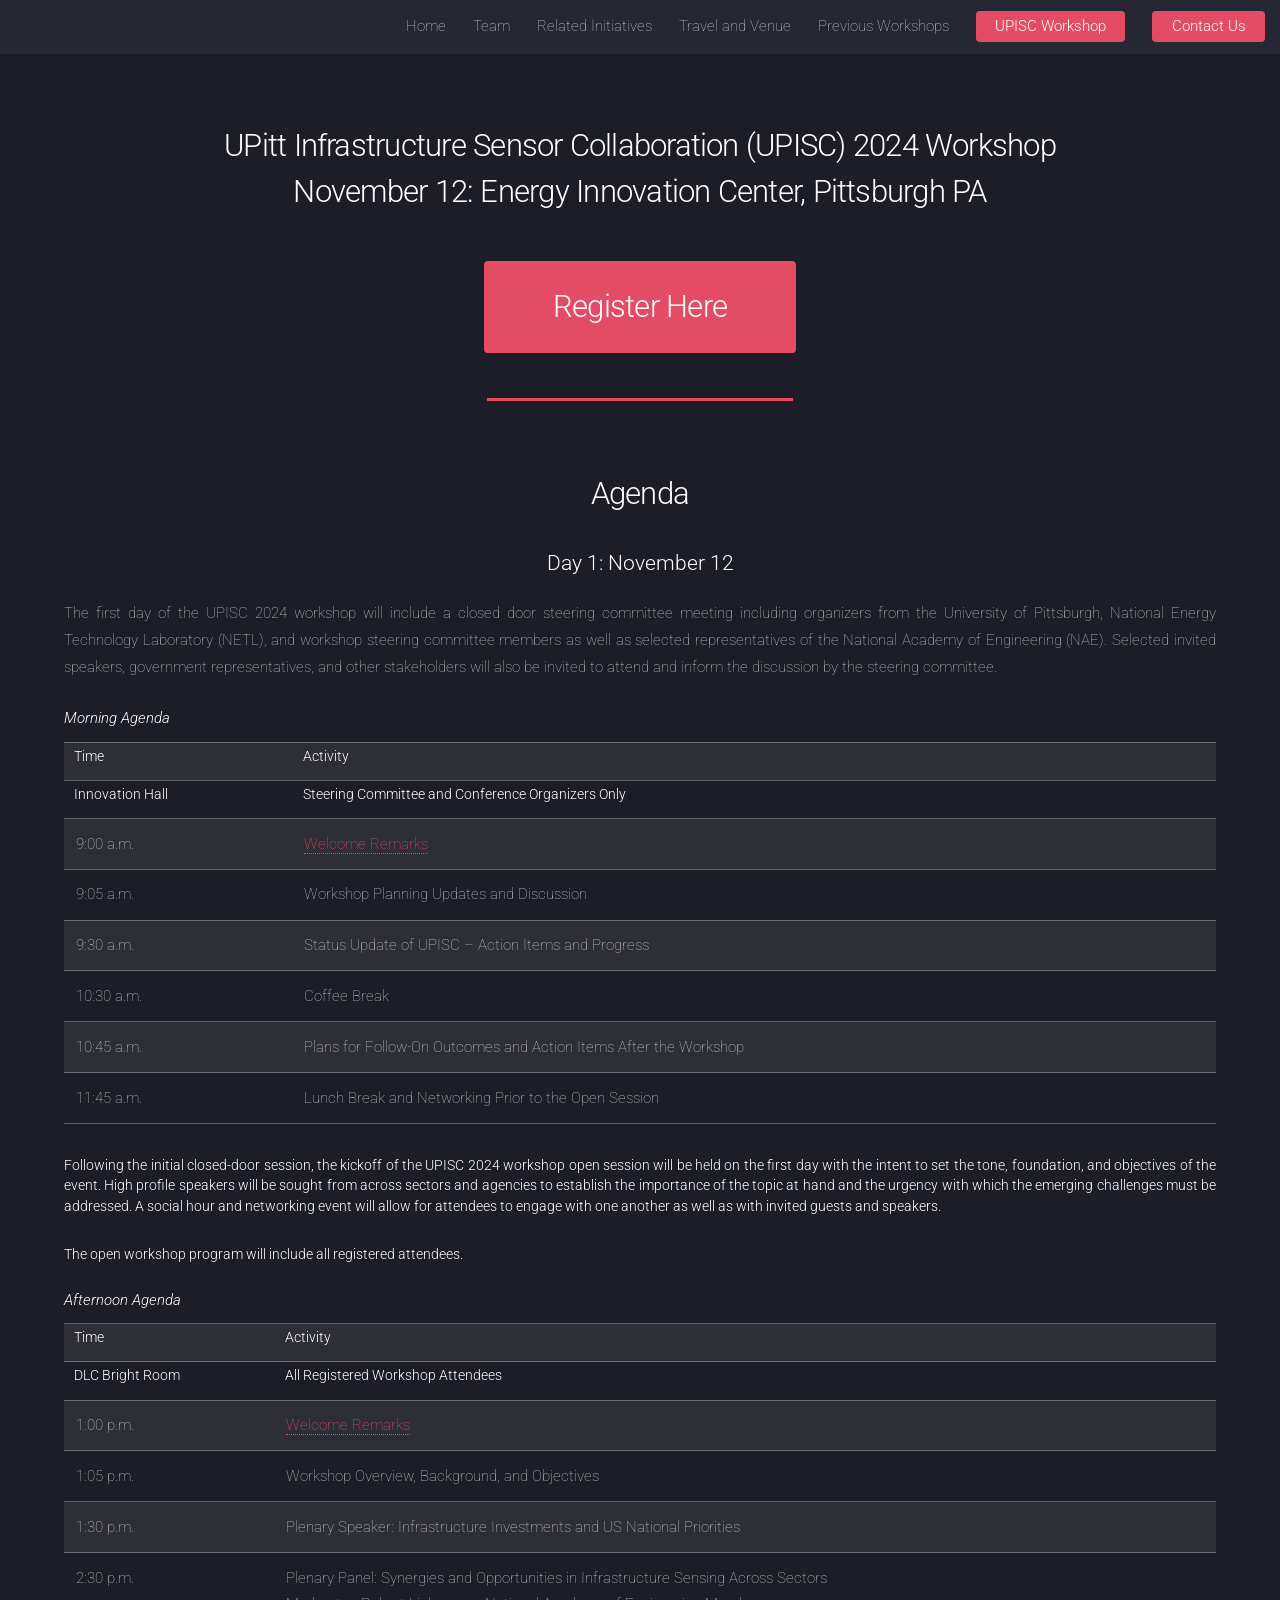
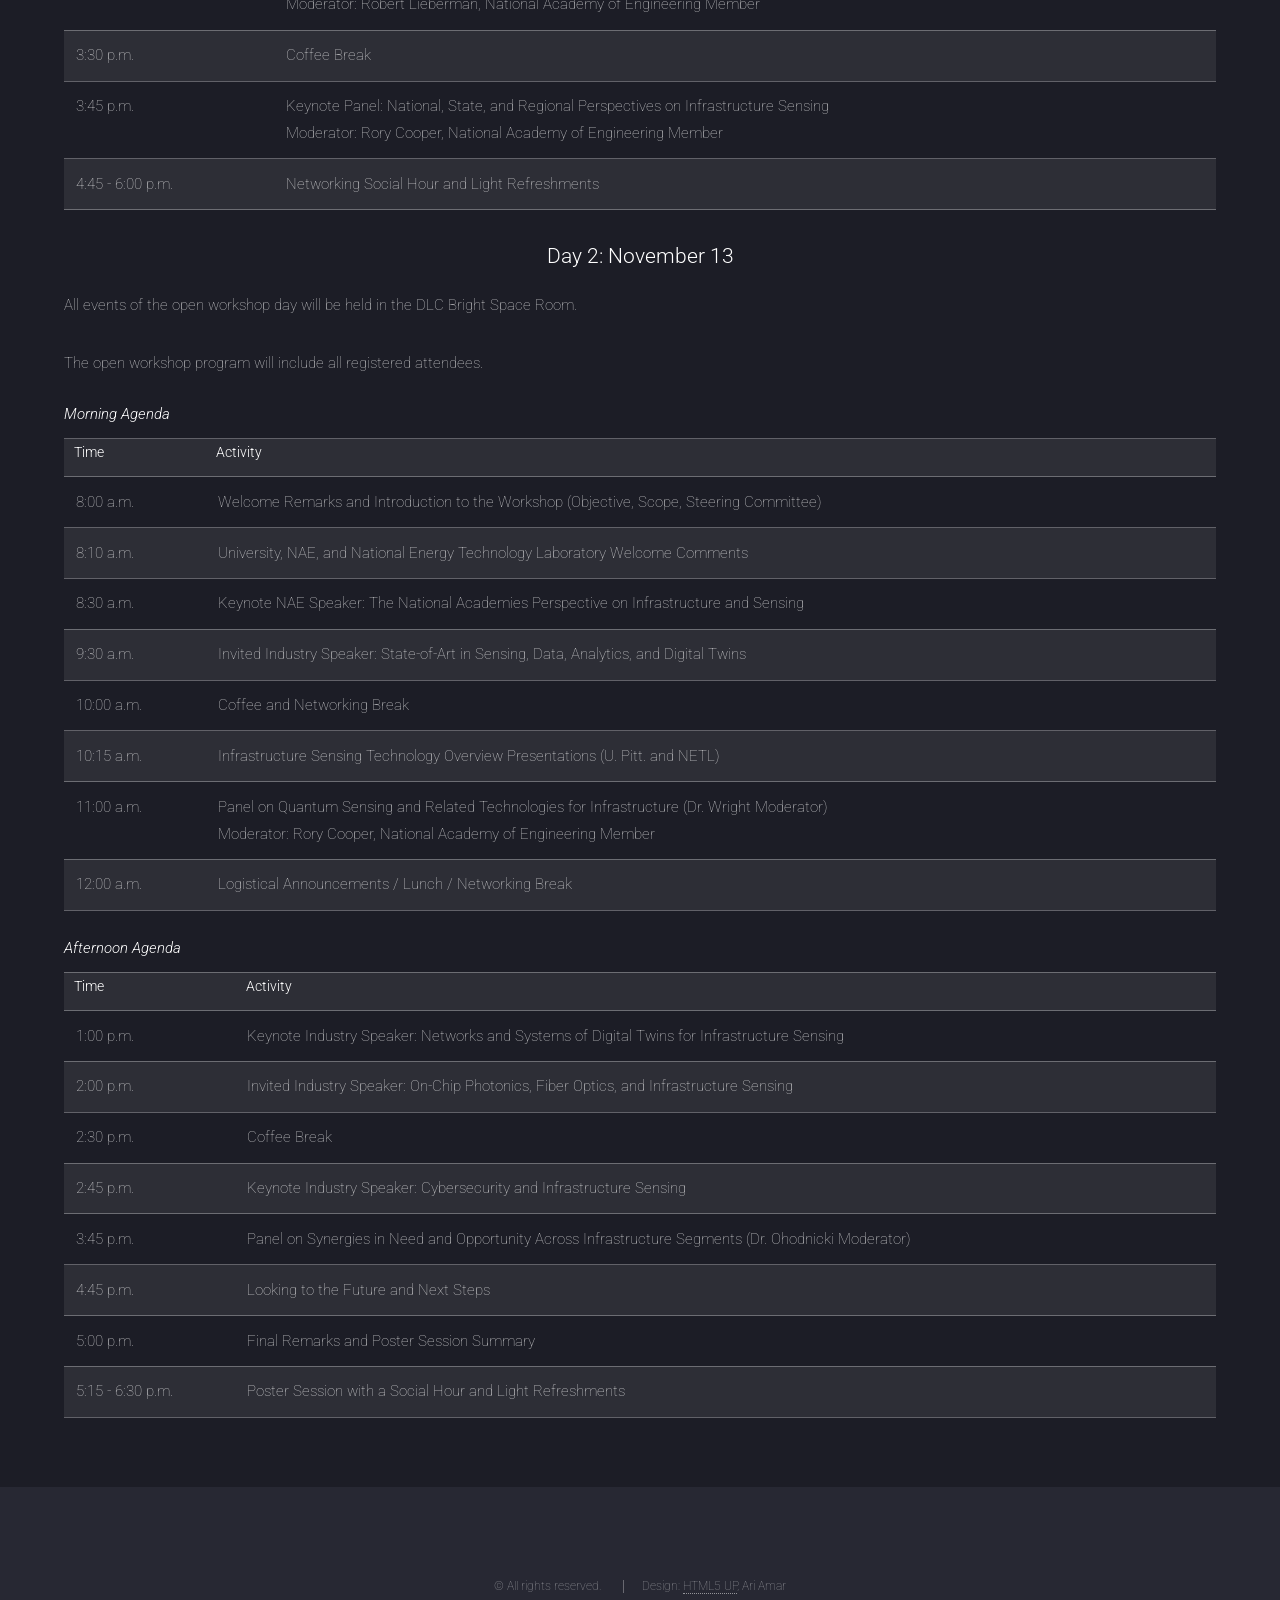
<file: Agenda.html>
<!DOCTYPE HTML>
<!--
	Landed by HTML5 UP
	html5up.net | @ajlkn
	Free for personal and commercial use under the CCA 3.0 license (html5up.net/license)
-->
<html>

<head>
	<title>Agenda</title>
	<meta charset="utf-8" />
	<!-- <link rel="canonical" href="https://upisc.github.io/UPISCWorkshop/Agenda.html" /> -->
	<link rel="icon" href="favicon/favicon2_192.ico">
	<meta name="viewport" content="width=device-width, initial-scale=1, user-scalable=no" />
	<link rel="stylesheet" href="assets/css/main.css" />
	<noscript>
		<link rel="stylesheet" href="assets/css/noscript.css" />
	</noscript>
</head>

<body class="is-preload">
	<div id="page-wrapper">
		
		<script src="header.js"></script>

		
		<!-- Main -->
		<div id="main" class="wrapper style1">
			<div class="container">
				<header class="major">
					<h2> UPitt Infrastructure Sensor Collaboration (UPISC) 2024 Workshop <br>
					November 12: <a href="https://www.eicpittsburgh.org/">Energy Innovation Center, Pittsburgh PA</a>
					<br><br>
					<a href="https://pitt.co1.qualtrics.com/jfe/form/SV_7OmbRE6JUemgWvY" class="button primary" target="_blank">Register Here</a></h2>
               
				</header>

				<!-- Content -->

				<h2 style="text-align: center;">Agenda</h2>
				<h3 style="text-align: center;">Day 1: November 12
				</h3>
					<p align="justify">
					The first day of the UPISC 2024 workshop will include a closed door steering 
					committee meeting including organizers from the University of Pittsburgh, 
					National Energy Technology Laboratory (NETL), and workshop steering committee 
					members as well as selected representatives of the National Academy of Engineering 
					(NAE).  Selected invited speakers, government representatives, and other stakeholders 
					will also be invited to attend and inform the discussion by the steering committee.
					</p>
				</h5>



				<i>
					<h1>Morning Agenda</h1>
				</i>
				
				<table style="width:100%">

					<tr>
						<th>Time</th>
						<th>Activity</th>

					</tr>

					<tr>
						<th>Innovation Hall</th>
						<th>Steering Committee and Conference Organizers Only</th>

					</tr>


					<tr>
						<td>9:00 a.m.</td>
						<td><a href="" target="_blank">
						Welcome Remarks</a></td>

					</tr>

					<tr>
						<td>9:05 a.m.</td>
						<td>Workshop Planning Updates and Discussion</td>

					</tr>

					<tr>
						<td>9:30 a.m.</td>
						<td>Status Update of UPISC – Action Items and Progress </td>

					</tr>


					<tr>
						<td>10:30 a.m.</td>
						<td>Coffee Break</td>

					</tr>


					<tr>
						<td>10:45 a.m.</td>
						<td>Plans for Follow-On Outcomes and Action Items After the Workshop</td>

					</tr>

					<tr>
						<td>11:45 a.m.</td>
						<td>Lunch Break and Networking Prior to the Open Session</td>

					</tr>

				</table>
				
				<h5><p align="justify">
				Following the initial closed-door session, the kickoff of the 
				UPISC 2024 workshop open session will be held on the first day with the 
				intent to set the tone, foundation, and objectives of the event.  High 
				profile speakers will be sought from across sectors and agencies to 
				establish the importance of the topic at hand and the urgency with which 
				the emerging challenges must be addressed.  A social hour and networking 
				event will allow for attendees to engage with one another as well as with 
				invited guests and speakers.
				</p>
				<p align="justify">
				The open workshop program will include all registered attendees.
				</p>
				
				</h5>
				
				<i>
					<h1>Afternoon Agenda</h1>
				</i>
				<table style="width:100%" class="centered">


					<tr>
						<th>Time</th>
						<th>Activity</th>

					</tr>

					<tr>
						<th>DLC Bright Room</th>
						<th>All Registered Workshop Attendees</th>

					</tr>


					<tr>
						<td>1:00 p.m.</td>
						<td><a href="" target="_blank">
						Welcome Remarks</a></td>

					</tr>

					<tr>
						<td>1:05 p.m.</td>
						<td>Workshop Overview, Background, and Objectives</td>

					</tr>
					
					<tr>
						<td>1:30 p.m.</td>
						<td>Plenary Speaker: Infrastructure Investments and US National Priorities</td>

					</tr>

					<tr>
						<td>2:30 p.m.</td>
						<td>Plenary Panel: Synergies and Opportunities in Infrastructure Sensing Across Sectors
						<br>Moderator: Robert Lieberman, National Academy of Engineering Member</td>

					</tr>


					<tr>
						<td>3:30 p.m.</td>
						<td>Coffee Break</td>

					</tr>


					<tr>
						<td>3:45 p.m.</td>
						<td>Keynote Panel: National, State, and Regional Perspectives on Infrastructure Sensing
						<br>Moderator: Rory Cooper, National Academy of Engineering Member</td>

					</tr>

					<tr>
						<td>4:45 - 6:00 p.m.</td>
						<td>Networking Social Hour and Light Refreshments</td>

					</tr>

				</table>

				<h3 style="text-align: center;">Day 2: November 13
				</h3>
					<p align="justify"><th> 
					All events of the open workshop day will be held in the DLC Bright Space Room.
					</th></p>
					<p align="justify">
					The open workshop program will include all registered attendees. 
					</p>
				</h5>

				<i>
					<h1>Morning Agenda</h1>
				</i>
				
				<table style="width:100%">

					<tr>
						<th>Time</th>
						<th>Activity</th>

					</tr>

					<tr>
						<td>8:00 a.m.</td>
						<td>Welcome Remarks and Introduction to the Workshop (Objective, Scope, Steering Committee)</td>

					</tr>


					<tr>
						<td>8:10 a.m.</td>
						<td>University, NAE, and National Energy Technology Laboratory Welcome Comments</td>

					</tr>

					<tr>
						<td>8:30 a.m.</td>
						<td>Keynote NAE Speaker: The National Academies Perspective on Infrastructure and Sensing</td>

					</tr>

					<tr>
						<td>9:30 a.m.</td>
						<td>Invited Industry Speaker: State-of-Art in Sensing, Data, Analytics, and Digital Twins </td>

					</tr>


					<tr>
						<td>10:00 a.m.</td>
						<td>Coffee and Networking Break</td>

					</tr>


					<tr>
						<td>10:15 a.m.</td>
						<td>Infrastructure Sensing Technology Overview Presentations (U. Pitt. and NETL)</td>

					</tr>

					<tr>
						<td>11:00 a.m.</td>
						<td>Panel on Quantum Sensing and Related Technologies for Infrastructure (Dr. Wright Moderator)
						<br>Moderator: Rory Cooper, National Academy of Engineering Member</td>

					</tr>
					
					<tr>
						<td>12:00 a.m.</td>
						<td>Logistical Announcements / Lunch / Networking Break </td>

					</tr>

				</table>
				
				<i>
					<h1>Afternoon Agenda</h1>
				</i>
				<table style="width:100%" class="centered">


					<tr>
						<th>Time</th>
						<th>Activity</th>

					</tr>

					<tr>
						<td>1:00 p.m.</td>
						<td>Keynote Industry Speaker: Networks and Systems of Digital Twins for Infrastructure Sensing</td>

					</tr>

					<tr>
						<td>2:00 p.m.</td>
						<td>Invited Industry Speaker: On-Chip Photonics, Fiber Optics, and Infrastructure Sensing</td>

					</tr>
					
					<tr>
						<td>2:30 p.m.</td>
						<td>Coffee Break</td>

					</tr>

					<tr>
						<td>2:45 p.m.</td>
						<td>Keynote Industry Speaker: Cybersecurity and Infrastructure Sensing </td>

					</tr>


					<tr>
						<td>3:45 p.m.</td>
						<td>Panel on Synergies in Need and Opportunity Across Infrastructure Segments (Dr. Ohodnicki Moderator)</td>

					</tr>


					<tr>
						<td>4:45 p.m.</td>
						<td>Looking to the Future and Next Steps</td>

					</tr>
					
					<tr>
						<td>5:00 p.m.</td>
						<td>Final Remarks and Poster Session Summary</td>

					</tr>

					<tr>
						<td>5:15 - 6:30 p.m.</td>
						<td>Poster Session with a Social Hour and Light Refreshments  </td>

					</tr>

				</table>




				<!-- <div class="row"> -->
								
								<!-- <div class="col-4 col-12-medium"> -->
									  <!-- <img src="images/CMU.png" alt="" style="width:50%" > -->
								<!-- </div> -->
								<!-- <div class="col-4 col-12-medium"> -->
									  <!-- <img src="images/NC_State.png" alt="" style="width:100%"> -->
								<!-- </div> -->
								<!-- <div class="col-4 col-12-medium"> -->
									  <!-- <img src="images/PITT.png" alt="" style=" width:100%"> -->
								<!-- </div> -->
								
							<!-- </div> -->







			</div>
		</div>

		<script src="footer.js"></script>

	</div>

	<!-- Scripts -->
	<script src="assets/js/jquery.min.js"></script>
	<script src="assets/js/jquery.scrolly.min.js"></script>
	<script src="assets/js/jquery.dropotron.min.js"></script>
	<script src="assets/js/jquery.scrollex.min.js"></script>
	<script src="assets/js/browser.min.js"></script>
	<script src="assets/js/breakpoints.min.js"></script>
	<script src="assets/js/util.js"></script>
	<script src="assets/js/main.js"></script>

</body>

</html>
</file>
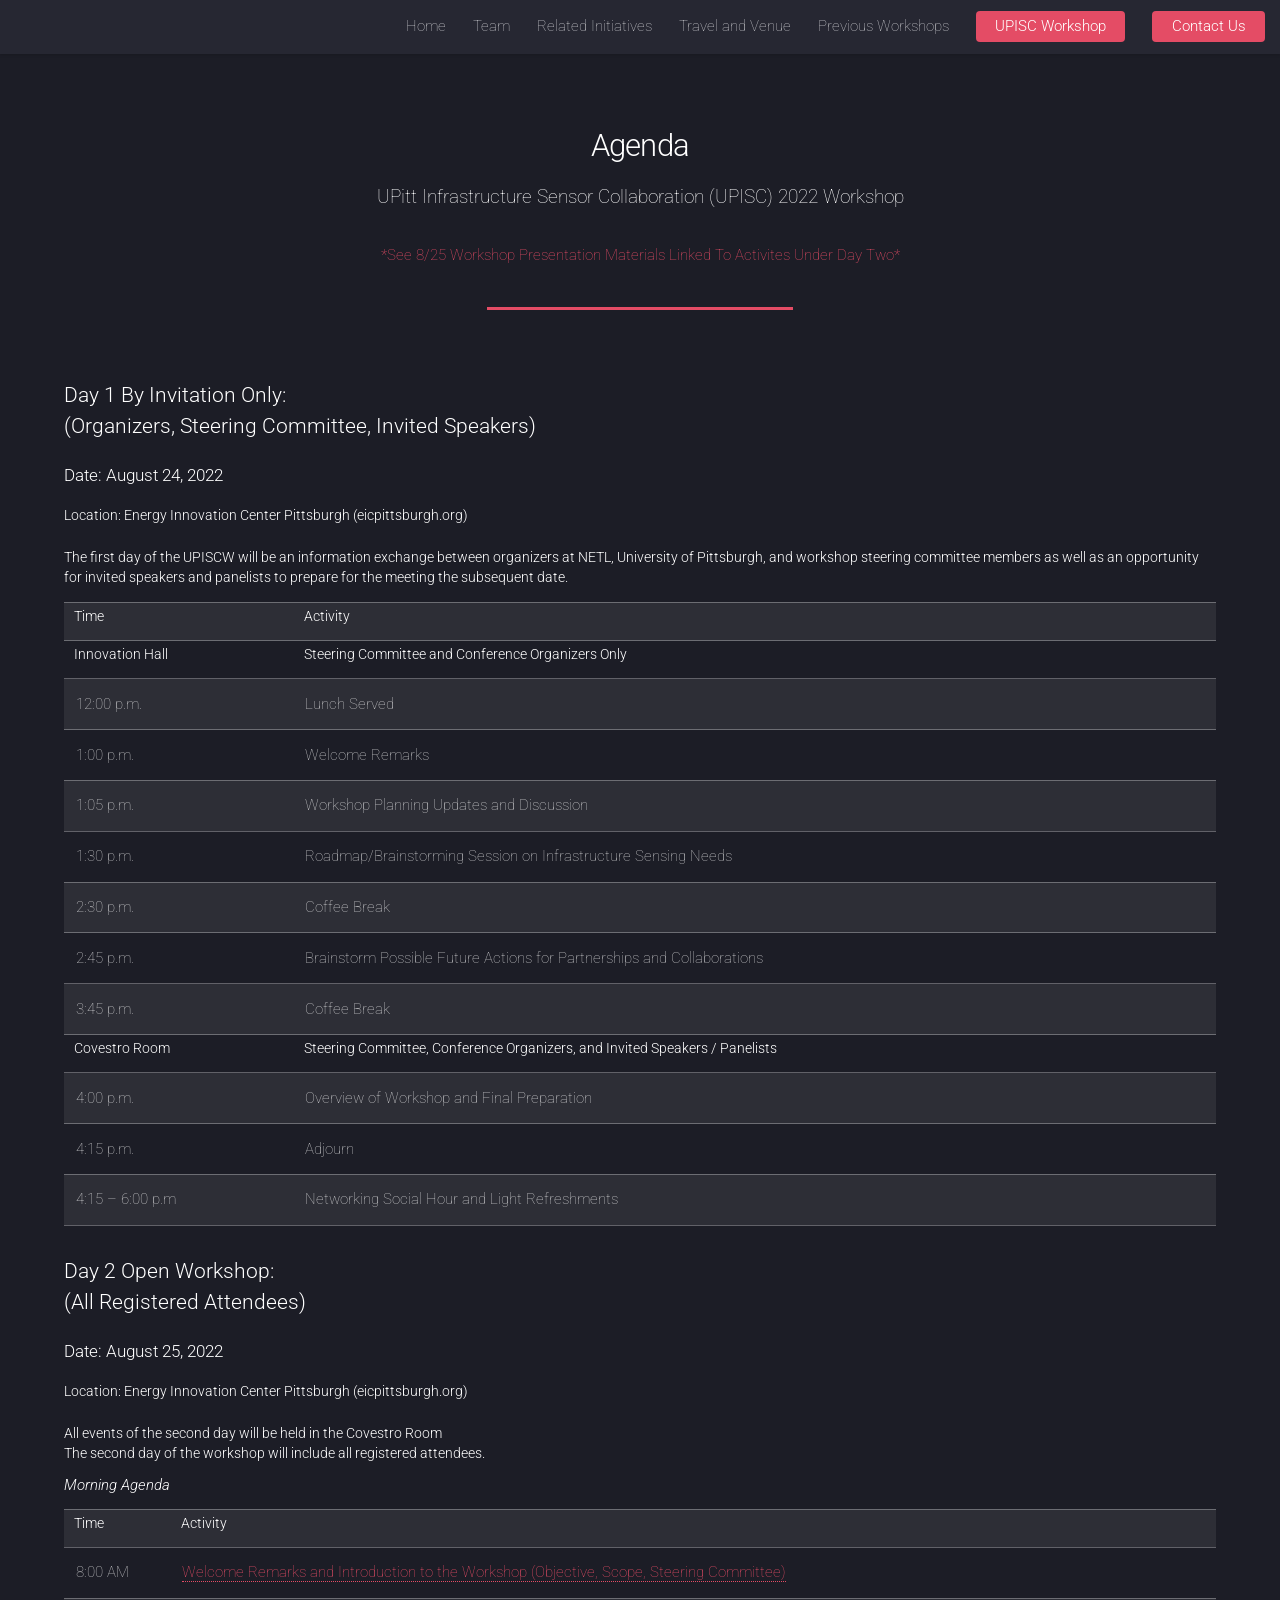
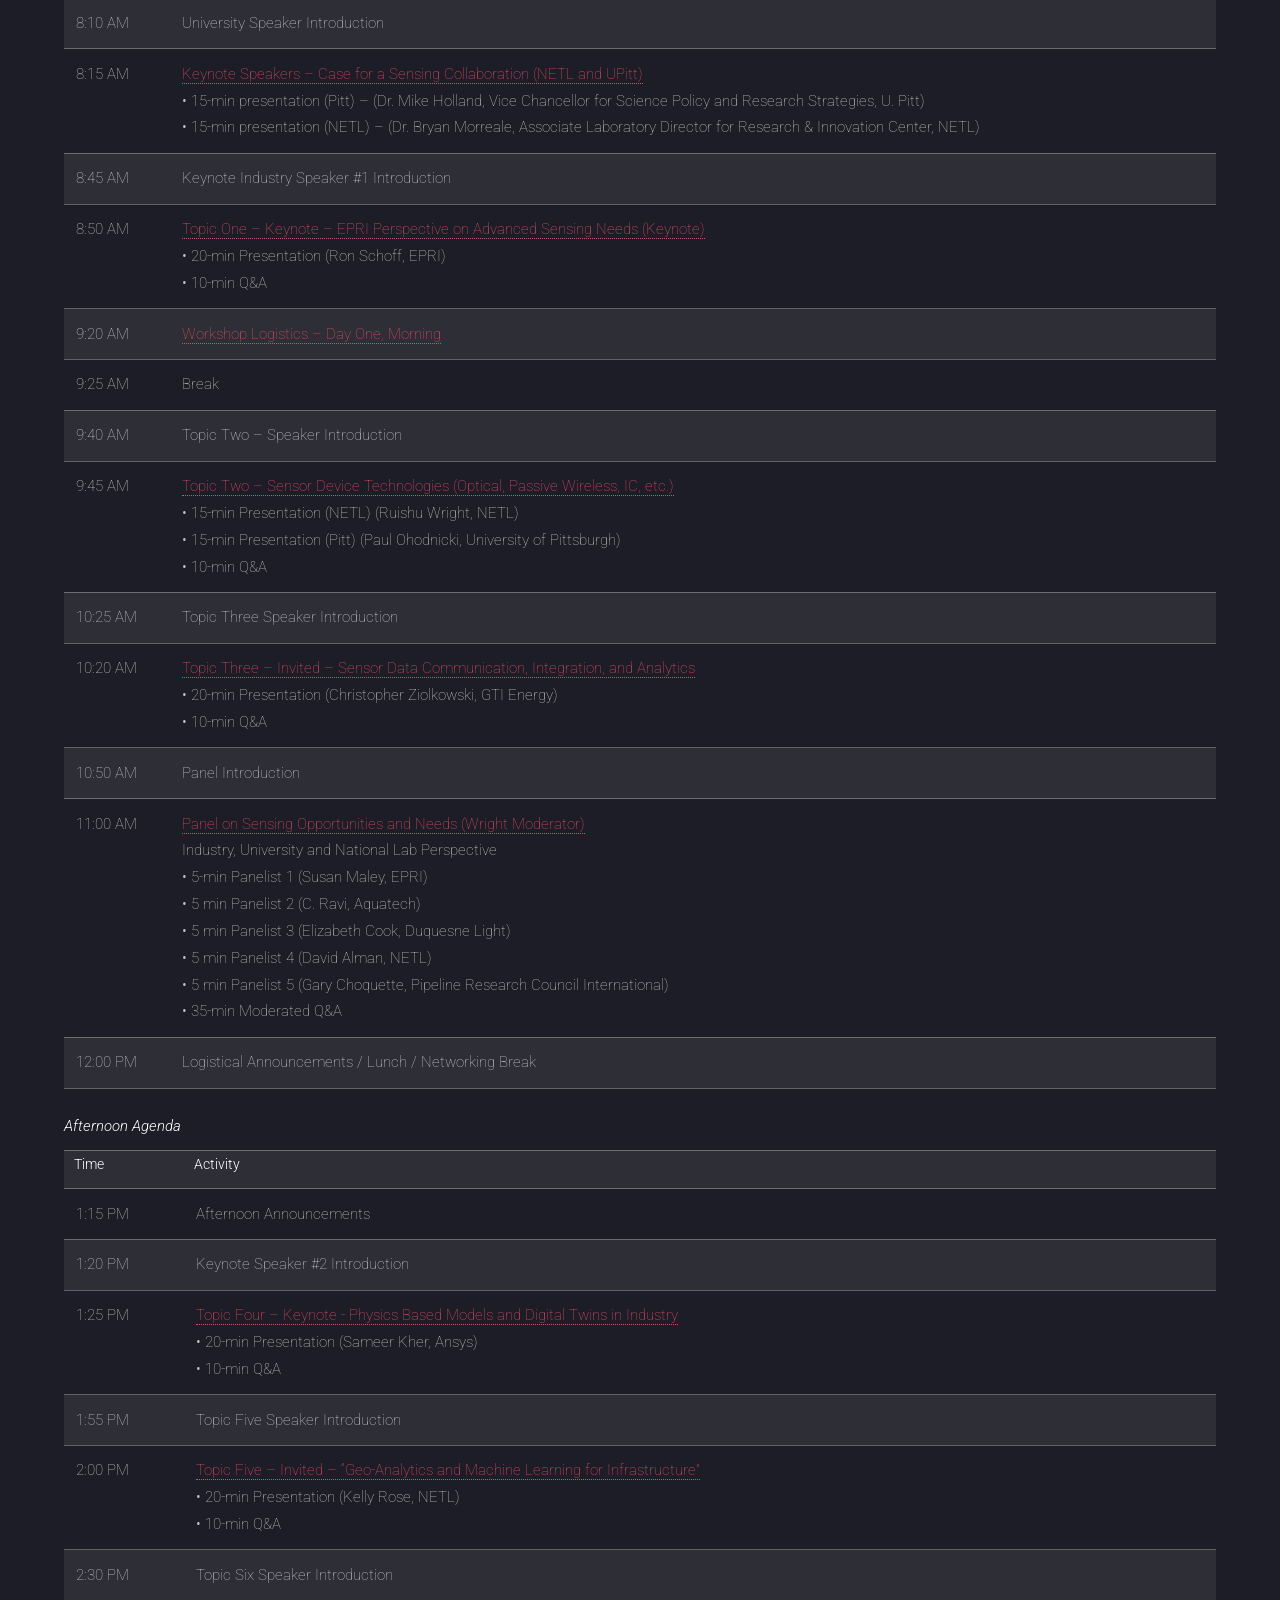
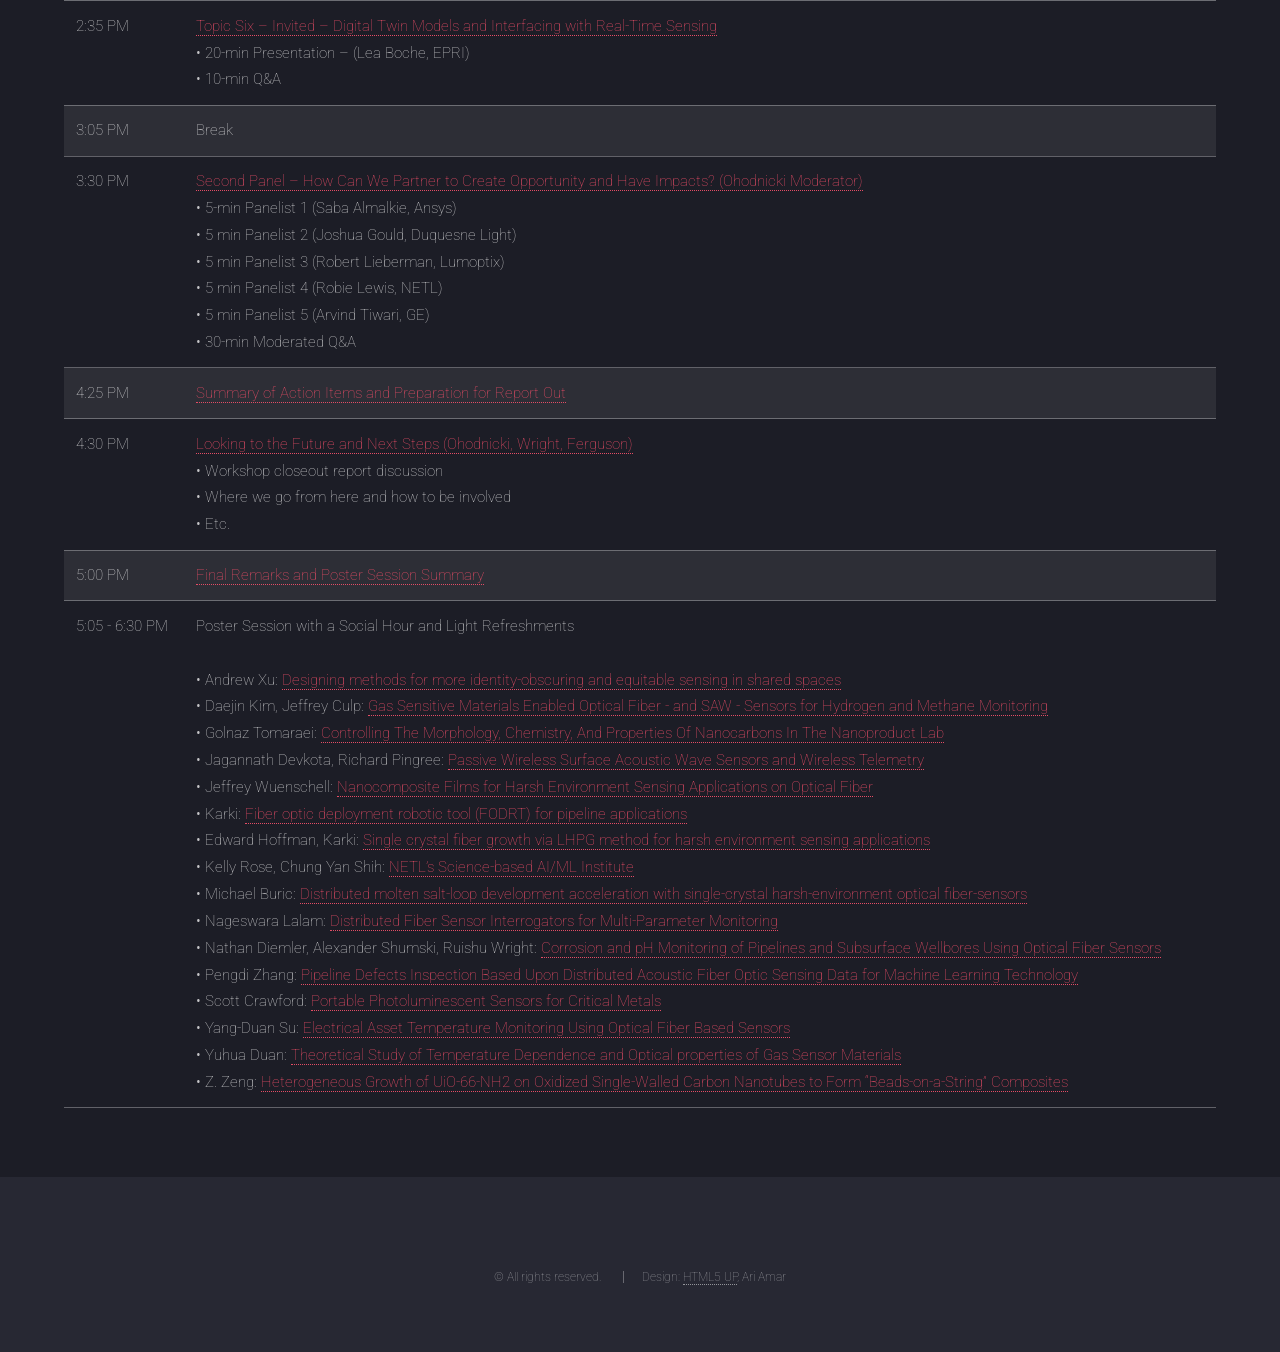
<file: Agenda2022.html>
<!DOCTYPE HTML>
<!--
	Landed by HTML5 UP
	html5up.net | @ajlkn
	Free for personal and commercial use under the CCA 3.0 license (html5up.net/license)
-->
<html>

<head>
	<title>Agenda 2022</title>
	<!-- <link rel="canonical" href="Agenda2022.html" /> -->
	<link rel="icon" href="favicon/favicon2_192.ico">
	<meta charset="utf-8" />
	<meta name="viewport" content="width=device-width, initial-scale=1, user-scalable=no" />
	<link rel="stylesheet" href="assets/css/main.css" />
	<noscript>
		<link rel="stylesheet" href="assets/css/noscript.css" />
	</noscript>
</head>

<body class="is-preload">
	<div id="page-wrapper">

		<script src="header.js"></script>

		
		<!-- Main -->
		<div id="main" class="wrapper style1">
			<div class="container">
				<header class="major">
					<h2>Agenda</h2>

					<p>UPitt Infrastructure Sensor Collaboration (UPISC) 2022 Workshop</p>
					<p style="color: #e44c65">*See 8/25 Workshop Presentation Materials Linked To Activites Under Day Two*</p>
				</header>

				<!-- Content -->


				<h3>Day 1 By Invitation Only:
					<br>(Organizers, Steering Committee, Invited Speakers)
				</h3>
				<h4>Date: August 24, 2022</h4>
				<h5>Location: <a href="https://www.eicpittsburgh.org/">Energy Innovation Center Pittsburgh
						(eicpittsburgh.org)</a>

					<br><br>The first day of the UPISCW will be an information exchange between organizers at NETL,
					University of Pittsburgh, and workshop steering committee members as well as an opportunity for
					invited speakers and panelists to prepare for the meeting the subsequent date.
				</h5>




				<table style="width:100%">

					<tr>
						<th>Time</th>
						<th>Activity</th>

					</tr>

					<tr>
						<th>Innovation Hall</th>
						<th>Steering Committee and Conference Organizers Only</th>

					</tr>


					<tr>
						<td>12:00 p.m.</td>
						<td>Lunch Served

						</td>

					</tr>
					<tr>
						<td>1:00 p.m.</td>
						<td>Welcome Remarks</td>

					</tr>

					<tr>
						<td>1:05 p.m.</td>
						<td>Workshop Planning Updates and Discussion</td>

					</tr>

					<tr>
						<td>1:30 p.m.</td>
						<td>Roadmap/Brainstorming Session on Infrastructure Sensing Needs </td>

					</tr>


					<tr>
						<td>2:30 p.m.</td>
						<td>Coffee Break</td>

					</tr>


					<tr>
						<td>2:45 p.m.</td>
						<td>Brainstorm Possible Future Actions for Partnerships and Collaborations</td>

					</tr>

					<tr>
						<td>3:45 p.m.</td>
						<td>Coffee Break</td>

					</tr>


					<tr>
						<th>Covestro Room</th>
						<th>Steering Committee, Conference Organizers, and Invited Speakers / Panelists</th>

					</tr>



					<tr>
						<td>4:00 p.m.</td>
						<td>Overview of Workshop and Final Preparation</td>

					</tr>

					<tr>
						<td>4:15 p.m.</td>
						<td>Adjourn </td>

					</tr>

					<tr>
						<td>4:15 – 6:00 p.m</td>
						<td>Networking Social Hour and Light Refreshments</td>

					</tr>

				</table>



				<h3>Day 2 Open Workshop:
					<br>(All Registered Attendees)
				</h3>
				<h4>Date: August 25, 2022</h4>
				<h5>Location: <a href="https://www.eicpittsburgh.org/">Energy Innovation Center Pittsburgh
						(eicpittsburgh.org)</a>

					<br><br>All events of the second day will be held in the Covestro Room
					<br>The second day of the workshop will include all registered attendees.
				</h5>

				<i>
					<h1>Morning Agenda</h1>
				</i>

				<table style="width:100%">
					<tr>
						<th>Time</th>
						<th>Activity</th>

					</tr>
					<tr>
						<td>8:00 AM</td>
						<td><a href="PDF_Material/2022/8-00.pdf" target="_blank">Welcome Remarks and Introduction to the Workshop (Objective, Scope, Steering Committee)</a>
							
						</td>

					</tr>
					<tr>
						<td>8:10 AM</td>
						<td>University Speaker Introduction</td>

					</tr>

					<tr style="height:5px">
						<td>8:15 AM</td>
						<td><a href="PDF_Material/2022/8-15.pdf" target="_blank">Keynote Speakers – Case for a Sensing Collaboration (NETL and UPitt)</a>

							<br>• 15-min presentation (Pitt) – (Dr. Mike Holland, Vice Chancellor for Science Policy and Research Strategies, U. Pitt)
							<br>• 15-min presentation (NETL) – (Dr. Bryan Morreale, Associate Laboratory Director for Research & Innovation Center, NETL)


						</td>
					</tr>

					<tr>
						<td>8:45 AM</td>
						<td>Keynote Industry Speaker #1 Introduction </td>

					</tr>


					<tr style="height:10px;">
						<td>8:50 AM</td>
						<td><a href="PDF_Material/2022/8-50.pdf" target="_blank">Topic One – Keynote – EPRI Perspective on Advanced Sensing Needs (Keynote)</a>
							<br>• 20-min Presentation (Ron Schoff, EPRI)
							<br>• 10-min Q&A

						</td>

					</tr>

					<tr>
						<td>9:20 AM</td>
						<td><a href="PDF_Material/2022/9-20.pdf" target="_blank">Workshop Logistics – Day One, Morning</td></a>
					</tr>


					<tr>
						<td>9:25 AM</td>
						<td>Break</td>

					</tr>

					<tr>
						<td>9:40 AM</td>
						<td>Topic Two – Speaker Introduction</td>

					</tr>

					<tr>
						<td>9:45 AM</td>
						<td><a href="PDF_Material/2022/9-45.pdf" target="_blank">Topic Two – Sensor Device Technologies (Optical, Passive Wireless, IC, etc.)</a>
							<br>• 15-min Presentation (NETL) (Ruishu Wright, NETL)
							<br>• 15-min Presentation (Pitt) (Paul Ohodnicki, University of Pittsburgh)
							<br>• 10-min Q&A

						</td>

					</tr>


					<tr>
						<td>10:25 AM</td>
						<td>Topic Three Speaker Introduction</td>

					</tr>

					<tr>
						<td>10:20 AM</td>
						<td><a href="PDF_Material/2022/10-20.pdf" target="_blank">Topic Three – Invited – Sensor Data Communication, Integration, and Analytics</a>
							<br>• 20-min Presentation (Christopher Ziolkowski, GTI Energy)
							<br>• 10-min Q&A

						</td>

					</tr>

					<tr>
						<td>10:50 AM</td>
						<td>Panel Introduction</td>

					</tr>


					<tr>
						<td>11:00 AM</td>
						<td><a href="PDF_Material/2022/11-00.pdf" target="_blank">Panel on Sensing Opportunities and Needs (Wright Moderator)</a>
							<br>Industry, University and National Lab Perspective
							<br>• 5-min Panelist 1 (Susan Maley, EPRI)
							<br>• 5 min Panelist 2 (C. Ravi, Aquatech)
							<br>• 5 min Panelist 3 (Elizabeth Cook, Duquesne Light)
							<br>• 5 min Panelist 4 (David Alman, NETL)
							<br>• 5 min Panelist 5 (Gary Choquette, Pipeline Research Council International)
							<br>• 35-min Moderated Q&A


						</td>

					</tr>

					<tr>
						<td>12:00 PM</td>
						<td>Logistical Announcements / Lunch / Networking Break</td>

					</tr>


				</table>
				<i>
					<h1>Afternoon Agenda</h1>
				</i>

				<table style="width:100%" class="centered">
					<tr>
						<th>Time</th>
						<th>Activity</th>

					</tr>
					<tr>
						<td>1:15 PM</td>
						<td>Afternoon Announcements</td>

					</tr>
					<tr>
						<td>1:20 PM</td>
						<td>Keynote Speaker #2 Introduction</td>

					</tr>

					<tr>
						<td>1:25 PM</td>
						<td><a href="PDF_Material/2022/1-25.pdf" target="_blank">Topic Four – Keynote - Physics Based Models and Digital Twins in Industry</a>
							<br>• 20-min Presentation (Sameer Kher, Ansys)
							<br>• 10-min Q&A


						</td>

					</tr>

					<tr>
						<td>1:55 PM</td>
						<td>Topic Five Speaker Introduction</td>

					</tr>


					<tr>
						<td>2:00 PM</td>
						<td><a href="PDF_Material/2022/2-00.pdf" target="_blank">Topic Five – Invited – “Geo-Analytics and Machine Learning for Infrastructure”</a>
							<br>• 20-min Presentation (Kelly Rose, NETL)
							<br>• 10-min Q&A

						</td>

					</tr>

					<tr>
						<td>2:30 PM</td>
						<td>Topic Six Speaker Introduction</td>

					</tr>


					<tr>
						<td>2:35 PM</td>
						<td><a href="PDF_Material/2022/2-35.pdf" target="_blank">Topic Six – Invited – Digital Twin Models and Interfacing with Real-Time Sensing</a>
							<br>• 20-min Presentation – (Lea Boche, EPRI)
							<br>• 10-min Q&A
						</td>

					</tr>

					<tr>
						<td>3:05 PM</td>
						<td>Break</td>

					</tr>

					<tr>
						<td>3:30 PM</td>
						<td><a href="PDF_Material/2022/3-30.pdf" target="_blank">Second Panel – How Can We Partner to Create Opportunity and Have Impacts? (Ohodnicki Moderator)</a>
							<br>• 5-min Panelist 1 (Saba Almalkie, Ansys)
							<br>• 5 min Panelist 2 (Joshua Gould, Duquesne Light) 
							<br>• 5 min Panelist 3 (Robert Lieberman, Lumoptix)
							<br>• 5 min Panelist 4 (Robie Lewis, NETL)
							<br>• 5 min Panelist 5 (Arvind Tiwari, GE)
							<br>• 30-min Moderated Q&A
							
						</td>

					</tr>

					<tr>
						<td>4:25 PM</td>
						<td><a href="PDF_Material/2022/4-25.pdf" target="_blank">Summary of Action Items and Preparation for Report Out</a>




						</td>

					</tr>

					<tr>
						<td>4:30 PM</td>
						<td><a href="PDF_Material/2022/4-30.pdf" target="_blank">Looking to the Future and Next Steps (Ohodnicki, Wright, Ferguson)</a>
							<br>• Workshop closeout report discussion 
							<br>• Where we go from here and how to be involved
							<br>• Etc. 
							
						
						</td>

					</tr>

					<tr>
						<td>5:00 PM</td>
						<td><a href="PDF_Material/2022/5-00.pdf" target="_blank">Final Remarks and Poster Session Summary</td></a>

					</tr>

					<tr>
						<td>5:05 - 6:30 PM</td>
						<td>Poster Session with a Social Hour and Light Refreshments
							<br><br>• Andrew Xu: <a href="PDF_Material/2022/Xu.pdf" target="_blank">Designing methods for more identity-obscuring and equitable sensing in shared spaces</a>
							<br>• Daejin Kim, Jeffrey Culp: <a href="PDF_Material/2022/Kim&Culp.pdf" target="_blank">Gas Sensitive Materials Enabled Optical Fiber - and SAW - Sensors for Hydrogen and Methane Monitoring</a>
							<br>• Golnaz Tomaraei: <a href="PDF_Material/2022/Tomaraei.pdf" target="_blank">Controlling The Morphology, Chemistry, And Properties Of Nanocarbons In The Nanoproduct Lab</a>
							<br>• Jagannath Devkota, Richard Pingree: <a href="PDF_Material/2022/Devkota & Pingree.pdf" target="_blank">Passive Wireless Surface Acoustic Wave Sensors and Wireless Telemetry</a>
							<br>• Jeffrey Wuenschell: <a href="PDF_Material/2022/Wuenschell.pdf" target="_blank">Nanocomposite Films for Harsh Environment Sensing Applications on Optical Fiber</a>
							<br>• Karki: <a href="PDF_Material/2022/Karki.pdf" target="_blank">Fiber optic deployment robotic tool (FODRT) for pipeline applications</a>
							<br>• Edward Hoffman, Karki: <a href="PDF_Material/2022/Karki_2.pdf" target="_blank">Single crystal fiber growth via LHPG method for harsh environment sensing applications</a>
							<br>• Kelly Rose, Chung Yan Shih: <a href="PDF_Material/2022/SAMI.pdf" target="_blank">NETL’s Science-based AI/ML Institute</a>
							<br>• Michael Buric: <a href="PDF_Material/2022/Buric.pdf" target="_blank">Distributed molten salt-loop development acceleration with single-crystal harsh-environment optical fiber-sensors</a>
							<br>• Nageswara Lalam: <a href="PDF_Material/2022/Lalam.pdf" target="_blank">Distributed Fiber Sensor Interrogators for Multi-Parameter Monitoring</a>
							<br>• Nathan Diemler, Alexander Shumski, Ruishu Wright: <a href="PDF_Material/2022/Wright&Diemler&Shumski.pdf" target="_blank">Corrosion and pH Monitoring of Pipelines and Subsurface Wellbores Using Optical Fiber Sensors</a>
							<br>• Pengdi Zhang: <a href="PDF_Material/2022/Zhang.pdf" target="_blank">Pipeline Defects Inspection Based Upon Distributed Acoustic Fiber Optic Sensing Data for Machine Learning Technology</a>
							<br>• Scott Crawford: <a href="PDF_Material/2022/Crawford.pdf" target="_blank">Portable Photoluminescent Sensors for Critical Metals</a>
							<br>• Yang-Duan Su: <a href="PDF_Material/2022/Su.pdf" target="_blank">Electrical Asset Temperature Monitoring Using Optical Fiber Based Sensors</a>
							<br>• Yuhua Duan: <a href="PDF_Material/2022/Duan.pdf" target="_blank">Theoretical Study of Temperature Dependence and Optical properties of Gas Sensor Materials</a>
							<br>• Z. Zeng: <a href="PDF_Material/2022/Zeng.pdf" target="_blank">Heterogeneous Growth of UiO-66-NH2 on Oxidized Single-Walled Carbon Nanotubes to Form “Beads-on-a-String” Composites</a>
						</td>

					</tr>

				</table>














				<!--<div class="row">
								
								<div class="col-4 col-12-medium">
									  <img src="images/CMU.png" alt="" style="width:50%" >
								</div>
								<div class="col-4 col-12-medium">
									  <img src="images/NC_State.png" alt="" style="width:100%">
								</div>
								<div class="col-4 col-12-medium">
									  <img src="images/PITT.png" alt="" style=" width:100%">
								</div>
								
							</div> -->







			</div>
		</div>

		<script src="footer.js"></script>


	</div>

	<!-- Scripts -->
	<script src="assets/js/jquery.min.js"></script>
	<script src="assets/js/jquery.scrolly.min.js"></script>
	<script src="assets/js/jquery.dropotron.min.js"></script>
	<script src="assets/js/jquery.scrollex.min.js"></script>
	<script src="assets/js/browser.min.js"></script>
	<script src="assets/js/breakpoints.min.js"></script>
	<script src="assets/js/util.js"></script>
	<script src="assets/js/main.js"></script>

</body>

</html>
</file>
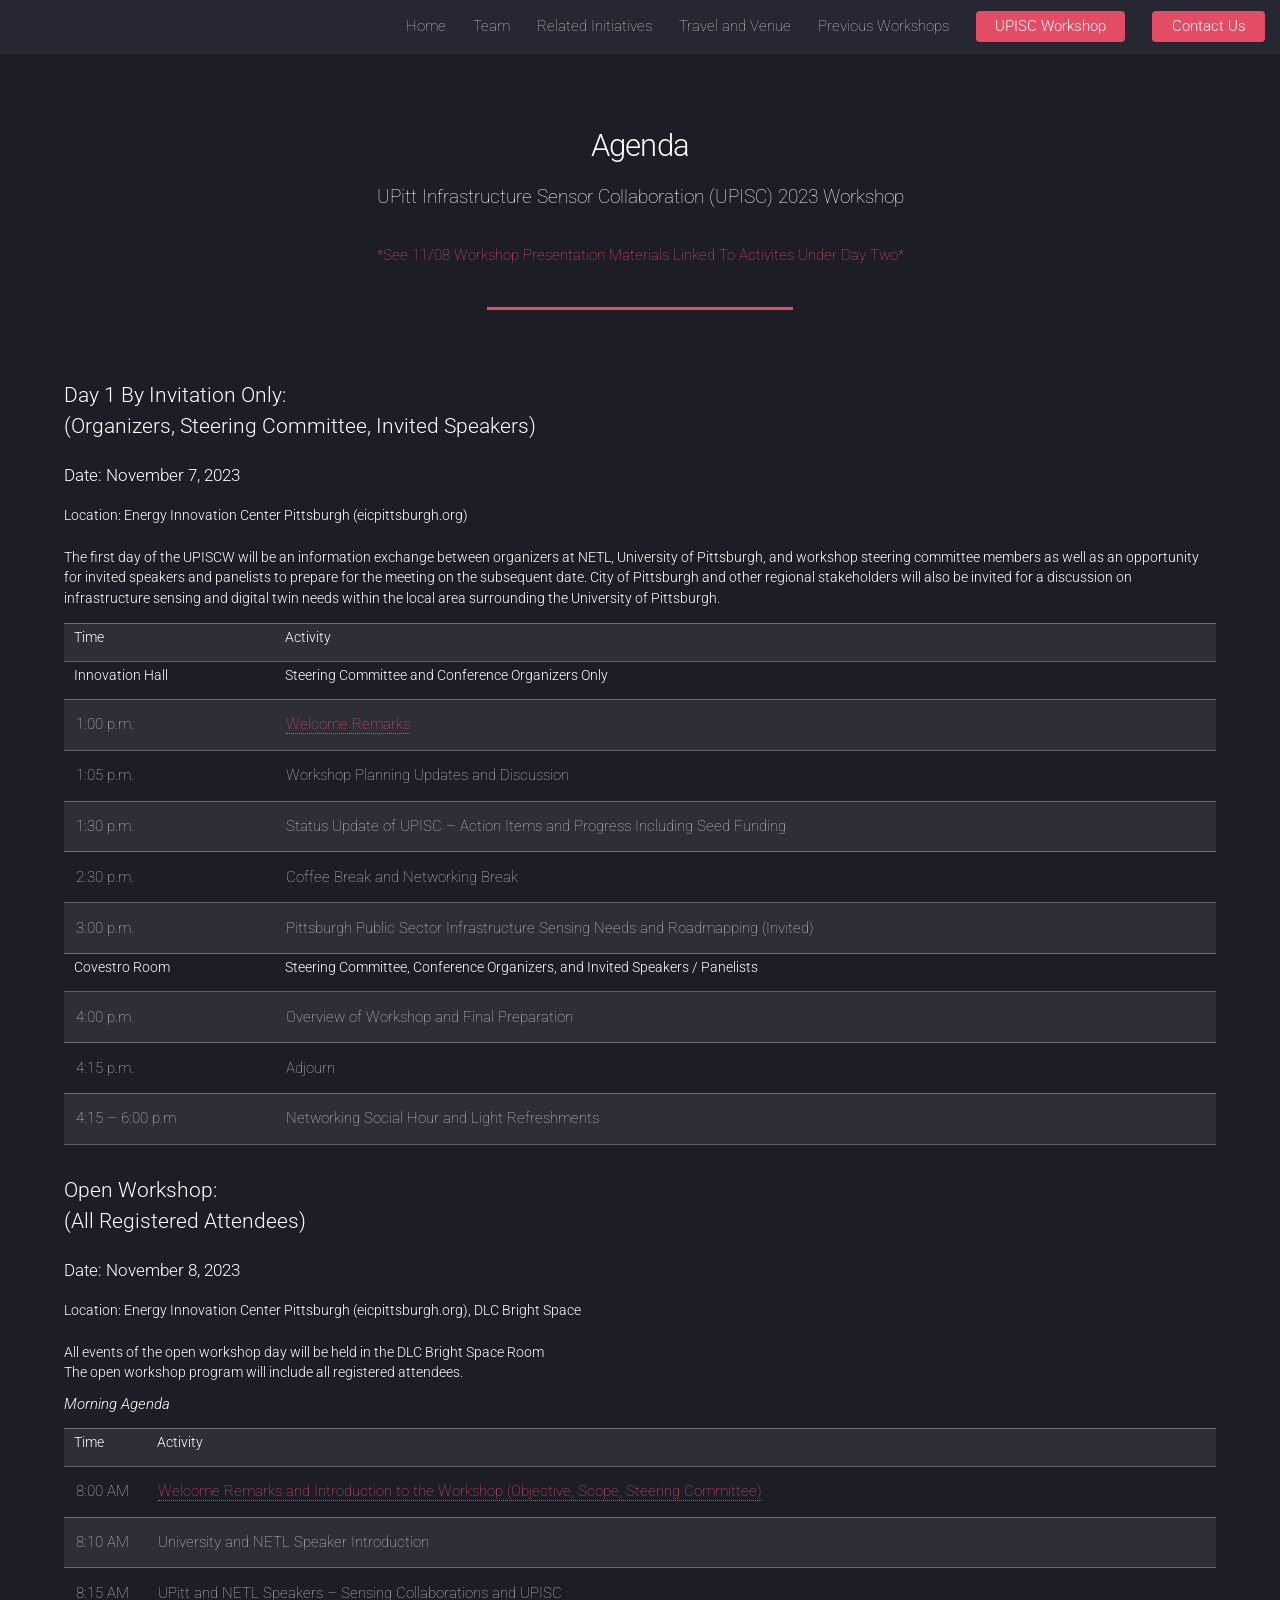
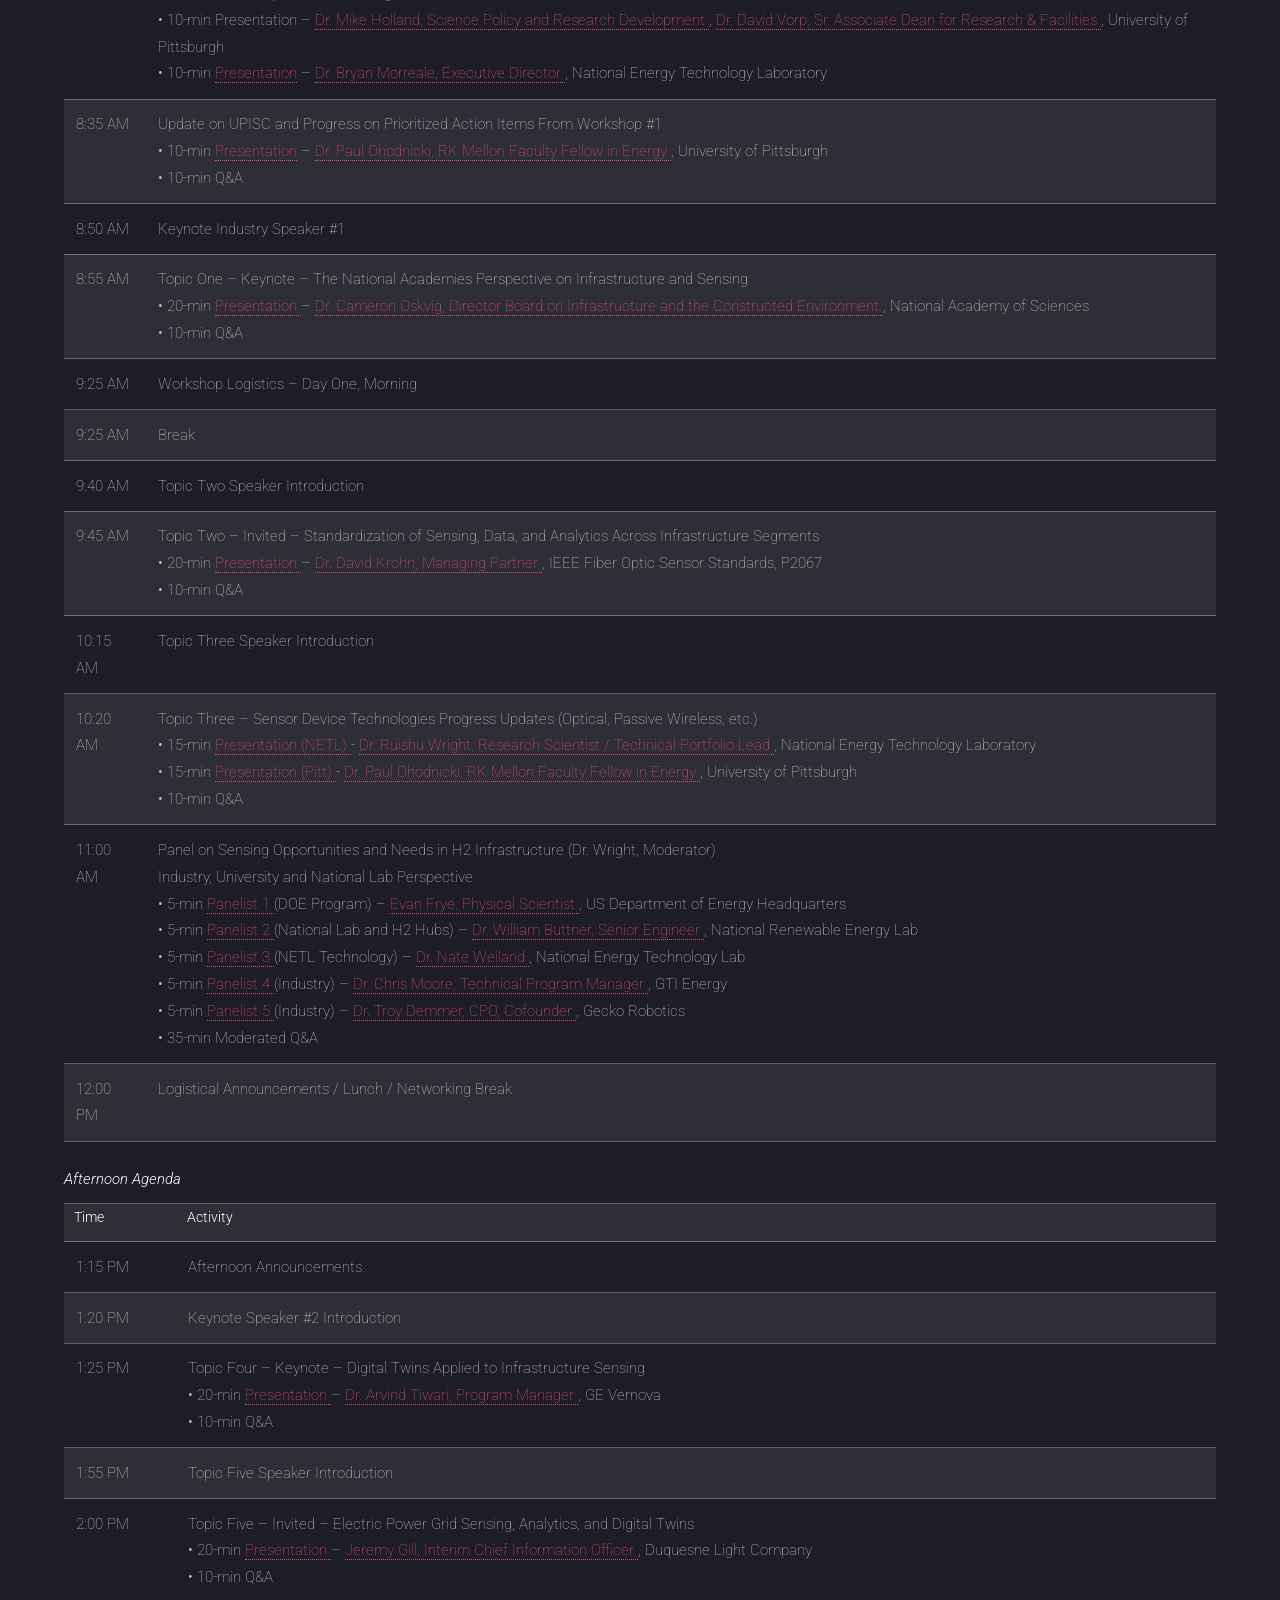
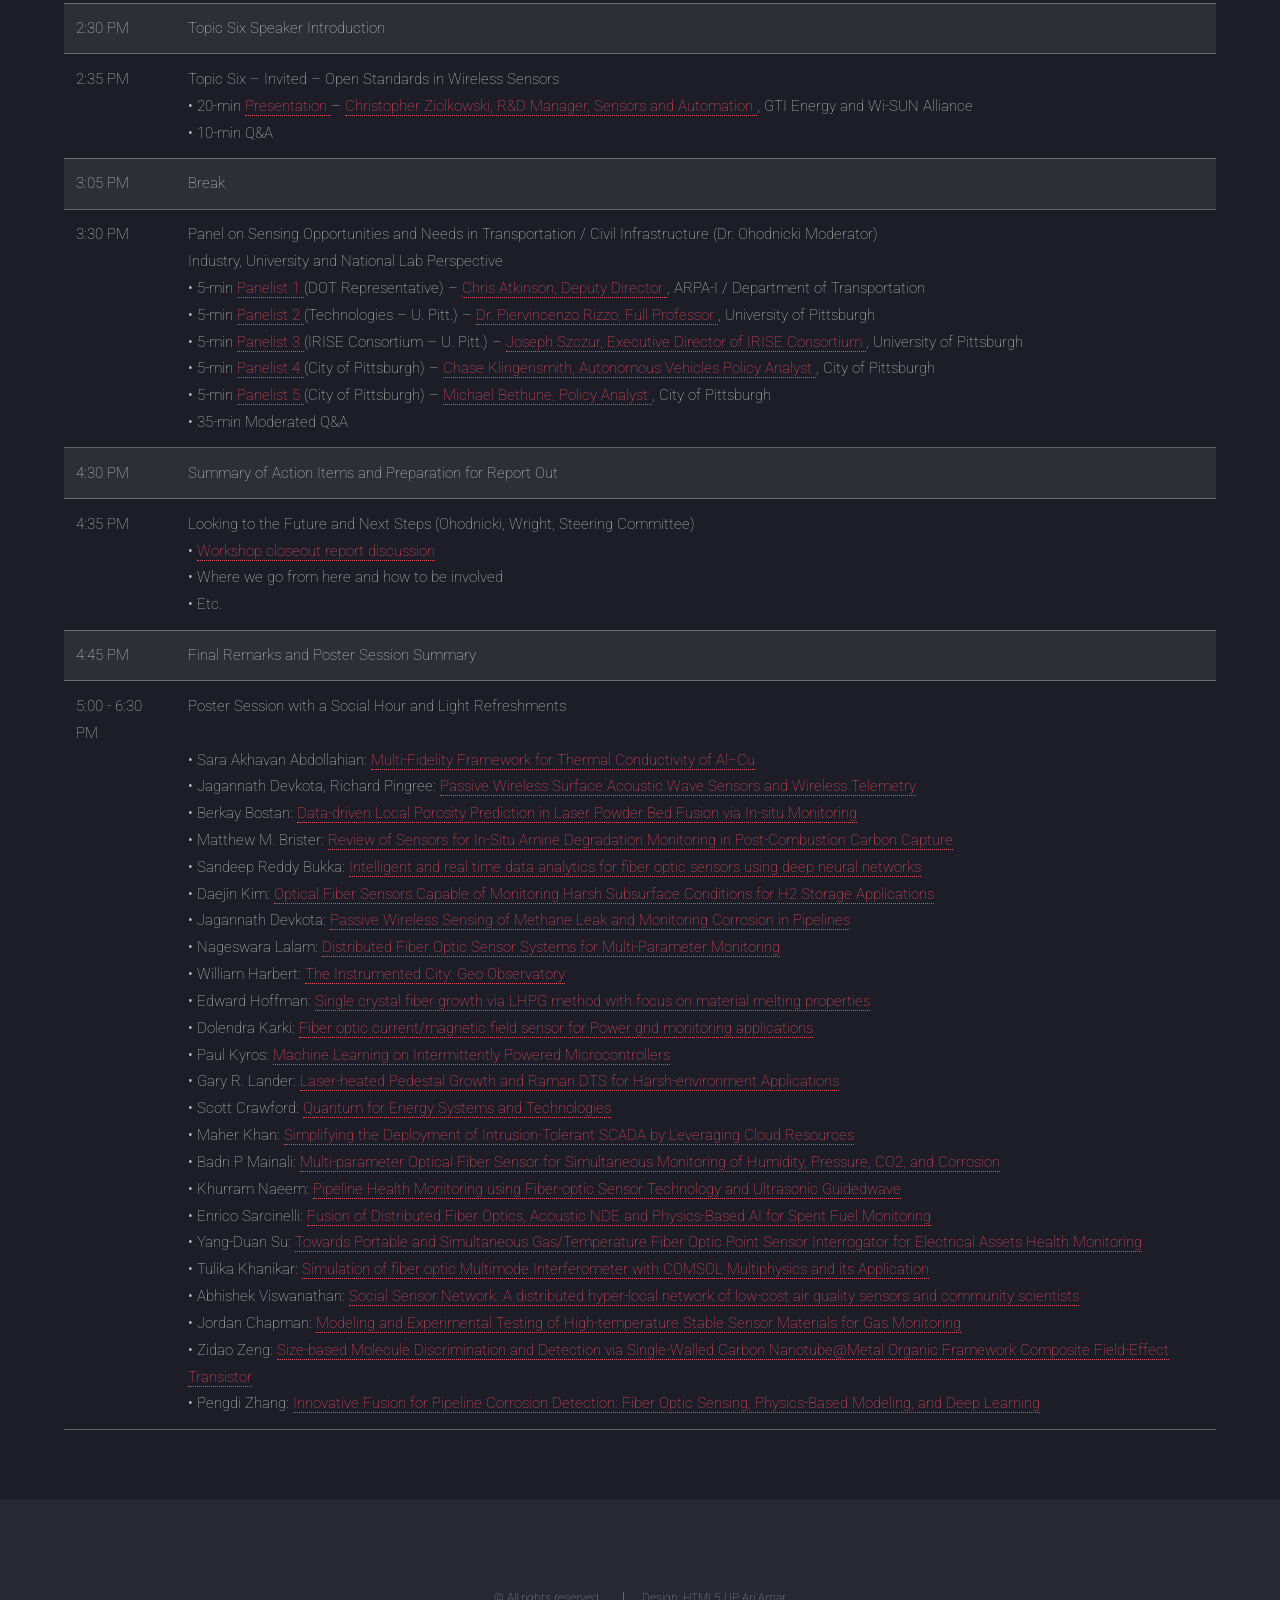
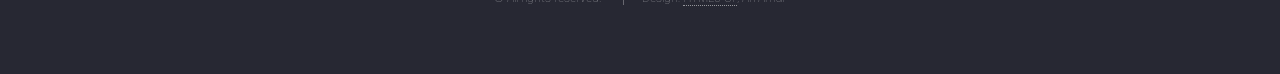
<file: Agenda2023.html>
<!DOCTYPE HTML>
<!--
	Landed by HTML5 UP
	html5up.net | @ajlkn
	Free for personal and commercial use under the CCA 3.0 license (html5up.net/license)
-->
<html>

<head>
	<title>Agenda 2023</title>
	<!-- <link rel="canonical" href="Agenda2023.html" /> -->
	<link rel="icon" href="favicon/favicon2_192.ico">
	<meta charset="utf-8" />
	<meta name="viewport" content="width=device-width, initial-scale=1, user-scalable=no" />
	<link rel="stylesheet" href="assets/css/main.css" />
	<noscript>
		<link rel="stylesheet" href="assets/css/noscript.css" />
	</noscript>
</head>

<body class="is-preload">
	<div id="page-wrapper">
		
		<script src="header.js"></script>

		
		<!-- Main -->
		<div id="main" class="wrapper style1">
			<div class="container">
				<header class="major">
					<h2>Agenda</h2>

					<p>UPitt Infrastructure Sensor Collaboration (UPISC) 2023 Workshop</p>
					<p style="color: #e44c65">*See 11/08 Workshop Presentation Materials Linked To Activites Under Day Two*</p>
				</header>

				<!-- Content -->


				<h3>Day 1 By Invitation Only:
					<br>(Organizers, Steering Committee, Invited Speakers)
				</h3>
				<h4>Date: November 7, 2023</h4>
				<h5>Location: <a href="https://www.eicpittsburgh.org/">Energy Innovation Center Pittsburgh
						(eicpittsburgh.org)</a>

					<br><br>The first day of the UPISCW will be an information exchange between organizers at NETL,
					University of Pittsburgh, and workshop steering committee members as well as an opportunity for
					invited speakers and panelists to prepare for the meeting on the subsequent date. City of 
					Pittsburgh and other regional stakeholders will also be invited for a discussion on infrastructure 
					sensing and digital twin needs within the local area surrounding the University of Pittsburgh.
				</h5>




				<table style="width:100%">

					<tr>
						<th>Time</th>
						<th>Activity</th>

					</tr>

					<tr>
						<th>Innovation Hall</th>
						<th>Steering Committee and Conference Organizers Only</th>

					</tr>


					<tr>
						<td>1:00 p.m.</td>
						<td><a href="PDF_Material/2023/Presentations/00_UPISC_IntroductorySlides_Day1.pdf" target="_blank">
						Welcome Remarks</a></td>

					</tr>

					<tr>
						<td>1:05 p.m.</td>
						<td>Workshop Planning Updates and Discussion</td>

					</tr>

					<tr>
						<td>1:30 p.m.</td>
						<td>Status Update of UPISC – Action Items and Progress Including Seed Funding  </td>

					</tr>


					<tr>
						<td>2:30 p.m.</td>
						<td>Coffee Break and Networking Break</td>

					</tr>


					<tr>
						<td>3:00 p.m.</td>
						<td>Pittsburgh Public Sector Infrastructure Sensing Needs and Roadmapping (Invited)</td>

					</tr>

					<tr>
						<th>Covestro Room</th>
						<th>Steering Committee, Conference Organizers, and Invited Speakers / Panelists</th>

					</tr>



					<tr>
						<td>4:00 p.m.</td>
						<td>Overview of Workshop and Final Preparation</td>

					</tr>

					<tr>
						<td>4:15 p.m.</td>
						<td>Adjourn </td>

					</tr>

					<tr>
						<td>4:15 – 6:00 p.m</td>
						<td>Networking Social Hour and Light Refreshments</td>

					</tr>

				</table>



				<h3>Open Workshop:
					<br>(All Registered Attendees)
				</h3>
				<h4>Date: November 8, 2023</h4>
				<h5>Location: <a href="https://www.eicpittsburgh.org/">Energy Innovation Center Pittsburgh
						(eicpittsburgh.org)</a>, DLC Bright Space 

					<br><br>All events of the open workshop day will be held in the DLC Bright Space Room
					<br>The open workshop program will include all registered attendees.
				</h5>

				<i>
					<h1>Morning Agenda</h1>
				</i>

				<table style="width:100%">
					<tr>
						<th>Time</th>
						<th>Activity</th>

					</tr>
					<tr>
						<td>8:00 AM</td>
						<td><a href="PDF_Material/2023/Presentations/01_Ohodnicki_Intro_slides.pdf" target="_blank">
							Welcome Remarks and Introduction to the Workshop (Objective, Scope, Steering Committee)</a>
							
						</td>

					</tr>
					<tr>
						<td>8:10 AM</td>
						<td>University and NETL Speaker Introduction </td>

					</tr>

					<tr style="height:5px">
						<td>8:15 AM</td>
						<td>UPitt and NETL Speakers – Sensing Collaborations and UPISC

							<br>• 10-min Presentation – <a href="https://www.linkedin.com/in/mjholland01/" target="_blank">
							Dr. Mike Holland, Science Policy and Research Development
							</a>, <a href="https://www.linkedin.com/in/david-vorp-251b1040/" target="_blank">
							Dr. David Vorp, Sr. Associate Dean for Research & Facilities
							</a>, University of Pittsburgh
							<br>• 10-min <a href="PDF_Material/2023/Presentations/02_Morreale.pdf" target="_blank">Presentation</a> – 
							<a href="https://www.linkedin.com/in/bryan-morreale-43898455/" target="_blank">
							Dr. Bryan Morreale, Executive Director
							</a>, National Energy Technology Laboratory

						</td>
					</tr>
					
					<tr>
						<td>8:35 AM</td>
						<td>Update on UPISC and Progress on Prioritized Action Items From Workshop #1
						
							<br>• 10-min <a href="PDF_Material/2023/Presentations/03_Ohodnicki_Action_Items.pdf" target="_blank">Presentation</a> 
							– <a href="https://www.linkedin.com/in/paul-ohodnicki-366ab115/" target="_blank">
							Dr. Paul Ohodnicki, RK Mellon Faculty Fellow in Energy
							</a>, University of Pittsburgh
							<br>• 10-min Q&A
							
						</td>

					</tr>

					<tr>
						<td>8:50 AM</td>
						<td>Keynote Industry Speaker #1 </td>

					</tr>


					<tr style="height:10px;">
						<td>8:55 AM</td>
						<td>Topic One – Keynote – The National Academies Perspective on Infrastructure and Sensing
							<br>• 20-min <a href="PDF_Material/2023/Presentations/04_Oskvig.pdf" target="_blank">Presentation </a>
							– <a href="https://www.linkedin.com/in/cameron-oskvig-aa29a9/" target="_blank">
							Dr. Cameron Oskvig, Director Board on Infrastructure and the Constructed Environment
							</a>, National Academy of Sciences
							<br>• 10-min Q&A

						</td>

					</tr>

					<tr>
						<td>9:25 AM</td>
						<td>Workshop Logistics – Day One, Morning</td>
					</tr>


					<tr>
						<td>9:25 AM</td>
						<td>Break</td>

					</tr>

					<tr>
						<td>9:40 AM</td>
						<td>Topic Two Speaker Introduction</td>

					</tr>

					<tr>
						<td>9:45 AM</td>
						<td>Topic Two – Invited – Standardization of Sensing, Data, and Analytics Across Infrastructure Segments
							<br>• 20-min <a href="PDF_Material/2023/Presentations/05_Krohm.pdf" target="_blank">Presentation </a>
							– <a href="https://www.linkedin.com/in/david-krohn-72171465/" target="_blank">
							Dr. David Krohn, Managing Partner
							</a>, IEEE Fiber Optic Sensor Standards, P2067
							<br>• 10-min Q&A

						</td>

					</tr>


					<tr>
						<td>10:15 AM</td>
						<td>Topic Three Speaker Introduction</td>

					</tr>

					<tr>
						<td>10:20 AM</td>
						<td>Topic Three – Sensor Device Technologies Progress Updates (Optical, Passive Wireless, etc.)  
							<br>• 15-min <a href="PDF_Material/2023/Presentations/06_Wright_and_Ohodnicki_Progress_updates.pdf" target="_blank">Presentation (NETL) </a>
							- <a href="https://www.linkedin.com/in/ruishu-f-wright-96b26642/" target="_blank">
							Dr. Ruishu Wright, Research Scientist / Technical Portfolio Lead
							</a>, National Energy Technology Laboratory
							<br>• 15-min <a href="PDF_Material/2023/Presentations/06_Wright_and_Ohodnicki_Progress_updates.pdf" target="_blank">Presentation (Pitt) </a>
							- <a href="https://www.linkedin.com/in/paul-ohodnicki-366ab115/" target="_blank">
							Dr. Paul Ohodnicki, RK Mellon Faculty Fellow in Energy
							</a>, University of Pittsburgh
							<br>• 10-min Q&A

						</td>

					</tr>

					<tr>
						<td>11:00 AM</td>
						<td>Panel on Sensing Opportunities and Needs in H2 Infrastructure (Dr. Wright, Moderator)
							<br>Industry, University and National Lab Perspective
							<br>• 5-min <a href="PDF_Material/2023/Presentations/07_Frye.pdf" target="_blank">Panelist 1 </a>
							(DOE Program) – <a href="https://www.linkedin.com/in/evanjamesfrye/" target="_blank">
							Evan Frye, Physical Scientist
							</a>, US Department of Energy Headquarters
							<br>• 5-min <a href="PDF_Material/2023/Presentations/08_Buttner.pdf" target="_blank">Panelist 2 </a>
							(National Lab and H2 Hubs) – <a href="https://www.linkedin.com/in/william-buttner-6ab0a7226/" target="_blank">
							Dr. William Buttner, Senior Engineer
							</a>, National Renewable Energy Lab
							<br>• 5-min <a href="PDF_Material/2023/Presentations/09_Weiland.pdf" target="_blank">Panelist 3 </a>
							(NETL Technology) – <a href="" target="_blank">
							Dr. Nate Weiland
							</a>, National Energy Technology Lab
							<br>• 5-min <a href="PDF_Material/2023/Presentations/10_Moore.pdf" target="_blank">Panelist 4 </a>
							(Industry) – <a href="https://www.linkedin.com/in/chris-moore-gti/" target="_blank">
							Dr. Chris Moore, Technical Program Manager
							</a>, GTI Energy
							<br>• 5-min <a href="PDF_Material/2023/Presentations/11_Demmer.pdf" target="_blank">Panelist 5 </a>
							(Industry) – <a href="https://www.linkedin.com/in/troy-demmer-27037526/" target="_blank">
							Dr. Troy Demmer, CPO, Cofounder
							</a>, Gecko Robotics
							<!-- <br>• Other Panelists - To Be Announced -->
							<br>• 35-min Moderated Q&A


						</td>

					</tr>

					<tr>
						<td>12:00 PM</td>
						<td>Logistical Announcements / Lunch / Networking Break</td>

					</tr>


				</table>
				<i>
					<h1>Afternoon Agenda</h1>
				</i>

				<table style="width:100%" class="centered">
					<tr>
						<th>Time</th>
						<th>Activity</th>

					</tr>
					<tr>
						<td>1:15 PM</td>
						<td>Afternoon Announcements</td>

					</tr>
					<tr>
						<td>1:20 PM</td>
						<td>Keynote Speaker #2 Introduction</td>

					</tr>

					<tr>
						<td>1:25 PM</td>
						<td>Topic Four – Keynote – Digital Twins Applied to Infrastructure Sensing
							<br>• 20-min <a href="PDF_Material/2023/Presentations/12_Tiwari.pdf" target="_blank">Presentation </a>
							– <a href="https://www.linkedin.com/in/arvind-kumar-tiwari-95224019/" target="_blank">
							Dr. Arvind Tiwari, Program Manager
							</a>, GE Vernova
							<br>• 10-min Q&A


						</td>

					</tr>

					<tr>
						<td>1:55 PM</td>
						<td>Topic Five Speaker Introduction</td>

					</tr>


					<tr>
						<td>2:00 PM</td>
						<td>Topic Five – Invited – Electric Power Grid Sensing, Analytics, and Digital Twins
							<br>• 20-min <a href="PDF_Material/2023/Presentations/13_Gill.pdf" target="_blank">Presentation </a>
							– <a href="https://www.linkedin.com/in/jeremyngill/" target="_blank">
							Jeremy Gill, Interim Chief Information Officer
							</a>, Duquesne Light Company
							<br>• 10-min Q&A

						</td>

					</tr>

					<tr>
						<td>2:30 PM</td>
						<td>Topic Six Speaker Introduction</td>

					</tr>


					<tr>
						<td>2:35 PM</td>
						<td>Topic Six – Invited – Open Standards in Wireless Sensors
							<br>• 20-min <a href="PDF_Material/2023/Presentations/14_Ziolkowski.pdf" target="_blank">Presentation </a>
							– <a href="https://www.linkedin.com/in/christopher-ziolkowski-b3672a29/" target="_blank">
							Christopher Ziolkowski, R&D Manager, Sensors and Automation
							</a>, GTI Energy and Wi-SUN Alliance
							<br>• 10-min Q&A
						</td>

					</tr>

					<tr>
						<td>3:05 PM</td>
						<td>Break</td>

					</tr>

					<tr>
						<td>3:30 PM</td>
						<td>Panel on Sensing Opportunities and Needs in Transportation / Civil Infrastructure (Dr. Ohodnicki Moderator)
							<br>Industry, University and National Lab Perspective
							<br>• 5-min <a href="PDF_Material/2023/Presentations/15_Atkinson.pdf" target="_blank">Panelist 1 </a>
							(DOT Representative) – <a href="https://www.linkedin.com/in/chrisatkinson55/" target="_blank">
							Chris Atkinson, Deputy Director
							</a>, ARPA-I / Department of Transportation
							<br>• 5-min <a href="PDF_Material/2023/Presentations/16_Rizzo.pdf" target="_blank">Panelist 2 </a>
							(Technologies – U. Pitt.) – <a href="https://www.linkedin.com/in/piervincenzo-rizzo-73828452/" target="_blank">
							Dr. Piervincenzo Rizzo, Full Professor
							</a>, University of Pittsburgh
							<br>• 5-min <a href="PDF_Material/2023/Presentations/17_Szczur.pdf" target="_blank">Panelist 3 </a>
							(IRISE Consortium – U. Pitt.) – <a href="" target="_blank">
							Joseph Szczur, Executive Director of IRISE Consortium
							</a>, University of Pittsburgh
							<br>• 5-min <a href="" target="_blank">Panelist 4 </a>
							(City of Pittsburgh) – <a href="https://www.linkedin.com/in/chaseklingensmith/" target="_blank">
							Chase Klingensmith, Autonomous Vehicles Policy Analyst
							</a>, City of Pittsburgh
							<br>• 5-min <a href="PDF_Material/2023/Presentations/18_Bethune.pdf" target="_blank">Panelist 5 </a>
							(City of Pittsburgh) – <a href="https://www.linkedin.com/in/michael-c-bethune/" target="_blank">
							Michael Bethune, Policy Analyst
							</a>, City of Pittsburgh
							<!-- <br>• Other Panelists - To Be Announced -->
							<br>• 35-min Moderated Q&A
							
						</td>

					</tr>

					<tr>
						<td>4:30 PM</td>
						<td>Summary of Action Items and Preparation for Report Out

						</td>

					</tr>

					<tr>
						<td>4:35 PM</td>
						<td>Looking to the Future and Next Steps (Ohodnicki, Wright, Steering Committee)
							<br>• <a href="PDF_Material/2023/Presentations/19_Closeout Report.pdf" target="_blank">
							Workshop closeout report discussion</a> 
							<br>• Where we go from here and how to be involved
							<br>• Etc. 
							
						
						</td>

					</tr>

					<tr>
						<td>4:45 PM</td>
						<td>Final Remarks and Poster Session Summary</td>

					</tr>

					<tr>
						<td>5:00 - 6:30 PM</td>
						<td>Poster Session with a Social Hour and Light Refreshments
							<br><br>• Sara Akhavan Abdollahian: <a href="PDF_Material/2023/Posters/UPISC_Poster_Akhavan.pdf" target="_blank">Multi-Fidelity Framework for Thermal Conductivity of Al−Cu </a>
							<br>• Jagannath Devkota, Richard Pingree: <a href="PDF/Devkota & Pingree.pdf" target="_blank">Passive Wireless Surface Acoustic Wave Sensors and Wireless Telemetry</a>
							<br>• Berkay Bostan: <a href="PDF_Material/2023/Posters/UPISC_Poster_Bostan.pdf" target="_blank">Data-driven Local Porosity Prediction in Laser Powder Bed Fusion via In-situ Monitoring</a>
							<br>• Matthew M. Brister: <a href="PDF_Material/2023/Posters/UPISC_Poster_Brister.pdf" target="_blank">Review of Sensors for In-Situ Amine Degradation Monitoring in Post-Combustion Carbon Capture</a>
							<br>• Sandeep Reddy Bukka: <a href="PDF_Material/2023/Posters/UPISC_Poster_Bukka.pdf" target="_blank">Intelligent and real time data analytics for fiber optic sensors using deep neural networks</a>
							<br>• Daejin Kim: <a href="PDF_Material/2023/Posters/UPISC_Poster_Daejin.pdf" target="_blank">Optical Fiber Sensors Capable of Monitoring Harsh Subsurface Conditions for H2 Storage Applications</a>
							<br>• Jagannath Devkota: <a href="PDF_Material/2023/Posters/UPISC_Poster_Devkota.pdf" target="_blank">Passive Wireless Sensing of Methane Leak and Monitoring Corrosion in Pipelines</a>
							<br>• Nageswara Lalam: <a href="PDF_Material/2023/Posters/UPISC_Poster_Lalam.pdf" target="_blank">Distributed Fiber Optic Sensor Systems for Multi-Parameter Monitoring</a>
							<br>• William Harbert: <a href="PDF_Material/2023/Posters/UPISC_Poster_Harbert.pdf" target="_blank">The Instrumented City: Geo Observatory</a>
							<br>• Edward Hoffman: <a href="PDF_Material/2023/Posters/UPISC_Poster_Hoffman.pdf" target="_blank">Single crystal fiber growth via LHPG method with focus on material melting properties</a>
							<br>• Dolendra Karki: <a href="PDF_Material/2023/Posters/UPISC_poster_Karki.pdf" target="_blank">Fiber optic current/magnetic field sensor for Power grid monitoring applications</a>
							<br>• Paul Kyros: <a href="PDF_Material/2023/Posters/UPISC_Poster_Kyros.pdf" target="_blank">Machine Learning on Intermittently Powered Microcontrollers</a>
							<br>• Gary R. Lander: <a href="PDF_Material/2023/Posters/UPISC_Poster_Lander.pdf" target="_blank">Laser-heated Pedestal Growth and Raman DTS for Harsh-environment Applications</a>
							<br>• Scott Crawford: <a href="PDF_Material/2023/Posters/UPISC_Poster_Crawford.pdf" target="_blank">Quantum for Energy Systems and Technologies</a>
							<br>• Maher Khan: <a href="PDF_Material/2023/Posters/UPISC_Poster_MaherKhan.pdf" target="_blank">Simplifying the Deployment of Intrusion-Tolerant SCADA by Leveraging Cloud Resources</a>
							<br>• Badri P Mainali: <a href="PDF_Material/2023/Posters/UPISC_Poster_Mainali.pdf" target="_blank">Multi-parameter Optical Fiber Sensor for Simultaneous Monitoring of Humidity, Pressure, CO2, and Corrosion</a>
							<br>• Khurram Naeem: <a href="PDF_Material/2023/Posters/UPISC_Poster_Naeem.pdf" target="_blank">Pipeline Health Monitoring using Fiber-optic Sensor Technology and Ultrasonic Guidedwave</a>
							<br>• Enrico Sarcinelli: <a href="PDF_Material/2023/Posters/UPISC_Poster_Sarcinelli.pdf" target="_blank">Fusion of Distributed Fiber Optics, Acoustic NDE and Physics-Based AI for Spent Fuel Monitoring</a>
							<br>• Yang-Duan Su: <a href="PDF_Material/2023/Posters/UPISC_Poster_Su.pdf" target="_blank">Towards Portable and Simultaneous Gas/Temperature Fiber Optic Point Sensor Interrogator for Electrical Assets Health Monitoring</a>
							<br>• Tulika Khanikar: <a href="PDF_Material/2023/Posters/UPISC_Poster_Tulika.pdf" target="_blank">Simulation of fiber optic Multimode Interferometer with COMSOL Multiphysics and its Application</a>
							<br>• Abhishek Viswanathan: <a href="PDF_Material/2023/Posters/UPISC_Poster_Viswanathan.pdf" target="_blank">Social Sensor Network: A distributed hyper-local network of low-cost air quality sensors and community scientists</a>
							<br>• Jordan Chapman: <a href="PDF_Material/2023/Posters/UPISC_Poster_Wuenschell.pdf" target="_blank">Modeling and Experimental Testing of High-temperature Stable Sensor Materials for Gas Monitoring</a>
							<br>• Zidao Zeng: <a href="PDF_Material/2023/Posters/UPISC_Poster_Zeng.pdf" target="_blank">Size-based Molecule Discrimination and Detection via Single-Walled Carbon Nanotube@Metal Organic Framework Composite Field-Effect Transistor</a>
							<br>• Pengdi Zhang: <a href="PDF_Material/2023/Posters/UPISC_Poster_Zhang.pdf" target="_blank">Innovative Fusion for Pipeline Corrosion Detection: Fiber Optic Sensing, Physics-Based Modeling, and Deep Learning </a>
						</td>

					</tr>

				</table>




				<!-- <div class="row"> -->
								
								<!-- <div class="col-4 col-12-medium"> -->
									  <!-- <img src="images/CMU.png" alt="" style="width:50%" > -->
								<!-- </div> -->
								<!-- <div class="col-4 col-12-medium"> -->
									  <!-- <img src="images/NC_State.png" alt="" style="width:100%"> -->
								<!-- </div> -->
								<!-- <div class="col-4 col-12-medium"> -->
									  <!-- <img src="images/PITT.png" alt="" style=" width:100%"> -->
								<!-- </div> -->
								
							<!-- </div> -->







			</div>
		</div>

		<script src="footer.js"></script>

	</div>

	<!-- Scripts -->
	<script src="assets/js/jquery.min.js"></script>
	<script src="assets/js/jquery.scrolly.min.js"></script>
	<script src="assets/js/jquery.dropotron.min.js"></script>
	<script src="assets/js/jquery.scrollex.min.js"></script>
	<script src="assets/js/browser.min.js"></script>
	<script src="assets/js/breakpoints.min.js"></script>
	<script src="assets/js/util.js"></script>
	<script src="assets/js/main.js"></script>

</body>

</html>
</file>
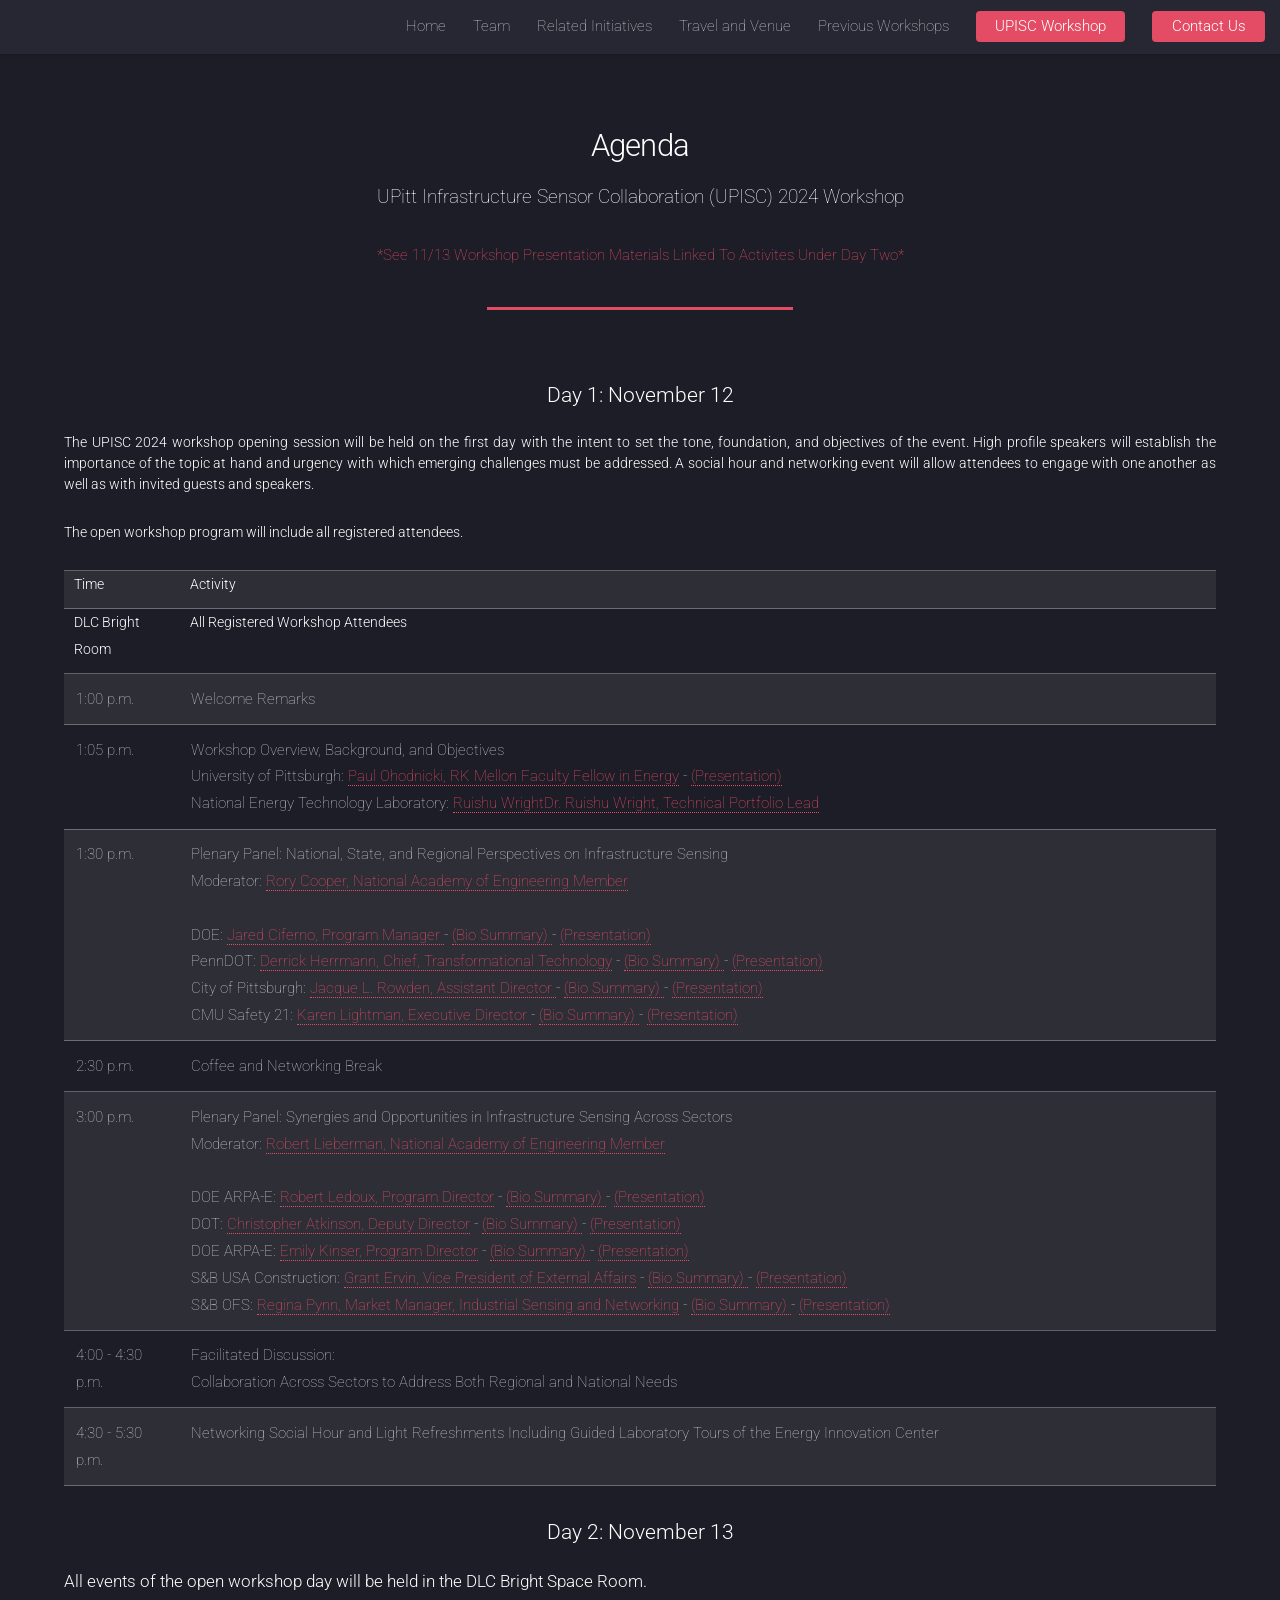
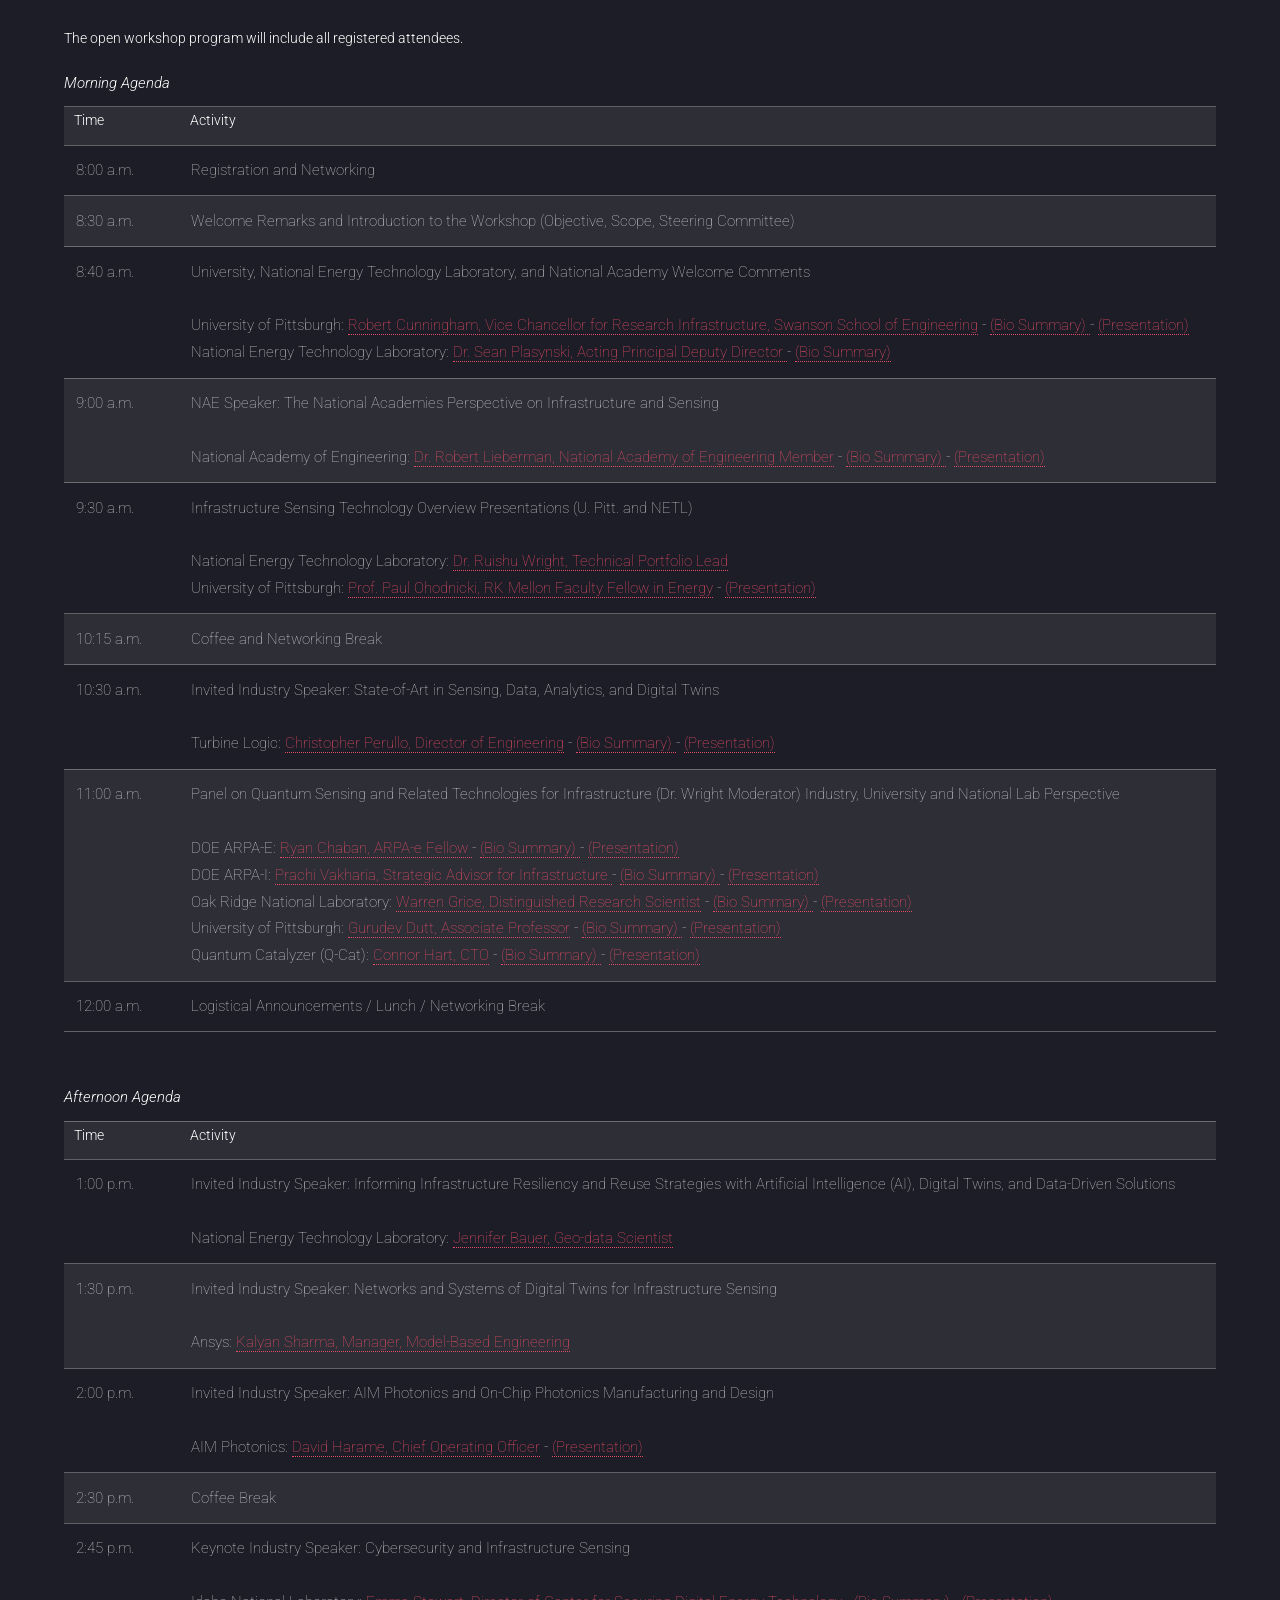
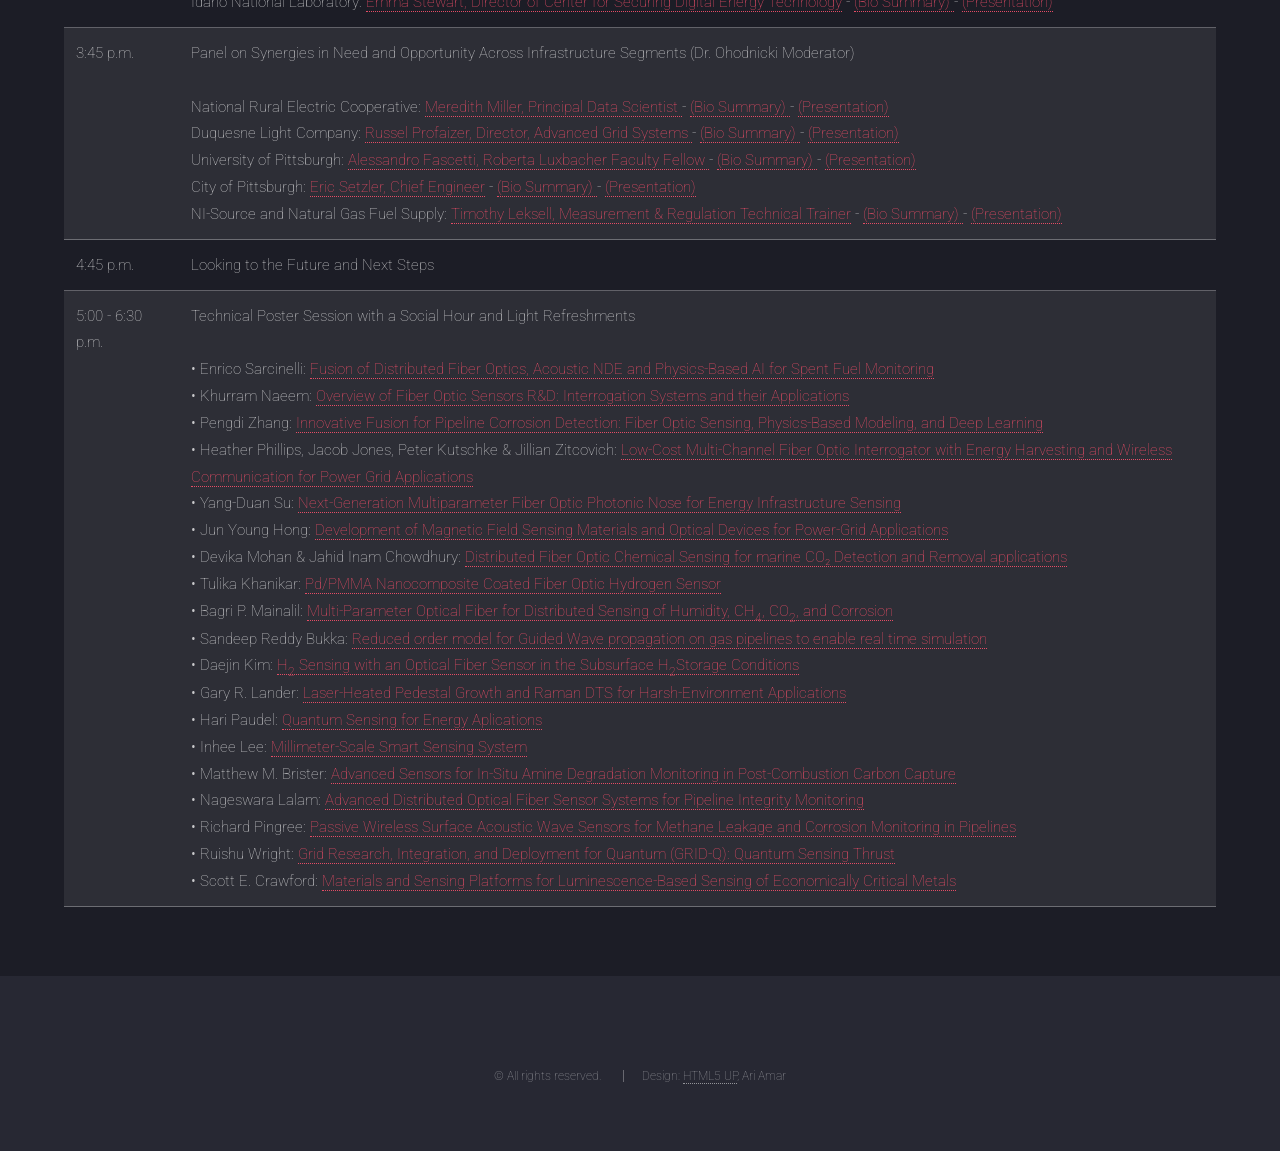
<file: Agenda2024.html>
<!DOCTYPE HTML>
<!--
	Landed by HTML5 UP
	html5up.net | @ajlkn
	Free for personal and commercial use under the CCA 3.0 license (html5up.net/license)
-->
<html>

<head>
	<title>Agenda 2024</title>
	<!-- <link rel="canonical" href="Agenda2024.html" /> -->
	<link rel="icon" href="favicon/favicon2_192.ico">
	<meta charset="utf-8" />
	<meta name="viewport" content="width=device-width, initial-scale=1, user-scalable=no" />
	<link rel="stylesheet" href="assets/css/main.css" />
	<noscript>
		<link rel="stylesheet" href="assets/css/noscript.css" />
	</noscript>
</head>

<body class="is-preload">
	<div id="page-wrapper">
		
		<script src="header.js"></script>

		
		<!-- Main -->
		<div id="main" class="wrapper style1">
			<div class="container">
				<header class="major">
					<h2>Agenda</h2>

					<p>UPitt Infrastructure Sensor Collaboration (UPISC) 2024 Workshop</p>
					<p style="color: #e44c65">*See 11/13 Workshop Presentation Materials Linked To Activites Under Day Two*</p>
				</header>

				<!-- Content -->

				<h3 style="text-align: center;">Day 1: November 12</h3>
				
				<h5><p align="justify">
				The UPISC 2024 workshop opening session will be held on the first day 
				with the intent to set the tone, foundation, and objectives of the event. 
				High profile speakers will establish the importance of the topic at hand 
				and urgency with which emerging challenges must be addressed.  A social 
				hour and networking event will allow attendees to engage with one another 
				as well as with invited guests and speakers. 
				</p>
				<p align="justify">
				The open workshop program will include all registered attendees.
				</p>
				</h5>
				
				<table style="width:100%" class="centered">


					<tr>
						<th style="width:10%">Time</th>
						<th>Activity</th>

					</tr>

					<tr>
						<th>DLC Bright Room</th>
						<th>All Registered Workshop Attendees</th>

					</tr>


					<tr>
						<td>1:00 p.m.</td>
						<td>Welcome Remarks</td>

					</tr>

					<tr>
						<td>1:05 p.m.</td>
						<td>Workshop Overview, Background, and Objectives
						<br>University of Pittsburgh: <a href="https://www.linkedin.com/in/paul-ohodnicki-366ab115/" target="_blank">
						Paul Ohodnicki, RK Mellon Faculty Fellow in Energy</a>
						- <a href="PDF_Material/2024/Speaker/UPISC_IntroductorySlides_OpenSession_11_12_2024.pdf" target="_blank">(Presentation) </a>
						<br>National Energy Technology Laboratory: <a href="https://www.linkedin.com/in/ruishu-f-wright-96b26642/" target="_blank">
						Ruishu WrightDr. Ruishu Wright, Technical Portfolio Lead</a>
						</td>

					</tr>
					
					<tr>
						<td>1:30 p.m.</td>
						<td>Plenary Panel: National, State, and Regional Perspectives on Infrastructure Sensing 
						<br>Moderator: <a href="https://www.linkedin.com/in/rory-a-cooper-phd-ply-57795915/" target="_blank">
						Rory Cooper, National Academy of Engineering Member</a>
						<br>
						<br>DOE: <a href="https://www.linkedin.com/in/jared-ciferno-0712b368/" target="_blank">
						Jared Ciferno, Program Manager </a>
						- <a href="PDF_Material/2024/Panelist/UPISC Workshop 2024_Ciferno_bio.pdf" target="_blank">(Bio Summary) </a>
						- <a href="PDF_Material/2024/Panelist/UPISC Workshop 2024_Ciferno.pdf" target="_blank">(Presentation) </a>
						<br>PennDOT: <a>
						Derrick Herrmann, Chief, Transformational Technology</a>
						- <a href="PDF_Material/2024/Panelist/UPISC_BioOneSlideSummary Derrick Herrmann.pdf" target="_blank">(Bio Summary) </a>
						- <a href="PDF_Material/2024/Panelist/UPISC 2024 PennDOT 11-12-24 -Derrick Herrmann.pdf" target="_blank">(Presentation) </a>
						<br>City of Pittsburgh: <a href="https://www.linkedin.com/in/jacque-rowden/" target="_blank">
						Jacque L. Rowden, Assistant Director </a>
						- <a href="PDF_Material/2024/Panelist/UPISC_BioOneSlideSummary_Rowden.pdf" target="_blank">(Bio Summary) </a>
						- <a href="PDF_Material/2024/Panelist/CoP Infrastructure Sensing Presentation Rowden.pdf" target="_blank">(Presentation) </a>
						<br>CMU Safety 21: 
						<a href="https://www.linkedin.com/in/karenlightman/" target="_blank">
						Karen Lightman, Executive Director </a>
						- <a href="PDF_Material/2024/Panelist/UPISC_BioOneSlideSummary_Lightman.pdf" target="_blank">(Bio Summary) </a>
						- <a href="PDF_Material/2024/Panelist/UPISC Lightman Safety21.pdf" target="_blank">(Presentation) </a>
						</td>

					</tr>

					<tr>
						<td>2:30 p.m.</td>
						<td>Coffee and Networking Break </td>

					</tr>


					<tr>
						<td>3:00 p.m.</td>
						<td>Plenary Panel: Synergies and Opportunities in Infrastructure Sensing Across Sectors
						<br>Moderator: <a href="https://www.linkedin.com/in/boblieberman/" target="_blank">
						Robert Lieberman, National Academy of Engineering Member</a>
						<br>
						<br>DOE ARPA-E: <a href="https://www.linkedin.com/in/bob-ledoux-963abb3a/" target="_blank">
						Robert Ledoux, Program Director</a>
						- <a href="PDF_Material/2024/Panelist/UPISC_BioOneSlideSummary_Ledoux.pdf" target="_blank">(Bio Summary) </a>
						- <a href="PDF_Material/2024/Panelist/UPISC_Panel_2024_11_12 Ledoux.pdf" target="_blank">(Presentation) </a>
						<br>DOT: <a href="https://www.linkedin.com/in/chrisatkinson55/" target="_blank">
						Christopher Atkinson, Deputy Director</a>
						- <a href="PDF_Material/2024/Panelist/UPISC BioOneSlideSummary_Atkinson.pdf" target="_blank">(Bio Summary) </a>
						- <a href="PDF_Material/2024/Panelist/UPISC_November Atkinson_2024.pdf" target="_blank">(Presentation) </a>
						<br>DOE ARPA-E: <a href="https://www.linkedin.com/in/emily-kinser-8645612/" target="_blank">
						Emily Kinser, Program Director</a> 					
						- <a href="PDF_Material/2024/Panelist/Kinser_UPISC_BioOneSlideSummary.pdf" target="_blank">(Bio Summary) </a>
						- <a href="PDF_Material/2024/Panelist/Kinser_UPISC_Panel 2024-11-12.pdf" target="_blank">(Presentation) </a>
						<br>S&B USA Construction: <a href="https://www.linkedin.com/in/grant-ervin-50992b/" target="_blank">
						Grant Ervin, Vice President of External Affairs</a>					
						- <a href="PDF_Material/2024/Panelist/UPISC_BioOneSlideSummary_Grant Ervin.pdf" target="_blank">(Bio Summary) </a>
						- <a href="PDF_Material/2024/Panelist/UPISC_2024_Grant Ervin_Presentation.pdf" target="_blank">(Presentation) </a>
						<br>S&B OFS: <a href="https://www.linkedin.com/in/rkpynn/" target="_blank">
						Regina Pynn, Market Manager, Industrial Sensing and Networking</a> 
						- <a href="PDF_Material/2024/Panelist/UPISC_BioOneSlideSummary_Pynn.pdf" target="_blank">(Bio Summary) </a>
						- <a href="PDF_Material/2024/Panelist/OFS Pynn Panelist slides.pdf" target="_blank">(Presentation) </a>
						</td>

					</tr>


					<tr>
						<td>4:00 - 4:30 p.m.</td>
						<td>Facilitated Discussion:  
						<br>Collaboration Across Sectors to Address Both Regional and National Needs </td>

					</tr>

					<tr>
						<td>4:30 - 5:30 p.m.</td>
						<td>Networking Social Hour and Light Refreshments Including Guided Laboratory Tours of 
						the Energy Innovation Center </td>

					</tr>

				</table>

				<h3 style="text-align: center;">Day 2: November 13
				</h3>
				<h4>
					<!-- <br>All events of the open workshop day will be held in the DLC Bright Space Room. -->
					<p align="justify">
					All events of the open workshop day will be held in the DLC Bright Space Room.
					</p>
				</h4>
				<h5>
					<!-- The open workshop program will include all registered attendees.<br><br> -->
					<p align="justify">
					The open workshop program will include all registered attendees. 
					</p>
				</h5>

				<i>
					<h1>Morning Agenda</h1>
				</i>
				
				<table style="width:100%">

					<tr>
						<th style="width:10%">Time</th>
						<th>Activity</th>

					</tr>

					<tr>
						<td>8:00 a.m.</td>
						<td>Registration and Networking </td>

					</tr>


					<tr>
						<td>8:30 a.m.</td>
						<td>Welcome Remarks and Introduction to the Workshop (Objective, Scope, Steering Committee) </td>

					</tr>

					<tr>
						<td>8:40 a.m.</td>
						<td>University, National Energy Technology Laboratory, and National Academy Welcome Comments 
						<br>
						<br>University of Pittsburgh: <a href="https://www.linkedin.com/in/robertcunningham/" target="_blank">
						Robert Cunningham, Vice Chancellor for Research Infrastructure, Swanson School of Engineering</a>
						- <a href="PDF_Material/2024/Speaker/UPISC_BioOneSlideSummary_Rob Cunningham.pdf" target="_blank">(Bio Summary) </a>
						- <a href="PDF_Material/2024/Speaker/2024-09_Pitt Overview Cunningham.pdf" target="_blank">(Presentation) </a>
						<br>National Energy Technology Laboratory: <a>
						Dr. Sean Plasynski, Acting Principal Deputy Director </a>
						- <a href="PDF_Material/2024/Speaker/Plasynski_Bio_Slide.pdf" target="_blank">(Bio Summary) </a>
						</td>

					</tr>

					<tr>
						<td>9:00 a.m.</td>
						<td>NAE Speaker: The National Academies Perspective on Infrastructure and Sensing
						<br>
						<br>National Academy of Engineering: <a href="https://www.linkedin.com/in/boblieberman/" target="_blank">
						Dr. Robert Lieberman, National Academy of Engineering Member</a>
						- <a href="PDF_Material/2024/Panelist/UPISC_BioOneSlideSummary-Lieberman.pdf" target="_blank">(Bio Summary) </a>
						- <a href="PDF_Material/2024/Panelist/National Academies Perspective on Infrastructure Sensing-for UPISC website - Lieberman.pdf" target="_blank">(Presentation) </a>
						</td>

					</tr>


					<tr>
						<td>9:30 a.m.</td>
						<td>Infrastructure Sensing Technology Overview Presentations (U. Pitt. and NETL) 
						<br>
						<br>National Energy Technology Laboratory: <a href="https://www.linkedin.com/in/paul-ohodnicki-366ab115/" target="_blank">
						Dr. Ruishu Wright, Technical Portfolio Lead</a>
						<br>University of Pittsburgh: <a href="https://www.linkedin.com/in/ruishu-f-wright-96b26642/" target="_blank">
						Prof. Paul Ohodnicki, RK Mellon Faculty Fellow in Energy</a>
						- <a href="PDF_Material/2024/Speaker/UPISC Sensors Progress - Final 11_13_2024.pdf" target="_blank">(Presentation) </a>
						</td>

					</tr>


					<tr>
						<td>10:15 a.m.</td>
						<td>Coffee and Networking Break</td>

					</tr>

					<tr>
						<td>10:30 a.m.</td>
						<td>Invited Industry Speaker: State-of-Art in Sensing, Data, Analytics, and Digital Twins
						<br>
						<br>Turbine Logic: <a href="https://www.linkedin.com/in/chris-perullo-29b4242a9/" target="_blank">
						Christopher Perullo, Director of Engineering</a>
						- <a href="PDF_Material/2024/Speaker/Perullo_UPISC_BioOneSlideSummary_10_7_2024.pdf" target="_blank">(Bio Summary) </a>
						- <a href="PDF_Material/2024/Speaker/DISTRIBUTE - Perullo - Digital Twins.pdf" target="_blank">(Presentation) </a>
						</td>

					</tr>
					
					<tr>
						<td>11:00 a.m.</td>
						<td>Panel on Quantum Sensing and Related Technologies for Infrastructure (Dr. Wright Moderator) 
						Industry, University and National Lab Perspective
						<br>
						<br>DOE ARPA-E: <a href="https://www.linkedin.com/in/ryanchaban/" target="_blank">
						Ryan Chaban, ARPA-e Fellow </a>
						- <a href="PDF_Material/2024/Panelist/UPISC_BioOneSlideSummary_Chaban.pdf" target="_blank">(Bio Summary) </a>
						- <a href="PDF_Material/2024/Panelist/UPISC_presentation_chaban.pdf" target="_blank">(Presentation) </a>
						<br>DOE ARPA-I: <a href="https://www.linkedin.com/in/prachivakharia/" target="_blank">
						Prachi Vakharia, Strategic Advisor for Infrastructure </a>
						- <a href="PDF_Material/2024/Panelist/UPISC_BioOneSlideSummary Vakharia.pdf" target="_blank">(Bio Summary) </a>
						- <a href="PDF_Material/2024/Panelist/Quantum Workshop Review_11.12.2024 Vakharia.pdf" target="_blank">(Presentation) </a>
						<br>Oak Ridge National Laboratory: <a href="https://www.linkedin.com/in/warren-grice-2b1a877/" target="_blank">
						Warren Grice, Distinguished Research Scientist</a>		
						- <a href="PDF_Material/2024/Panelist/UPISC_BioOneSlideSummary_GriceW.pdf" target="_blank">(Bio Summary) </a>
						- <a href="PDF_Material/2024/Panelist/UPISC QS Panel ORNL Grice_v2.pdf" target="_blank">(Presentation) </a>
						<br>University of Pittsburgh: <a href="https://www.linkedin.com/in/gurudev-dutt-0015901/" target="_blank">
						Gurudev Dutt, Associate Professor</a>
						- <a href="PDF_Material/2024/Panelist/Dutt_UPISC_BioOneSlideSummary.pdf" target="_blank">(Bio Summary) </a>
						- <a href="PDF_Material/2024/Panelist/Dutt_UPISC_Overview.pdf" target="_blank">(Presentation) </a>
						<br>Quantum Catalyzer (Q-Cat): <a href="https://www.linkedin.com/in/connor-hart-b915b45b/" target="_blank">
						Connor Hart, CTO</a>
						- <a href="PDF_Material/2024/Panelist/2024 UPISC Q-CAT Intro Hart.pdf" target="_blank">(Bio Summary) </a>
						- <a href="PDF_Material/2024/Panelist/UPISC_BioOneSlideSummary_HART.pdf" target="_blank">(Presentation) </a>
						</td>

					</tr>
					
					<tr>
						<td>12:00 a.m.</td>
						<td>Logistical Announcements / Lunch / Networking Break  
						</td>

					</tr>

				</table>
				
				<br><i>
					<h1>Afternoon Agenda</h1>
				</i>
				<table style="width:100%" class="centered">


					<tr>
						<th style="width:10%">Time</th>
						<th>Activity</th>

					</tr>

					<tr>
						<td>1:00 p.m.</td>
						<td>Invited Industry Speaker: Informing Infrastructure Resiliency and Reuse Strategies with 
						Artificial Intelligence (AI), Digital Twins, and Data-Driven Solutions 
						<br>
						<br>National Energy Technology Laboratory: <a href="https://www.linkedin.com/in/jennifer-bauer-2541121b7/" target="_blank">
						Jennifer Bauer, Geo-data Scientist</a>
						<!-- - <a href="PDF_Material/2024/Panelist/UPISC_BioOneSlideSummary_Bauer.pdf" target="_blank">(Bio Summary) </a> -->
						<!-- - <a href="PDF_Material/2024/Panelist/UPISC_2024_AIforInfrastrctureSensing_Bauer.pdf" target="_blank">(Presentation) </a> -->
						</td>

					</tr>
					
					<tr>
						<td>1:30 p.m.</td>
						<td>Invited Industry Speaker: Networks and Systems of Digital Twins for Infrastructure Sensing
						<br>
						<br>Ansys: <a href="https://www.linkedin.com/in/kalyan-c-sharma/" target="_blank">
						Kalyan Sharma, Manager, Model-Based Engineering</a> 
						</td>

					</tr>

					<tr>
						<td>2:00 p.m.</td>
						<td>Invited Industry Speaker: AIM Photonics and On-Chip Photonics Manufacturing and Design 
						<br>
						<br>AIM Photonics: <a href="https://www.linkedin.com/in/david-harame/" target="_blank">
						David Harame, Chief Operating Officer</a>
						- <a href="PDF_Material/2024/Panelist/UPISC_2024_David Harame_presentation.pdf" target="_blank">(Presentation) </a>
						</td>

					</tr>
					
					<tr>
						<td>2:30 p.m.</td>
						<td>Coffee Break</td>

					</tr>

					<tr>
						<td>2:45 p.m.</td>
						<td>Keynote Industry Speaker: Cybersecurity and Infrastructure Sensing
						<br>
						<br>Idaho National Laboratory: <a href="https://www.linkedin.com/in/emma-m-stewart/" target="_blank">
						Emma Stewart, Director of Center for Securing Digital Energy Technology</a>					
						- <a href="PDF_Material/2024/Speaker/UPISC BioOneSlideSummary  -  Stewart.pdf" target="_blank">(Bio Summary) </a>
						- <a href="PDF_Material/2024/Speaker/Stewart_Upitt_compressed.pdf" target="_blank">(Presentation) </a>
						</td>

					</tr>


					<tr>
						<td>3:45 p.m.</td>
						<td>Panel on Synergies in Need and Opportunity Across Infrastructure Segments (Dr. Ohodnicki Moderator) 
						<br>
						<br>National Rural Electric Cooperative: <a href="https://www.linkedin.com/in/meredithmiller10/" target="_blank">
						Meredith Miller, Principal Data Scientist </a>
						- <a href="PDF_Material/2024/Panelist/UPISC_BioOneSlideSummary _MeredithMiller.pdf" target="_blank">(Bio Summary) </a>
						- <a href="PDF_Material/2024/Panelist/panel_slides_meredithmiller.pdf" target="_blank">(Presentation) </a>
						<br>Duquesne Light Company: <a href="https://www.linkedin.com/in/russell-profaizer-pe-a1a36945/" target="_blank">
						Russel Profaizer, Director, Advanced Grid Systems </a>
						- <a href="PDF_Material/2024/Panelist/UPISC_BioOneSlideSummary  -  Profaizer.pdf" target="_blank">(Bio Summary) </a>
						- <a href="PDF_Material/2024/Panelist/UPISC_2024_Profaizer_presentation.pdf" target="_blank">(Presentation) </a>
						<br>University of Pittsburgh: <a>
						Alessandro Fascetti, Roberta Luxbacher Faculty Fellow </a>
						- <a href="PDF_Material/2024/Panelist/UPISC_BioOneSlideSummary_Fascetti.pdf" target="_blank">(Bio Summary) </a>
						- <a href="PDF_Material/2024/Panelist/UPISC_2024_Fasceti_presentation.pdf" target="_blank">(Presentation) </a>
						<br>City of Pittsburgh: <a href="https://www.linkedin.com/in/eric-setzler-349b234/" target="_blank">
						Eric Setzler, Chief Engineer</a>
						- <a href="PDF_Material/2024/Panelist/UPISC_BioOneSlideSummary_Setzler.pdf" target="_blank">(Bio Summary) </a>
						- <a href="PDF_Material/2024/Panelist/UPISC_Presentation_11-2024 Setzler.pdf" target="_blank">(Presentation) </a>
						<br>NI-Source and Natural Gas Fuel Supply: <a href="https://www.linkedin.com/in/timothy-leksell-b86574113/" target="_blank">
						Timothy Leksell, Measurement & Regulation Technical Trainer</a>		
						- <a href="PDF_Material/2024/Panelist/UPISC_BioOneSlideSummary_Timothy Leksell.pdf" target="_blank">(Bio Summary) </a>
						- <a href="PDF_Material/2024/Panelist/NiSource Hydrogen Pilot Overview Oct 2024 Leksell.pdf" target="_blank">(Presentation) </a>
						</td>

					</tr>


					<tr>
						<td>4:45 p.m.</td>
						<td>Looking to the Future and Next Steps</td>

					</tr>

					<tr>
						<td>5:00 - 6:30 p.m.</td>
						<td>Technical Poster Session with a Social Hour and Light Refreshments
							<br><br>• Enrico Sarcinelli: <a href="PDF_Material/2024/Posters/2024_UPISC_Poster_Enrico.pdf" target="_blank">Fusion of Distributed Fiber Optics, Acoustic NDE and Physics-Based AI for Spent Fuel Monitoring</a>
							<!-- <br>• Ian Hendricks: <a href="PDF_Material/2024/Posters/2024_UPISC_Poster_Ian.pdf" target="_blank">Real Time monitoring of corrosion damage-to-crack transitions in Molten Salt Reactors (MSRs)</a> -->
							<br>• Khurram Naeem: <a href="PDF_Material/2024/Posters/2024_UPISC_Poster_Khurram.pdf" target="_blank">Overview of Fiber Optic Sensors R&D: Interrogation Systems and their Applications</a>
							<br>• Pengdi Zhang: <a href="PDF_Material/2024/Posters/2024_UPISC_Poster_Pengdi.pdf" target="_blank">Innovative Fusion for Pipeline Corrosion Detection: Fiber Optic Sensing, Physics-Based Modeling, and Deep Learning</a>
							<br>• Heather Phillips, Jacob Jones, Peter Kutschke & Jillian Zitcovich: <a href="PDF_Material/2024/Posters/2024_UPISC_Poster_Undergrad.pdf" target="_blank">Low-Cost Multi-Channel Fiber Optic Interrogator with Energy Harvesting and Wireless Communication for Power Grid Applications</a>
							<br>• Yang-Duan Su: <a href="PDF_Material/2024/Posters/2024_UPISC_Poster_YangDuan.pdf" target="_blank">Next-Generation Multiparameter Fiber Optic Photonic Nose for Energy Infrastructure Sensing</a>
							<br>• Jun Young Hong: <a href="PDF_Material/2024/Posters/2024_UPISC_Poster_JunYoung.pdf" target="_blank">Development of Magnetic Field Sensing Materials and Optical Devices for Power-Grid Applications</a>
							<br>• Devika Mohan & Jahid Inam Chowdhury: <a href="PDF_Material/2024/Posters/2024_UPISC_Poster_Devika_Jahid.pdf" target="_blank">Distributed Fiber Optic Chemical Sensing for marine CO₂ Detection and Removal applications</a>
							<br>• Tulika Khanikar: <a href="PDF_Material/2024/Posters/2024_UPISC_Poster_Tulika.pdf" target="_blank">Pd/PMMA Nanocomposite Coated Fiber Optic Hydrogen Sensor</a>
							<br>• Bagri P. Mainalil: <a href="PDF_Material/2024/Posters/2024_UPISC_Poster_BadriMainalil.pdf" target="_blank">Multi-Parameter Optical Fiber for Distributed Sensing of Humidity, CH<sub>4</sub>, CO<sub>2</sub>, and Corrosion</a>
							<br>• Sandeep Reddy Bukka: <a href="PDF_Material/2024/Posters/2024_UPISC_Poster_Bukka.pdf" target="_blank">Reduced order model for Guided Wave propagation on gas pipelines to enable real time simulation</a>
							<br>• Daejin Kim: <a href="PDF_Material/2024/Posters/2024_UPISC_Poster_Tulika.pdf" target="_blank">H<sub>2</sub> Sensing with an Optical Fiber Sensor in the Subsurface H<sub>2</sub>Storage Conditions</a>
							<br>• Gary R. Lander: <a href="PDF_Material/2024/Posters/2024_UPISC_Poster_Gary_LHPG.pdf" target="_blank">Laser-Heated Pedestal Growth and Raman DTS for Harsh-Environment Applications</a>
							<br>• Hari Paudel: <a href="PDF_Material/2024/Posters/2024_UPISC_Poster_Gary_Task87.pdf" target="_blank">Quantum Sensing for Energy Aplications</a>
							<br>• Inhee Lee: <a href="PDF_Material/2024/Posters/2024_UPISC_Poster_InheeLee.pdf" target="_blank">Millimeter-Scale Smart Sensing System</a>
							<br>• Matthew M. Brister: <a href="PDF_Material/2024/Posters/2024_UPISC_Poster_MatthewBrister.pdf" target="_blank">Advanced Sensors for In-Situ Amine Degradation Monitoring in Post-Combustion Carbon Capture</a>
							<br>• Nageswara Lalam: <a href="PDF_Material/2024/Posters/2024_UPISC_Poster_Nagesh.pdf" target="_blank">Advanced Distributed Optical Fiber Sensor Systems for Pipeline Integrity Monitoring</a>
							<br>• Richard Pingree: <a href="PDF_Material/2024/Posters/2024_UPISC_Poster_RichardPingree.pdf" target="_blank">Passive Wireless Surface Acoustic Wave Sensors for Methane Leakage and Corrosion Monitoring in Pipelines</a>
							<br>• Ruishu Wright: <a href="PDF_Material/2024/Posters/2024_UPISC_Poster_Ruishu.pdf" target="_blank">Grid Research, Integration, and Deployment for Quantum (GRID-Q): Quantum Sensing Thrust</a>
							<br>• Scott E. Crawford: <a href="PDF_Material/2024/Posters/2024_UPISC_Poster_ScottCrawford.pdf" target="_blank">Materials and Sensing Platforms for Luminescence-Based Sensing of Economically Critical Metals</a>


						</td>

					</tr>

				</table>




				<!-- <div class="row"> -->
								
								<!-- <div class="col-4 col-12-medium"> -->
									  <!-- <img src="images/CMU.png" alt="" style="width:50%" > -->
								<!-- </div> -->
								<!-- <div class="col-4 col-12-medium"> -->
									  <!-- <img src="images/NC_State.png" alt="" style="width:100%"> -->
								<!-- </div> -->
								<!-- <div class="col-4 col-12-medium"> -->
									  <!-- <img src="images/PITT.png" alt="" style=" width:100%"> -->
								<!-- </div> -->
								
							<!-- </div> -->







			</div>
		</div>

		<script src="footer.js"></script>

	</div>

	<!-- Scripts -->
	<script src="assets/js/jquery.min.js"></script>
	<script src="assets/js/jquery.scrolly.min.js"></script>
	<script src="assets/js/jquery.dropotron.min.js"></script>
	<script src="assets/js/jquery.scrollex.min.js"></script>
	<script src="assets/js/browser.min.js"></script>
	<script src="assets/js/breakpoints.min.js"></script>
	<script src="assets/js/util.js"></script>
	<script src="assets/js/main.js"></script>

</body>

</html>
</file>
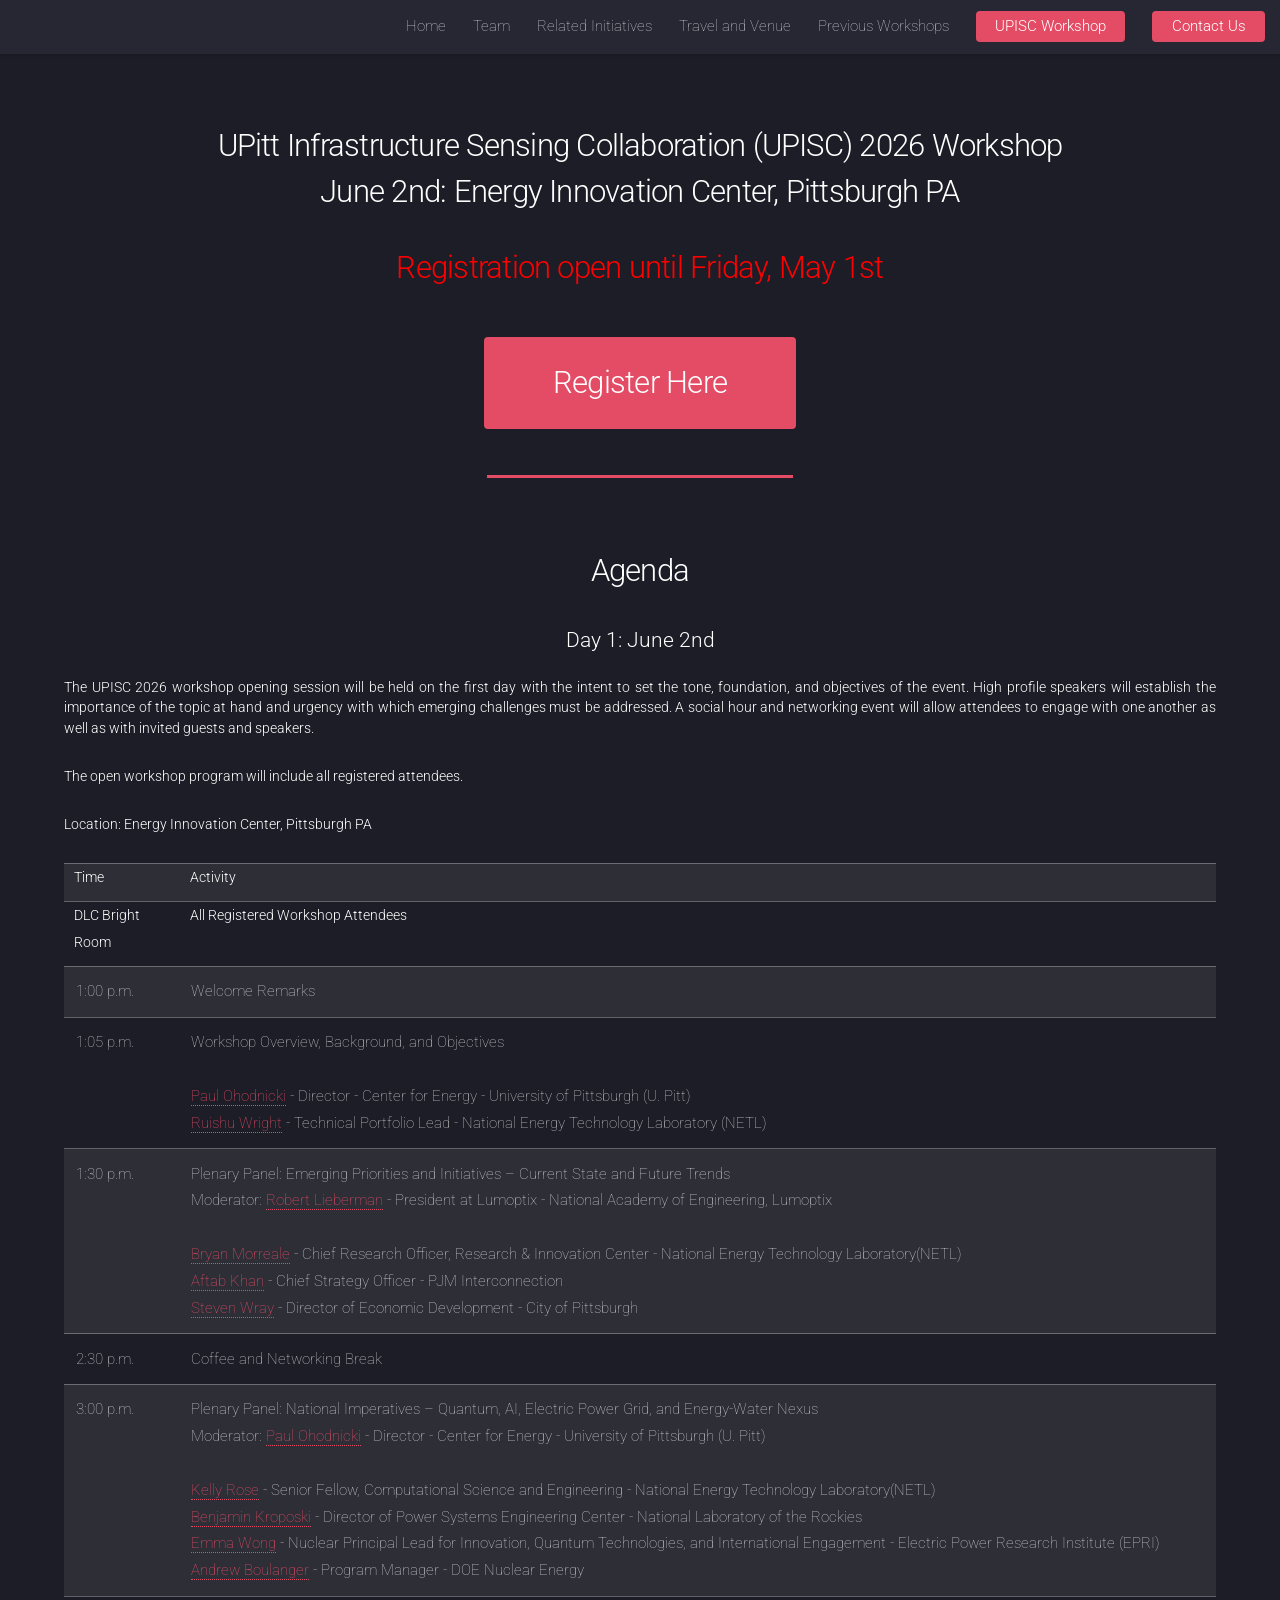
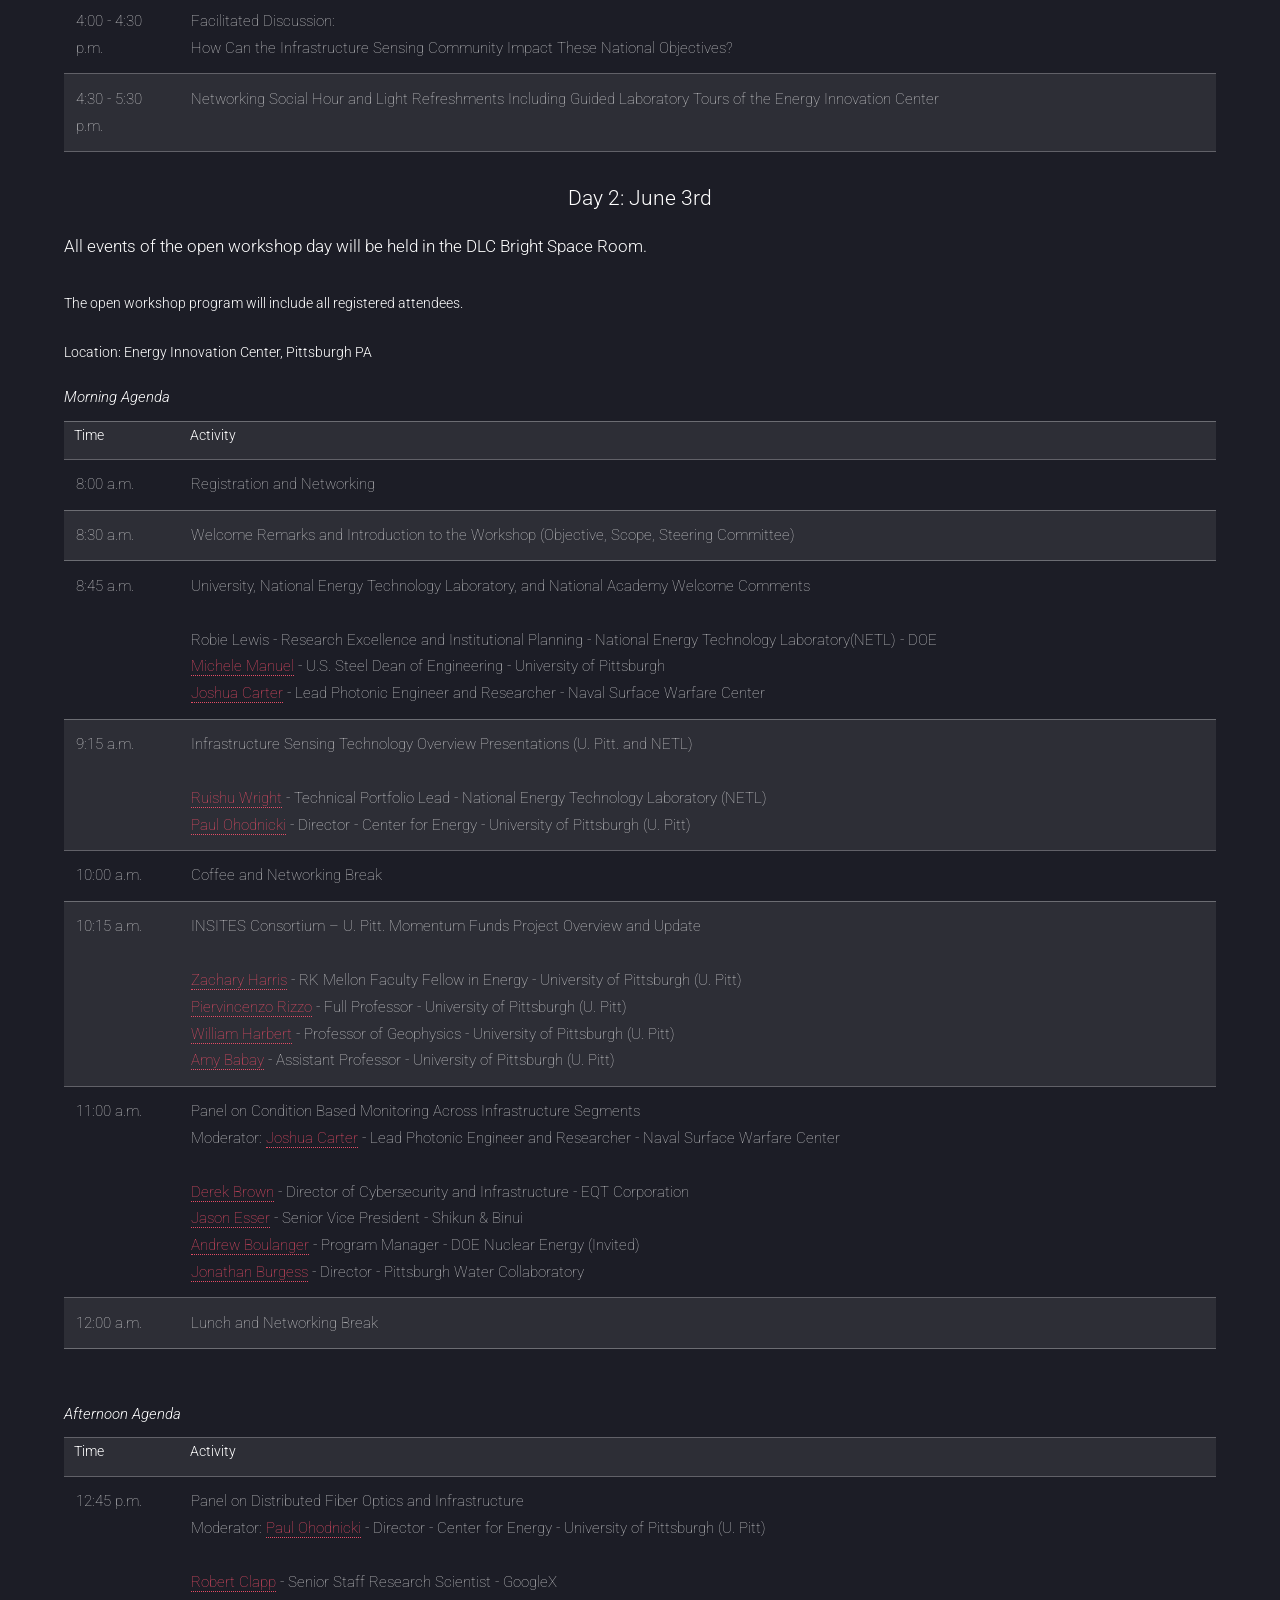
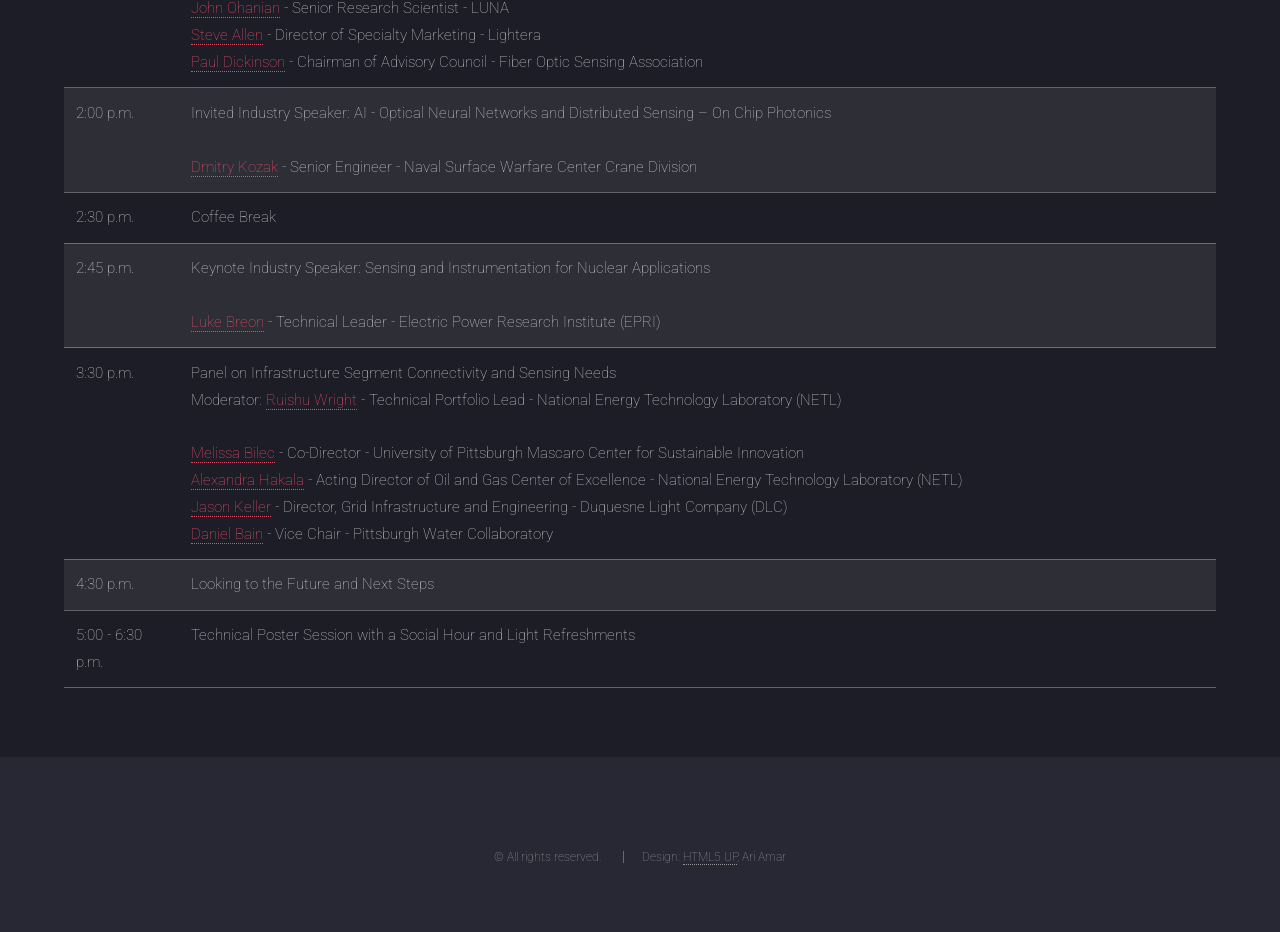
<file: Agenda2026.html>
<!DOCTYPE HTML>
<!--
	Landed by HTML5 UP
	html5up.net | @ajlkn
	Free for personal and commercial use under the CCA 3.0 license (html5up.net/license)
-->
<html>

<head>
	<title>Agenda 2026</title>
	<link rel="canonical" href="Agenda2026.html" />
	<link rel="icon" href="favicon/favicon2_192.ico">
	<meta charset="utf-8" />
	<meta name="viewport" content="width=device-width, initial-scale=1, user-scalable=no" />
	<link rel="stylesheet" href="assets/css/main.css" />
	<noscript>
		<link rel="stylesheet" href="assets/css/noscript.css" />
	</noscript>
</head>

<body class="is-preload">
	<div id="page-wrapper">
		
		<script src="header.js"></script>

		
		<!-- Main -->
		<div id="main" class="wrapper style1">
			<div class="container">
				<header class="major">
					<h2> UPitt Infrastructure Sensing Collaboration (UPISC) 2026 Workshop <br>
					June 2nd: <a href="https://www.eicpittsburgh.org/" target="_blank">Energy Innovation Center, Pittsburgh PA</a>
					<h2 style="color: red;"> Registration open until Friday, May 1st
					<br><br>
					<!-- <br><h2 style="color: red;"> Registration open until Friday May 1st  <br> -->
					<!-- <h2 style="color: red;"> Registration open until Friday May 1st  <br> -->
					<a href="https://pitt.co1.qualtrics.com/jfe/form/SV_1NOddSl77kB4e5U" class="button primary" target="_blank">Register Here</a></h2>
               
				</header>

				<!-- Content -->

				<h2 style="text-align: center;">Agenda</h2>
				<h3 style="text-align: center;">Day 1: June 2nd</h3>
				
				<h5><p align="justify">
				The UPISC 2026 workshop opening session will be held on the first day with the intent to set the tone, 
				foundation, and objectives of the event. High profile speakers will establish the importance of the 
				topic at hand and urgency with which emerging challenges must be addressed. A social hour and networking 
				event will allow attendees to engage with one another as well as with invited guests and speakers. 
				</p>
				<p align="justify">
				The open workshop program will include all registered attendees.
				</p>
				<p align="justify">
				Location: <a href="https://www.eicpittsburgh.org/" target="_blank">Energy Innovation Center, Pittsburgh PA</a> 
				</p>
				</h5>
				
				<table style="width:100%" class="centered">


					<tr>
						<th style="width:10%">Time</th>
						<th>Activity</th>

					</tr>

					<tr>
						<th>DLC Bright Room</th>
						<th>All Registered Workshop Attendees</th>

					</tr>


					<tr>
						<td>1:00 p.m.</td>
						<td>Welcome Remarks</td>

					</tr>

					<tr>
						<td>1:05 p.m.</td>
						<td>Workshop Overview, Background, and Objectives
						<br>
						<br><a href="https://www.linkedin.com/in/paul-ohodnicki-366ab115/" target="_blank">
						Paul Ohodnicki</a>
						- Director - Center for Energy
						 - University of Pittsburgh (U. Pitt)
						<!-- - <a href="PDF_Material/2024/Speaker/UPISC_IntroductorySlides_OpenSession_11_12_2024.pdf" target="_blank">(Presentation) </a> -->
						<br><a href="https://www.linkedin.com/in/ruishu-f-wright-96b26642/" target="_blank">
						Ruishu Wright</a>
						- Technical Portfolio Lead
						 - National Energy Technology Laboratory (NETL)
						<!-- <br>Announcements and Welcome : (Navy MOU, EPRI MOU, INSITES formalized, etc.) -->
						</td>

					</tr>
					
					<tr>
						<td>1:30 p.m.</td>
						<td>Plenary Panel: Emerging Priorities and Initiatives – Current State and Future Trends
						<br>Moderator: <a href="https://www.linkedin.com/in/boblieberman/" target="_blank">
						Robert Lieberman</a>
						- President at Lumoptix 
						- National Academy of Engineering, Lumoptix
						<br>
						<br><a href="https://www.linkedin.com/in/bryan-morreale-43898455/" target="_blank">
						Bryan Morreale</a>
						- Chief Research Officer, Research & Innovation Center
						- National Energy Technology Laboratory(NETL)
						<!-- - <a href="PDF_Material/2024/Panelist/UPISC_BioOneSlideSummary Derrick Herrmann.pdf" target="_blank">(Bio Summary) </a> -->
						<!-- - <a href="PDF_Material/2024/Panelist/UPISC 2024 PennDOT 11-12-24 -Derrick Herrmann.pdf" target="_blank">(Presentation) </a> -->
						
						<!-- <br><a href="https://www.linkedin.com/in/evanjamesfrye/" target="_blank"> -->
						<!-- Evan Frye</a> -->
						<!-- - Program Manager -->
						<!-- - Hydrocarbon and Geothermal Energy Office, US Department of Energy -->
						<!-- - <a href="PDF_Material/2024/Panelist/UPISC_BioOneSlideSummary Derrick Herrmann.pdf" target="_blank">(Bio Summary) </a> -->
						<!-- - <a href="PDF_Material/2024/Panelist/UPISC 2024 PennDOT 11-12-24 -Derrick Herrmann.pdf" target="_blank">(Presentation) </a> -->
						
						<br><a href="https://www.linkedin.com/in/aftab-khan-84740814/" target="_blank">
						Aftab Khan</a>
						- Chief Strategy Officer
						- PJM Interconnection
						<!-- - <a href="PDF_Material/2024/Panelist/UPISC_BioOneSlideSummary Derrick Herrmann.pdf" target="_blank">(Bio Summary) </a> -->
						<!-- - <a href="PDF_Material/2024/Panelist/UPISC 2024 PennDOT 11-12-24 -Derrick Herrmann.pdf" target="_blank">(Presentation) </a> -->
						
						<br><a href="https://www.linkedin.com/in/steven-wray-0016295/" target="_blank">
						Steven Wray</a>
						- Director of Economic Development
						- City of Pittsburgh
						<!-- - <a href="PDF_Material/2024/Panelist/UPISC_BioOneSlideSummary Derrick Herrmann.pdf" target="_blank">(Bio Summary) </a> -->
						<!-- - <a href="PDF_Material/2024/Panelist/UPISC 2024 PennDOT 11-12-24 -Derrick Herrmann.pdf" target="_blank">(Presentation) </a> -->

						</td>

					</tr>

					<tr>
						<td>2:30 p.m.</td>
						<td>Coffee and Networking Break </td>

					</tr>


					<tr>
						<td>3:00 p.m.</td>
						<td>Plenary Panel: National Imperatives – Quantum, AI, Electric Power Grid, and Energy-Water Nexus
						
						<br>Moderator: <a href="https://www.linkedin.com/in/paul-ohodnicki-366ab115/" target="_blank">
						Paul Ohodnicki</a>
						- Director - Center for Energy
						 - University of Pittsburgh (U. Pitt)
						<br>
						
						<br><a href="https://www.linkedin.com/in/kelly-rose-44237bb6/" target="_blank">
						Kelly Rose</a>
						- Senior Fellow, Computational Science and Engineering
						- National Energy Technology Laboratory(NETL)
						<!-- - <a href="PDF_Material/2024/Panelist/UPISC_BioOneSlideSummary Derrick Herrmann.pdf" target="_blank">(Bio Summary) </a> -->
						<!-- - <a href="PDF_Material/2024/Panelist/UPISC 2024 PennDOT 11-12-24 -Derrick Herrmann.pdf" target="_blank">(Presentation) </a> -->
						
						<br><a href="https://www.linkedin.com/in/benjamin-kroposki-3410aa20a/" target="_blank">
						Benjamin Kroposki</a>
						- Director of Power Systems Engineering Center
						- National Laboratory of the Rockies
						<!-- - <a href="PDF_Material/2024/Panelist/UPISC_BioOneSlideSummary Derrick Herrmann.pdf" target="_blank">(Bio Summary) </a> -->
						<!-- - <a href="PDF_Material/2024/Panelist/UPISC 2024 PennDOT 11-12-24 -Derrick Herrmann.pdf" target="_blank">(Presentation) </a> -->
						
						<br><a href="https://www.linkedin.com/in/emma-wong-378a925/" target="_blank">
						Emma Wong</a>
						- Nuclear Principal Lead for Innovation, Quantum Technologies, and International Engagement
						- Electric Power Research Institute (EPRI)
						<!-- - <a href="PDF_Material/2024/Panelist/UPISC_BioOneSlideSummary Derrick Herrmann.pdf" target="_blank">(Bio Summary) </a> -->
						<!-- - <a href="PDF_Material/2024/Panelist/UPISC 2024 PennDOT 11-12-24 -Derrick Herrmann.pdf" target="_blank">(Presentation) </a> -->
						
						<br><a href="https://www.linkedin.com/in/andrew-boulanger-5942a434/" target="_blank">
						Andrew Boulanger</a>
						- Program Manager
						- DOE Nuclear Energy
						<!-- - <a href="PDF_Material/2024/Panelist/UPISC_BioOneSlideSummary Derrick Herrmann.pdf" target="_blank">(Bio Summary) </a> -->
						<!-- - <a href="PDF_Material/2024/Panelist/UPISC 2024 PennDOT 11-12-24 -Derrick Herrmann.pdf" target="_blank">(Presentation) </a> -->
						
						
						<!-- <br><a href="https://www.linkedin.com/in/markusdrouven/" target="_blank"> -->
						<!-- Markus Drouven</a> -->
						<!-- - Technical Director, Strategic Energy Initiatives -->
						<!-- - National Energy Technology Laboratory (NETL) -->
						<!-- - <a href="PDF_Material/2024/Panelist/UPISC_BioOneSlideSummary Derrick Herrmann.pdf" target="_blank">(Bio Summary) </a> -->
						<!-- - <a href="PDF_Material/2024/Panelist/UPISC 2024 PennDOT 11-12-24 -Derrick Herrmann.pdf" target="_blank">(Presentation) </a> -->

						</td>

					</tr>


					<tr>
						<td>4:00 - 4:30 p.m.</td>
						<td>Facilitated Discussion:  
						<br>How Can the Infrastructure Sensing Community Impact These National Objectives? </td>

					</tr>

					<tr>
						<td>4:30 - 5:30 p.m.</td>
						<td>Networking Social Hour and Light Refreshments Including Guided Laboratory Tours of 
						the Energy Innovation Center </td>

					</tr>

				</table>

				<h3 style="text-align: center;">Day 2: June 3rd
				</h3>
				<h4>
					<!-- <br>All events of the open workshop day will be held in the DLC Bright Space Room. -->
					<p align="justify">
					All events of the open workshop day will be held in the DLC Bright Space Room.
					</p>
				</h4>
				<h5>
					<!-- The open workshop program will include all registered attendees.<br><br> -->
					<p align="justify">
					The open workshop program will include all registered attendees. 
					</p>
					<p align="justify">
					Location: <a href="https://www.eicpittsburgh.org/" target="_blank">Energy Innovation Center, Pittsburgh PA</a> 
					</p>
				</h5>

				<i>
					<h1>Morning Agenda</h1>
				</i>
				
				<table style="width:100%">

					<tr>
						<th style="width:10%">Time</th>
						<th>Activity</th>

					</tr>

					<tr>
						<td>8:00 a.m.</td>
						<td>Registration and Networking </td>

					</tr>


					<tr>
						<td>8:30 a.m.</td>
						<td>Welcome Remarks and Introduction to the Workshop (Objective, Scope, Steering Committee) </td>

					</tr>

					<tr>
						<td>8:45 a.m.</td>
						<td>University, National Energy Technology Laboratory, and National Academy Welcome Comments 
						<br>
						
						<br>
						Robie Lewis
						- Research Excellence and Institutional Planning
						- National Energy Technology Laboratory(NETL) - DOE
						<!-- - <a href="PDF_Material/2024/Panelist/UPISC_BioOneSlideSummary Derrick Herrmann.pdf" target="_blank">(Bio Summary) </a> -->
						<!-- - <a href="PDF_Material/2024/Panelist/UPISC 2024 PennDOT 11-12-24 -Derrick Herrmann.pdf" target="_blank">(Presentation) </a> -->
						
						<!-- <br><a href="https://www.linkedin.com/in/bryan-morreale-43898455/" target="_blank"> -->
						<!-- Bryan Morreale</a> -->
						<!-- - Chief Research Officer, Research & Innovation Center -->
						<!-- - National Energy Technology Laboratory(NETL) -->
						<!-- - <a href="PDF_Material/2024/Panelist/UPISC_BioOneSlideSummary Derrick Herrmann.pdf" target="_blank">(Bio Summary) </a> -->
						<!-- - <a href="PDF_Material/2024/Panelist/UPISC 2024 PennDOT 11-12-24 -Derrick Herrmann.pdf" target="_blank">(Presentation) </a> -->
						
						<br><a href="https://www.linkedin.com/in/michele-v-manuel/" target="_blank">
						Michele Manuel</a>
						- U.S. Steel Dean of Engineering
						- University of Pittsburgh
						<!-- - <a href="PDF_Material/2024/Panelist/UPISC_BioOneSlideSummary Derrick Herrmann.pdf" target="_blank">(Bio Summary) </a> -->
						<!-- - <a href="PDF_Material/2024/Panelist/UPISC 2024 PennDOT 11-12-24 -Derrick Herrmann.pdf" target="_blank">(Presentation) </a> -->
						
						<br><a href="https://www.linkedin.com/in/joshua-carter-a58802200/" target="_blank">
						Joshua Carter</a>
						- Lead Photonic Engineer and Researcher 
						- Naval Surface Warfare Center
						<!-- - <a href="PDF_Material/2024/Panelist/UPISC_BioOneSlideSummary Derrick Herrmann.pdf" target="_blank">(Bio Summary) </a> -->
						<!-- - <a href="PDF_Material/2024/Panelist/UPISC 2024 PennDOT 11-12-24 -Derrick Herrmann.pdf" target="_blank">(Presentation) </a> -->

						</td>
					</tr>

					<tr>
						<td>9:15 a.m.</td>
						<td>Infrastructure Sensing Technology Overview Presentations (U. Pitt. and NETL) 
						<br>
						<br><a href="httphttps://www.linkedin.com/in/ruishu-f-wright-96b26642/" target="_blank">
						Ruishu Wright</a>
						- Technical Portfolio Lead
						 - National Energy Technology Laboratory (NETL)
						<br><a href="https://www.linkedin.com/in/paul-ohodnicki-366ab115/" target="_blank">
						Paul Ohodnicki</a>
						- Director - Center for Energy
						 - University of Pittsburgh (U. Pitt)
						<!-- - <a href="PDF_Material/2024/Speaker/UPISC Sensors Progress - Final 11_13_2024.pdf" target="_blank">(Presentation) </a> -->
						</td>

					</tr>


					<tr>
						<td>10:00 a.m.</td>
						<td>Coffee and Networking Break</td>

					</tr>
					
					<tr>
						<td>10:15 a.m.</td>
						<td>INSITES Consortium – U. Pitt. Momentum Funds Project Overview and Update
						<br>
						<br><a href="https://www.linkedin.com/in/zachary-harris-a25a1048/" target="_blank">
						Zachary Harris</a>
						- RK Mellon Faculty Fellow in Energy
						- University of Pittsburgh (U. Pitt)
						<!-- -  -->
						<!-- - <a href="PDF_Material/2024/Panelist/UPISC_BioOneSlideSummary Derrick Herrmann.pdf" target="_blank">(Bio Summary) </a> -->
						<!-- - <a href="PDF_Material/2024/Panelist/UPISC 2024 PennDOT 11-12-24 -Derrick Herrmann.pdf" target="_blank">(Presentation) </a> -->
						
						<br><a href="https://www.linkedin.com/in/piervincenzo-rizzo-73828452/" target="_blank">
						Piervincenzo Rizzo</a>
						- Full Professor
						- University of Pittsburgh (U. Pitt)
						<!-- -  -->
						<!-- - <a href="PDF_Material/2024/Panelist/UPISC_BioOneSlideSummary Derrick Herrmann.pdf" target="_blank">(Bio Summary) </a> -->
						<!-- - <a href="PDF_Material/2024/Panelist/UPISC 2024 PennDOT 11-12-24 -Derrick Herrmann.pdf" target="_blank">(Presentation) </a> -->
						
						<br><a href="https://www.linkedin.com/in/william-harbert-8918841a/" target="_blank">
						William Harbert</a>
						- Professor of Geophysics
						- University of Pittsburgh (U. Pitt)
						<!-- -  -->
						<!-- - <a href="PDF_Material/2024/Panelist/UPISC_BioOneSlideSummary Derrick Herrmann.pdf" target="_blank">(Bio Summary) </a> -->
						<!-- - <a href="PDF_Material/2024/Panelist/UPISC 2024 PennDOT 11-12-24 -Derrick Herrmann.pdf" target="_blank">(Presentation) </a> -->
						
						<br><a href="https://www.linkedin.com/in/amy-babay-88988011b/" target="_blank">
						Amy Babay</a>
						- Assistant Professor
						- University of Pittsburgh (U. Pitt)
						<!-- -  -->
						<!-- - <a href="PDF_Material/2024/Panelist/UPISC_BioOneSlideSummary Derrick Herrmann.pdf" target="_blank">(Bio Summary) </a> -->
						<!-- - <a href="PDF_Material/2024/Panelist/UPISC 2024 PennDOT 11-12-24 -Derrick Herrmann.pdf" target="_blank">(Presentation) </a> -->
						
						
						</td>

					</tr>

					<tr>
						<td>11:00 a.m.</td>
						<td>Panel on Condition Based Monitoring Across Infrastructure Segments
						<br>Moderator: <a href="https://www.linkedin.com/in/joshua-carter-a58802200/" target="_blank">
						Joshua Carter</a>
						- Lead Photonic Engineer and Researcher
						 - Naval Surface Warfare Center
						<br>
						
						<br><a href="https://www.linkedin.com/in/derekwb/" target="_blank">
						Derek Brown</a>
						- Director of Cybersecurity and Infrastructure
						- EQT Corporation
						<!-- - <a href="PDF_Material/2024/Panelist/UPISC_BioOneSlideSummary Derrick Herrmann.pdf" target="_blank">(Bio Summary) </a> -->
						<!-- - <a href="PDF_Material/2024/Panelist/UPISC 2024 PennDOT 11-12-24 -Derrick Herrmann.pdf" target="_blank">(Presentation) </a> -->
						
						<!-- <br><a href="https://www.linkedin.com/in/jimmy-ianni/" target="_blank"> -->
						<!-- Jim Ianni</a> -->
						<!-- - Director of Sales -->
						<!-- - TS Conductor -->
						<!-- - <a href="PDF_Material/2024/Panelist/UPISC_BioOneSlideSummary Derrick Herrmann.pdf" target="_blank">(Bio Summary) </a> -->
						<!-- - <a href="PDF_Material/2024/Panelist/UPISC 2024 PennDOT 11-12-24 -Derrick Herrmann.pdf" target="_blank">(Presentation) </a> -->
						
						<br><a href="https://www.linkedin.com/in/jason-esser-0107058/" target="_blank">
						Jason Esser</a>
						- Senior Vice President
						- Shikun & Binui
						<!-- - <a href="PDF_Material/2024/Panelist/UPISC_BioOneSlideSummary Derrick Herrmann.pdf" target="_blank">(Bio Summary) </a> -->
						<!-- - <a href="PDF_Material/2024/Panelist/UPISC 2024 PennDOT 11-12-24 -Derrick Herrmann.pdf" target="_blank">(Presentation) </a> -->
						
						<br><a href="https://www.linkedin.com/in/andrew-boulanger-5942a434/" target="_blank">
						Andrew Boulanger</a>
						- Program Manager
						- DOE Nuclear Energy (Invited)
						<!-- - <a href="PDF_Material/2024/Panelist/UPISC_BioOneSlideSummary Derrick Herrmann.pdf" target="_blank">(Bio Summary) </a> -->
						<!-- - <a href="PDF_Material/2024/Panelist/UPISC 2024 PennDOT 11-12-24 -Derrick Herrmann.pdf" target="_blank">(Presentation) </a> -->

						<br><a href="https://www.linkedin.com/in/jonathan-burgess-b75b9699/" target="_blank">
						Jonathan Burgess</a>
						- Director
						- Pittsburgh Water Collaboratory
						<!-- - <a href="PDF_Material/2024/Panelist/UPISC_BioOneSlideSummary Derrick Herrmann.pdf" target="_blank">(Bio Summary) </a> -->
						<!-- - <a href="PDF_Material/2024/Panelist/UPISC 2024 PennDOT 11-12-24 -Derrick Herrmann.pdf" target="_blank">(Presentation) </a> -->
						
						</td>

					</tr>
					
					<tr>
						<td>12:00 a.m.</td>
						<td>Lunch and Networking Break  
						</td>

					</tr>

				</table>
				
				<br><i>
					<h1>Afternoon Agenda</h1>
				</i>
				<table style="width:100%" class="centered">


					<tr>
						<th style="width:10%">Time</th>
						<th>Activity</th>

					</tr>
					
					<tr>
						<td>12:45 p.m.</td>
						<td>Panel on Distributed Fiber Optics and Infrastructure
						<br>Moderator: <a href="https://www.linkedin.com/in/paul-ohodnicki-366ab115/" target="_blank">
						Paul Ohodnicki</a>
						- Director - Center for Energy
						 - University of Pittsburgh (U. Pitt)
						<br>
						
						<br><a href="https://www.linkedin.com/in/robert-clapp-77464813/" target="_blank">
						Robert Clapp</a>
						- Senior Staff Research Scientist
						- GoogleX
						<!-- - <a href="PDF_Material/2024/Panelist/UPISC_BioOneSlideSummary Derrick Herrmann.pdf" target="_blank">(Bio Summary) </a> -->
						<!-- - <a href="PDF_Material/2024/Panelist/UPISC 2024 PennDOT 11-12-24 -Derrick Herrmann.pdf" target="_blank">(Presentation) </a> -->
						
						<br><a href="https://www.linkedin.com/in/john-ohanian-97465b8/" target="_blank">
						John Ohanian</a>
						- Senior Research Scientist
						- LUNA
						<!-- - <a href="PDF_Material/2024/Panelist/UPISC_BioOneSlideSummary Derrick Herrmann.pdf" target="_blank">(Bio Summary) </a> -->
						<!-- - <a href="PDF_Material/2024/Panelist/UPISC 2024 PennDOT 11-12-24 -Derrick Herrmann.pdf" target="_blank">(Presentation) </a> -->
						
						<br><a href="https://www.linkedin.com/in/r-steve-allen/" target="_blank">
						Steve Allen</a>
						- Director of Specialty Marketing
						- Lightera
						<!-- - <a href="PDF_Material/2024/Panelist/UPISC_BioOneSlideSummary Derrick Herrmann.pdf" target="_blank">(Bio Summary) </a> -->
						<!-- - <a href="PDF_Material/2024/Panelist/UPISC 2024 PennDOT 11-12-24 -Derrick Herrmann.pdf" target="_blank">(Presentation) </a> -->
						
						<br><a href="https://www.linkedin.com/in/paulrdickinson/" target="_blank">
						Paul Dickinson</a>
						- Chairman of Advisory Council
						- Fiber Optic Sensing Association
						<!-- - <a href="PDF_Material/2024/Panelist/UPISC_BioOneSlideSummary Derrick Herrmann.pdf" target="_blank">(Bio Summary) </a> -->
						<!-- - <a href="PDF_Material/2024/Panelist/UPISC 2024 PennDOT 11-12-24 -Derrick Herrmann.pdf" target="_blank">(Presentation) </a> -->
						

						</td>

					</tr>

					<tr>
						<td>2:00 p.m.</td>
						<td>Invited Industry Speaker: AI - Optical Neural Networks and Distributed Sensing – On Chip Photonics 
						<br>
						<br><a href="https://www.linkedin.com/in/dmitry-kozak-2775739/" target="_blank">
						Dmitry Kozak</a>
						- Senior Engineer
						- Naval Surface Warfare Center Crane Division
						<!-- - <a href="PDF_Material/2024/Panelist/UPISC_BioOneSlideSummary Derrick Herrmann.pdf" target="_blank">(Bio Summary) </a> -->
						<!-- - <a href="PDF_Material/2024/Panelist/UPISC 2024 PennDOT 11-12-24 -Derrick Herrmann.pdf" target="_blank">(Presentation) </a> -->
						
						</td>

					</tr>
					
					<tr>
						<td>2:30 p.m.</td>
						<td>Coffee Break</td>

					</tr>

					<tr>
						<td>2:45 p.m.</td>
						<td>Keynote Industry Speaker: Sensing and Instrumentation for Nuclear Applications
						<br>
						<br><a href="" target="_blank">
						Luke Breon</a>
						- Technical Leader
						- Electric Power Research Institute (EPRI)
						<!-- - <a href="PDF_Material/2024/Panelist/UPISC_BioOneSlideSummary Derrick Herrmann.pdf" target="_blank">(Bio Summary) </a> -->
						<!-- - <a href="PDF_Material/2024/Panelist/UPISC 2024 PennDOT 11-12-24 -Derrick Herrmann.pdf" target="_blank">(Presentation) </a> -->
						
						</td>

					</tr>


					<tr>
						<td>3:30 p.m.</td>
						<td>Panel on Infrastructure Segment Connectivity and Sensing Needs
						<br>Moderator: <a href="https://www.linkedin.com/in/ruishu-f-wright-96b26642/" target="_blank">
						Ruishu Wright</a>
						- Technical Portfolio Lead
						- National Energy Technology Laboratory (NETL)
						<br>
						<br><a href="https://www.linkedin.com/in/melissa-bilec-ab071024/" target="_blank">
						Melissa Bilec</a>
						- Co-Director
						- University of Pittsburgh Mascaro Center for Sustainable Innovation
						<!-- - <a href="PDF_Material/2024/Panelist/UPISC_BioOneSlideSummary Derrick Herrmann.pdf" target="_blank">(Bio Summary) </a> -->
						<!-- - <a href="PDF_Material/2024/Panelist/UPISC 2024 PennDOT 11-12-24 -Derrick Herrmann.pdf" target="_blank">(Presentation) </a> -->
						
						<br><a href="https://www.linkedin.com/in/alexandrahakala/" target="_blank">
						Alexandra Hakala</a>
						- Acting Director of Oil and Gas Center of Excellence
						- National Energy Technology Laboratory (NETL)
						<!-- - <a href="PDF_Material/2024/Panelist/UPISC_BioOneSlideSummary Derrick Herrmann.pdf" target="_blank">(Bio Summary) </a> -->
						<!-- - <a href="PDF_Material/2024/Panelist/UPISC 2024 PennDOT 11-12-24 -Derrick Herrmann.pdf" target="_blank">(Presentation) </a> -->
						
						<br><a href="" target="_blank">
						Jason Keller</a>
						- Director, Grid Infrastructure and Engineering
						- Duquesne Light Company (DLC)
						<!-- - <a href="PDF_Material/2024/Panelist/UPISC_BioOneSlideSummary Derrick Herrmann.pdf" target="_blank">(Bio Summary) </a> -->
						<!-- - <a href="PDF_Material/2024/Panelist/UPISC 2024 PennDOT 11-12-24 -Derrick Herrmann.pdf" target="_blank">(Presentation) </a> -->
						
						<!-- <br>Power Generation : <a href="" target="_blank"> -->
						<!-- Nate Wieland </a> -->
						<!-- - NETL – Center of Excellence -->
						<!-- - <a href="PDF_Material/2024/Panelist/UPISC_BioOneSlideSummary Derrick Herrmann.pdf" target="_blank">(Bio Summary) </a> -->
						<!-- - <a href="PDF_Material/2024/Panelist/UPISC 2024 PennDOT 11-12-24 -Derrick Herrmann.pdf" target="_blank">(Presentation) </a> -->
						
						<br><a href="https://www.linkedin.com/in/dan-bain-97150a12/?skipRedirect=true" target="_blank">
						Daniel Bain</a>
						- Vice Chair
						- Pittsburgh Water Collaboratory
						<!-- - <a href="PDF_Material/2024/Panelist/UPISC_BioOneSlideSummary Derrick Herrmann.pdf" target="_blank">(Bio Summary) </a> -->
						<!-- - <a href="PDF_Material/2024/Panelist/UPISC 2024 PennDOT 11-12-24 -Derrick Herrmann.pdf" target="_blank">(Presentation) </a> -->
						
						
						</td>

					</tr>


					<tr>
						<td>4:30 p.m.</td>
						<td>Looking to the Future and Next Steps</td>

					</tr>

					<tr>
						<td>5:00 - 6:30 p.m.</td>
						<td>Technical Poster Session with a Social Hour and Light Refreshments
							<!-- <br><br>• Enrico Sarcinelli: <a href="PDF_Material/2024/Posters/2024_UPISC_Poster_Enrico.pdf" target="_blank">Fusion of Distributed Fiber Optics, Acoustic NDE and Physics-Based AI for Spent Fuel Monitoring</a> -->
							<!-- <br>• Ian Hendricks: <a href="PDF_Material/2024/Posters/2024_UPISC_Poster_Ian.pdf" target="_blank">Real Time monitoring of corrosion damage-to-crack transitions in Molten Salt Reactors (MSRs)</a> -->
							<!-- <br>• Khurram Naeem: <a href="PDF_Material/2024/Posters/2024_UPISC_Poster_Khurram.pdf" target="_blank">Overview of Fiber Optic Sensors R&D: Interrogation Systems and their Applications</a> -->
							<!-- <br>• Pengdi Zhang: <a href="PDF_Material/2024/Posters/2024_UPISC_Poster_Pengdi.pdf" target="_blank">Innovative Fusion for Pipeline Corrosion Detection: Fiber Optic Sensing, Physics-Based Modeling, and Deep Learning</a> -->
							<!-- <br>• Heather Phillips, Jacob Jones, Peter Kutschke & Jillian Zitcovich: <a href="PDF_Material/2024/Posters/2024_UPISC_Poster_Undergrad.pdf" target="_blank">Low-Cost Multi-Channel Fiber Optic Interrogator with Energy Harvesting and Wireless Communication for Power Grid Applications</a> -->
							<!-- <br>• Yang-Duan Su: <a href="PDF_Material/2024/Posters/2024_UPISC_Poster_YangDuan.pdf" target="_blank">Next-Generation Multiparameter Fiber Optic Photonic Nose for Energy Infrastructure Sensing</a> -->
							<!-- <br>• Jun Young Hong: <a href="PDF_Material/2024/Posters/2024_UPISC_Poster_JunYoung.pdf" target="_blank">Development of Magnetic Field Sensing Materials and Optical Devices for Power-Grid Applications</a> -->
							<!-- <br>• Devika Mohan & Jahid Inam Chowdhury: <a href="PDF_Material/2024/Posters/2024_UPISC_Poster_Devika_Jahid.pdf" target="_blank">Distributed Fiber Optic Chemical Sensing for marine CO₂ Detection and Removal applications</a> -->
							<!-- <br>• Tulika Khanikar: <a href="PDF_Material/2024/Posters/2024_UPISC_Poster_Tulika.pdf" target="_blank">Pd/PMMA Nanocomposite Coated Fiber Optic Hydrogen Sensor</a> -->
							<!-- <br>• Bagri P. Mainalil: <a href="PDF_Material/2024/Posters/2024_UPISC_Poster_BadriMainalil.pdf" target="_blank">Multi-Parameter Optical Fiber for Distributed Sensing of Humidity, CH<sub>4</sub>, CO<sub>2</sub>, and Corrosion</a> -->
							<!-- <br>• Sandeep Reddy Bukka: <a href="PDF_Material/2024/Posters/2024_UPISC_Poster_Bukka.pdf" target="_blank">Reduced order model for Guided Wave propagation on gas pipelines to enable real time simulation</a> -->
							<!-- <br>• Daejin Kim: <a href="PDF_Material/2024/Posters/2024_UPISC_Poster_Tulika.pdf" target="_blank">H<sub>2</sub> Sensing with an Optical Fiber Sensor in the Subsurface H<sub>2</sub>Storage Conditions</a> -->
							<!-- <br>• Gary R. Lander: <a href="PDF_Material/2024/Posters/2024_UPISC_Poster_Gary_LHPG.pdf" target="_blank">Laser-Heated Pedestal Growth and Raman DTS for Harsh-Environment Applications</a> -->
							<!-- <br>• Hari Paudel: <a href="PDF_Material/2024/Posters/2024_UPISC_Poster_Gary_Task87.pdf" target="_blank">Quantum Sensing for Energy Aplications</a> -->
							<!-- <br>• Inhee Lee: <a href="PDF_Material/2024/Posters/2024_UPISC_Poster_InheeLee.pdf" target="_blank">Millimeter-Scale Smart Sensing System</a> -->
							<!-- <br>• Matthew M. Brister: <a href="PDF_Material/2024/Posters/2024_UPISC_Poster_MatthewBrister.pdf" target="_blank">Advanced Sensors for In-Situ Amine Degradation Monitoring in Post-Combustion Carbon Capture</a> -->
							<!-- <br>• Nageswara Lalam: <a href="PDF_Material/2024/Posters/2024_UPISC_Poster_Nagesh.pdf" target="_blank">Advanced Distributed Optical Fiber Sensor Systems for Pipeline Integrity Monitoring</a> -->
							<!-- <br>• Richard Pingree: <a href="PDF_Material/2024/Posters/2024_UPISC_Poster_RichardPingree.pdf" target="_blank">Passive Wireless Surface Acoustic Wave Sensors for Methane Leakage and Corrosion Monitoring in Pipelines</a> -->
							<!-- <br>• Ruishu Wright: <a href="PDF_Material/2024/Posters/2024_UPISC_Poster_Ruishu.pdf" target="_blank">Grid Research, Integration, and Deployment for Quantum (GRID-Q): Quantum Sensing Thrust</a> -->
							<!-- <br>• Scott E. Crawford: <a href="PDF_Material/2024/Posters/2024_UPISC_Poster_ScottCrawford.pdf" target="_blank">Materials and Sensing Platforms for Luminescence-Based Sensing of Economically Critical Metals</a> -->


						</td>

					</tr>

				</table>




				<!-- <div class="row"> -->
								
								<!-- <div class="col-4 col-12-medium"> -->
									  <!-- <img src="images/CMU.png" alt="" style="width:50%" > -->
								<!-- </div> -->
								<!-- <div class="col-4 col-12-medium"> -->
									  <!-- <img src="images/NC_State.png" alt="" style="width:100%"> -->
								<!-- </div> -->
								<!-- <div class="col-4 col-12-medium"> -->
									  <!-- <img src="images/PITT.png" alt="" style=" width:100%"> -->
								<!-- </div> -->
								
							<!-- </div> -->







			</div>
		</div>

		<script src="footer.js"></script>

	</div>

	<!-- Scripts -->
	<script src="assets/js/jquery.min.js"></script>
	<script src="assets/js/jquery.scrolly.min.js"></script>
	<script src="assets/js/jquery.dropotron.min.js"></script>
	<script src="assets/js/jquery.scrollex.min.js"></script>
	<script src="assets/js/browser.min.js"></script>
	<script src="assets/js/breakpoints.min.js"></script>
	<script src="assets/js/util.js"></script>
	<script src="assets/js/main.js"></script>

</body>

</html>
</file>
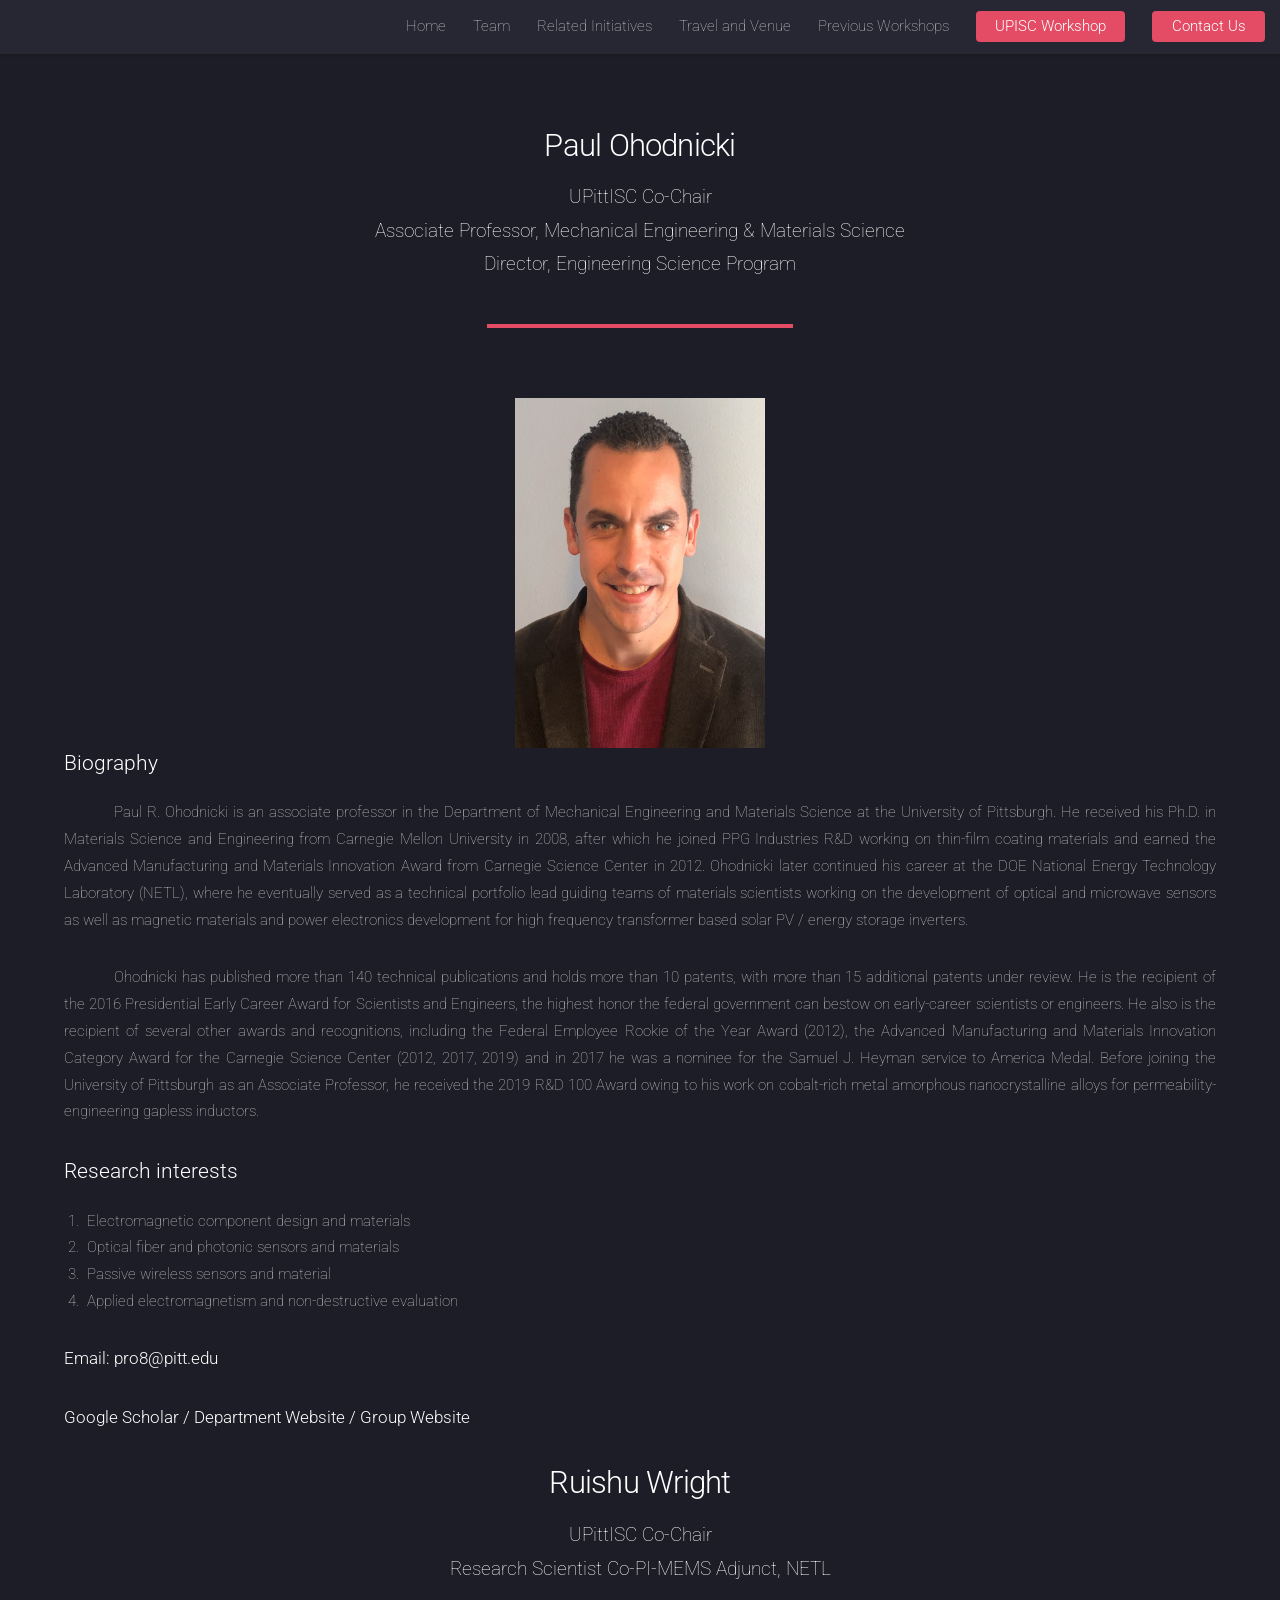
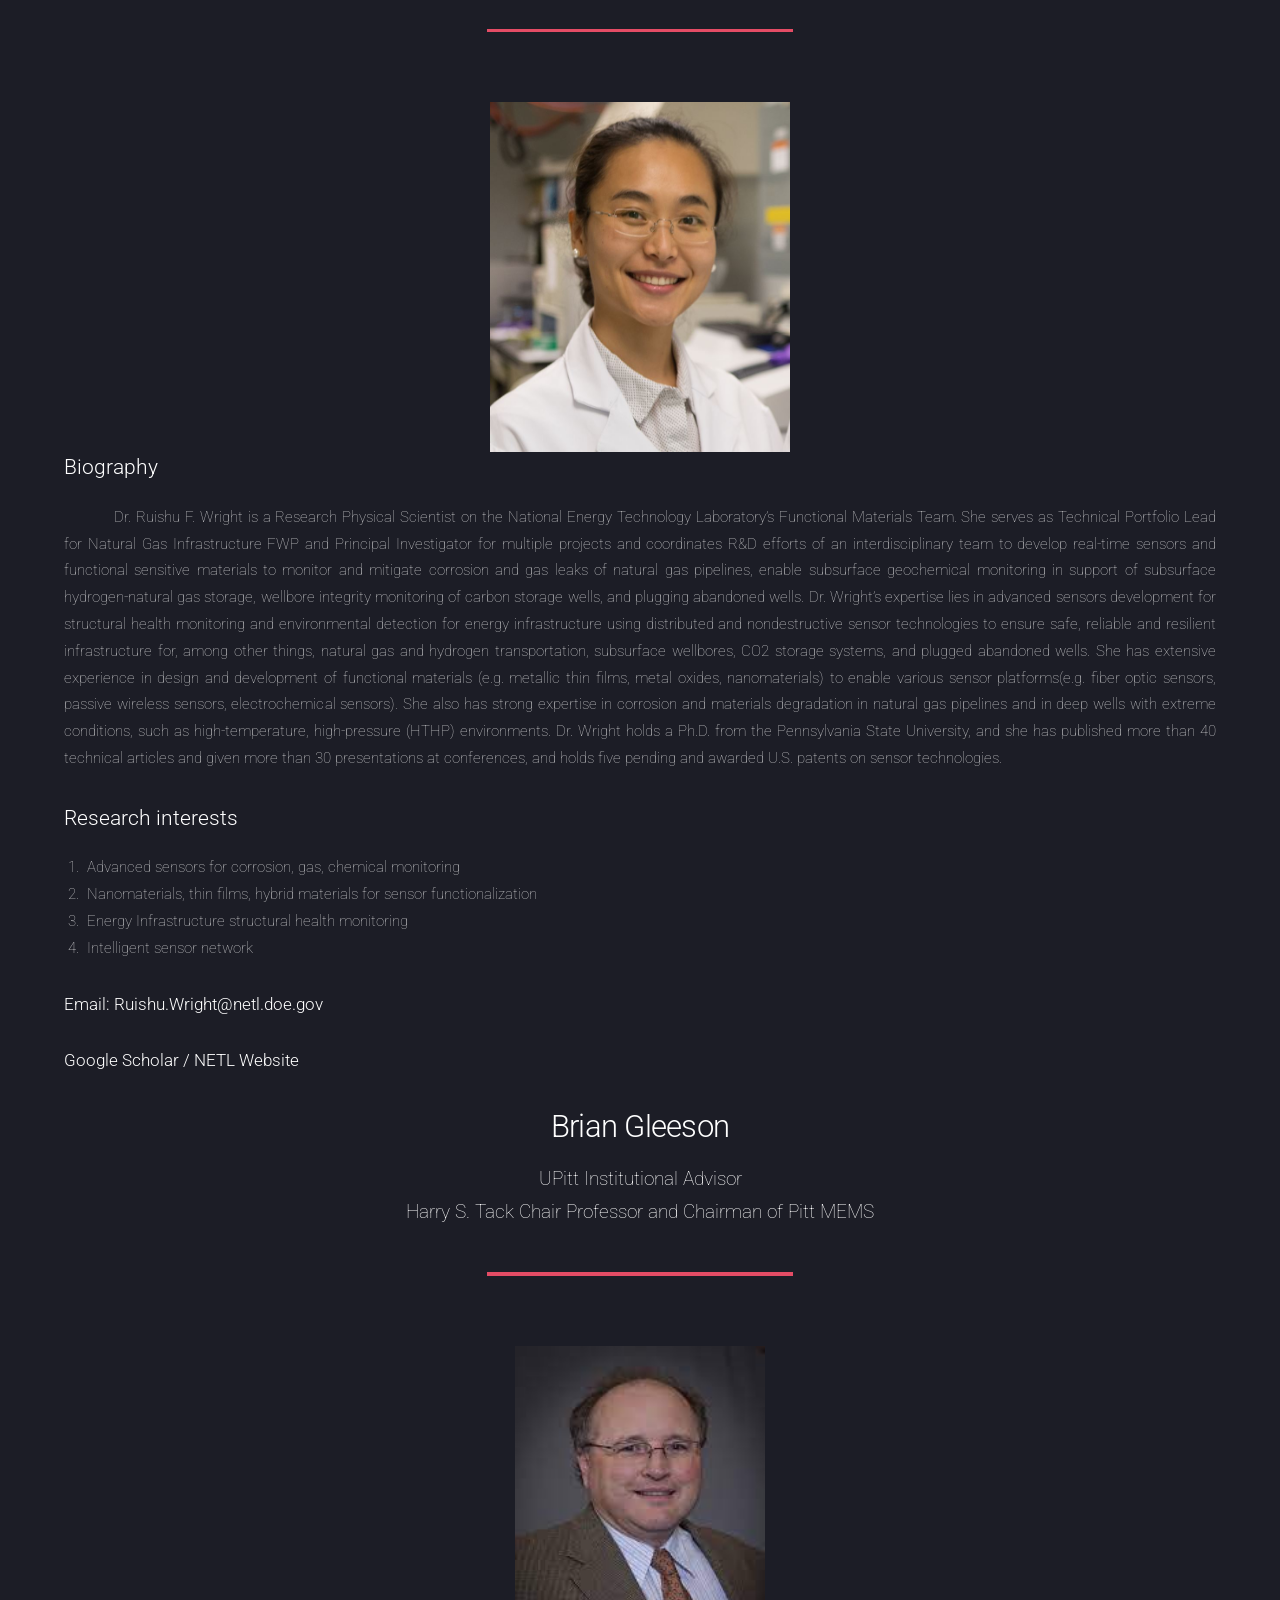
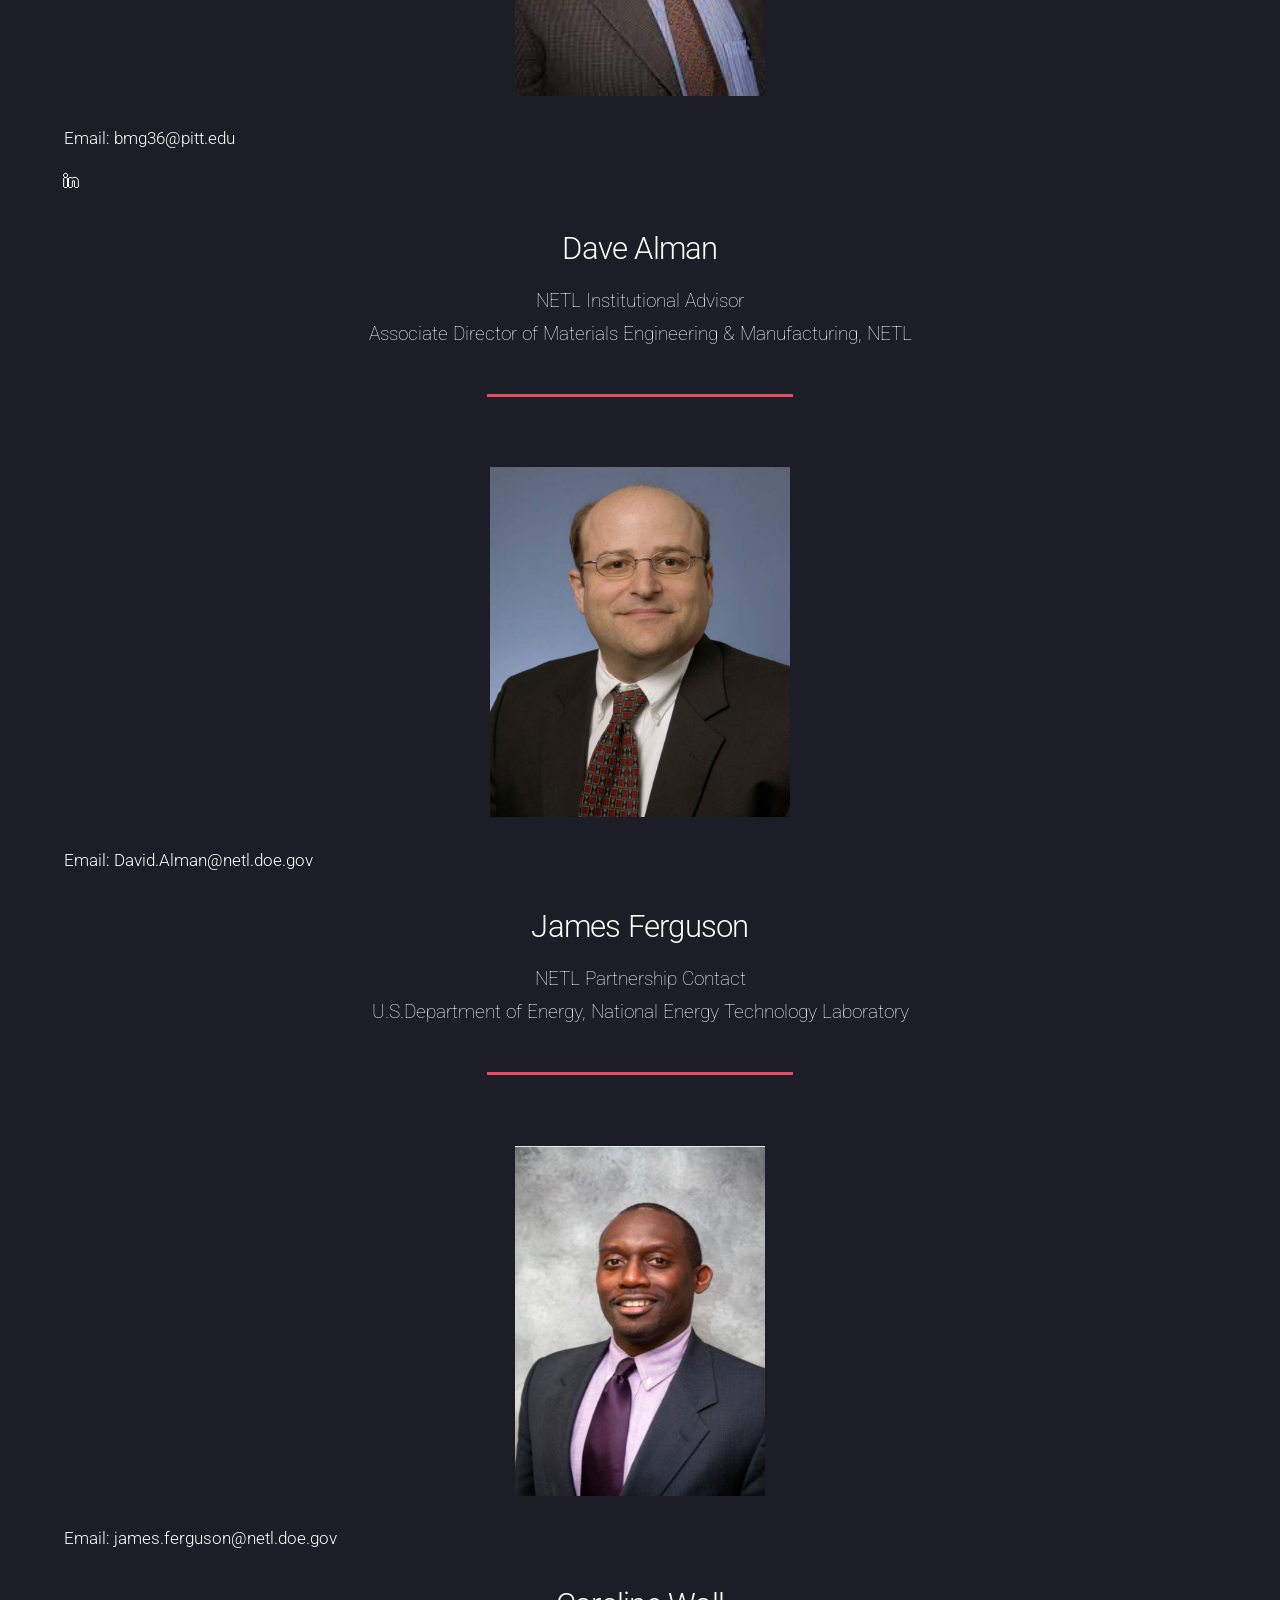
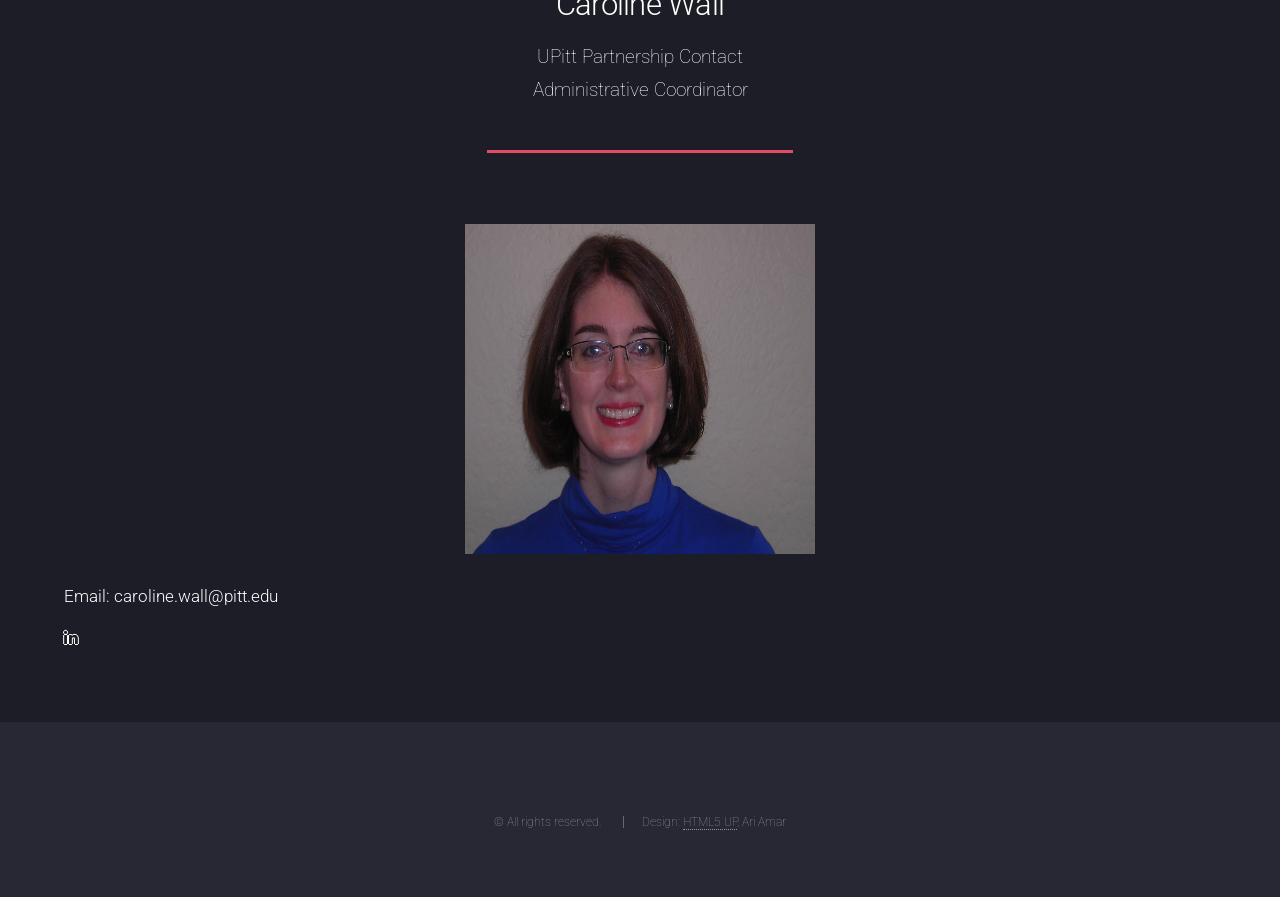
<file: ConferenceOrganizers.html>
<!DOCTYPE HTML>
<!--
	Landed by HTML5 UP
	html5up.net | @ajlkn
	Free for personal and commercial use under the CCA 3.0 license (html5up.net/license)
-->
<html>

<head>
	<title>Conference Organizers</title>
	<!-- <link rel="canonical" href="ConferenceOrganizers.html" /> -->
	<meta charset="utf-8" />
	<meta name="viewport" content="width=device-width, initial-scale=1, user-scalable=no" />
	<link rel="stylesheet" href="assets/css/main.css" />
	<noscript>
		<link rel="stylesheet" href="assets/css/noscript.css" />
	</noscript>
</head>

<body class="is-preload">
	<div id="page-wrapper">
	
		<script src="header.js"></script>

		<!-- Main -->
		<section id="faculty-profile">
			<div id="main" class="wrapper style1">
				<div class="container">
					<header class="major">
						<h2><a href="https://www.linkedin.com/in/paul-ohodnicki-366ab115/" target="_blank">Paul Ohodnicki</a></h2>
						<p>UPittISC Co-Chair<br> Associate Professor, Mechanical Engineering &
							Materials Science <br> Director, Engineering Science Program</p>
					</header>
					<img style="WIDTH:250px; HEIGHT:360px" src="images/Ohodnicki.jpeg" alt="" class="center">

					<!--<IMG STYLE="position:static; TOP:105px; LEFT:200px; WIDTH:100px; HEIGHT:100px PADDING: 20px;" SRC="images/Ohodnicki.jpg">-->

					<!-- Content -->
					<section id="content">

						<h3>Biography</h3>
						<p align="justify" style="text-indent: 50px;">Paul R. Ohodnicki is an associate professor in the Department of Mechanical Engineering and
							Materials Science at the University of Pittsburgh. He received his Ph.D. in Materials
							Science and Engineering from Carnegie Mellon University in 2008, after which he joined PPG
							Industries R&D working on thin-film coating materials and earned the Advanced Manufacturing
							and Materials Innovation Award from Carnegie Science Center in 2012. Ohodnicki later
							continued his career at the DOE National Energy Technology Laboratory (NETL), where he
							eventually served as a technical portfolio lead guiding teams of materials scientists
							working on the development of optical and microwave sensors as well as magnetic materials
							and power electronics development for high frequency transformer based solar PV / energy
							storage inverters. </p>
						<p align="justify" style="text-indent: 50px;">Ohodnicki has published more than 140 technical publications and holds more than 10 patents,
							with more than 15 additional patents under review.
							He is the recipient of the 2016 Presidential Early Career Award for Scientists and
							Engineers, the highest honor the federal government can bestow on early-career scientists or
							engineers.
							He also is the recipient of several other awards and recognitions, including the Federal
							Employee Rookie of the Year Award (2012),
							the Advanced Manufacturing and Materials Innovation Category Award for the Carnegie Science
							Center (2012, 2017, 2019) and in 2017 he was a nominee for the Samuel J. Heyman service to
							America Medal.
							Before joining the University of Pittsburgh as an Associate Professor,
							he received the 2019 R&D 100 Award owing to his work on cobalt-rich metal amorphous
							nanocrystalline alloys for permeability-engineering gapless inductors.</p>

						<h3>Research interests</h3>

						<ol>
							<li>Electromagnetic component design and materials</li>
							<li>Optical fiber and photonic sensors and materials</li>
							<li>Passive wireless sensors and material</li>
							<li>Applied electromagnetism and non-destructive evaluation</li>

						</ol>

					</section>
					<p>
					<h4>Email: <a href="mailto: pro8@pitt.edu">pro8@pitt.edu</a>
						<h4>
							</p>
							<p>
							<h4> <a href="https://scholar.google.co.in/citations?hl=en&user=ArzyBs8AAAAJ"
									target="_blank"> Google Scholar</a>
								/ <a href="https://www.engineering.pitt.edu/PaulOhodnicki/" target="blank"
									target="_blank"> Department Website</a>
								/<a href="https://www.engineering.pitt.edu/OhodnickiLab/" target="_blank"> Group
									Website</a></h4>
							</p>

							<header class="major">
								<h2><a href="https://www.linkedin.com/in/ruishu-f-wright-96b26642/" target="_blank">Ruishu Wright</a></h2>
								<p>UPittISC Co-Chair<br> Research Scientist Co-PI-MEMS Adjunct, NETL
									<br>
								</p>
							</header>
							<img style="WIDTH:300px; HEIGHT:360px" src="images/Ruishu.jpg" alt="" class="center">

							<section id="content">

								<h3>Biography</h3>
								<p align="justify" style="text-indent: 50px;">Dr. Ruishu F. Wright is a Research Physical Scientist on the National Energy
									Technology Laboratory’s Functional Materials Team. She serves as Technical Portfolio
									Lead for Natural Gas Infrastructure FWP and Principal Investigator for multiple
									projects and coordinates R&D efforts of an interdisciplinary team to develop
									real-time sensors and functional sensitive materials to monitor and mitigate
									corrosion and gas leaks of natural gas pipelines, enable subsurface geochemical
									monitoring in support of subsurface hydrogen-natural gas storage, wellbore integrity
									monitoring of carbon storage wells, and plugging abandoned wells. Dr. Wright’s
									expertise lies in advanced sensors development for structural health monitoring and
									environmental detection for energy infrastructure using distributed and
									nondestructive sensor technologies to ensure safe, reliable and resilient
									infrastructure for, among other things, natural gas and hydrogen transportation,
									subsurface wellbores, CO2 storage systems, and plugged abandoned wells. She has
									extensive experience in design and development of functional materials (e.g.
									metallic thin films, metal oxides, nanomaterials) to enable various sensor
									platforms(e.g. fiber optic sensors, passive wireless sensors, electrochemical
									sensors). She also has strong expertise in corrosion and materials degradation in
									natural gas pipelines and in deep wells with extreme conditions, such as
									high-temperature, high-pressure (HTHP) environments. Dr. Wright holds a Ph.D. from
									the Pennsylvania State University, and she has published more than 40 technical
									articles and given more than 30 presentations at conferences, and holds five pending
									and awarded U.S. patents on sensor technologies.</p>
								<h3>Research interests</h3>

								<ol>
									<li>Advanced sensors for corrosion, gas, chemical monitoring</li>
									<li>Nanomaterials, thin films, hybrid materials for sensor functionalization</li>
									<li>Energy Infrastructure structural health monitoring</li>
									<li>Intelligent sensor network</li>
								</ol>
							</section>
							<p>
							<h4>Email: <a href="mailto:  Ruishu.Wright@netl.doe.gov"> Ruishu.Wright@netl.doe.gov</a>
							</h4>
							</p>
							<p>
							<h4> <a href="https://scholar.google.com/citations?user=NtMOPOsAAAAJ&hl=en" target="_blank">
									Google Scholar</a>
								/ <a href="https://netl.doe.gov/" target="blank" target="_blank"> NETL Website</a></h4>
							</p>

							<header class="major">
								<h2><a href="https://www.linkedin.com/in/brian-gleeson-0956b950/" target="_blank">Brian Gleeson</a></h2>
								<p>UPitt Institutional Advisor<br> Harry S. Tack Chair Professor and Chairman of Pitt MEMS
									<br>
								</p>
							</header>
							<img style="WIDTH:250px; HEIGHT:600px" src="images/Gleeson.jpg" alt="" class="center">

							
							<p>
								<h4>Email:<a href="mailto:bmg36@pitt.edu"> bmg36@pitt.edu</a> </h4>
								<a href="https://www.linkedin.com/in/brian-gleeson-0956b950" class="icon brands alt fa-linkedin-in"
									target="_blank"><span class="label">LinkedIn</span></a>
							</p>
							



							<header class="major">
								<h2>Dave Alman</h2>
								<p>NETL Institutional Advisor<br> Associate Director of Materials Engineering & Manufacturing, NETL
									<br>
								</p>
							</header>
							<img style="WIDTH:300px; HEIGHT:360px" src="images/Alman.jpg" alt="" class="center">

							
							<p>
								<h4>Email:<a href="David.Alman@netl.doe.gov"> David.Alman@netl.doe.gov</a> </h4>
								<!-- <a href="" class="icon brands alt fa-linkedin-in" -->
									<!-- target="_blank"><span class="label">LinkedIn</span></a> -->
							</p>



							
							<header class="major">
								<h2>James Ferguson</h2>
								<p>NETL Partnership Contact<br> U.S.Department of Energy, National Energy Technology Laboratory
									<br>
								</p>
							</header>
							<img style="WIDTH:250px; HEIGHT:350px" src="images/Ferguson.png" alt="" class="center">

							
							<p>
								<h4>Email:<a href="james.ferguson@netl.doe.gov"> james.ferguson@netl.doe.gov</a> </h4>
								<!-- <a href="" class="icon brands alt fa-linkedin-in" -->
									<!-- target="_blank"><span class="label">LinkedIn</span></a> -->
							</p>

	
							<header class="major">
								<h2><a href="https://www.linkedin.com/in/carolinewall/" target="_blank">Caroline Wall</a></h2>
								<p>UPitt Partnership Contact<br> Administrative Coordinator 
									<br>
								</p>
							</header>
							<img style="WIDTH:370px; HEIGHT:330px" src="images/Caroline.jpg" alt="" class="center">

							
							<p>
								<h4>Email: caroline.wall@pitt.edu<a href="caroline.wall@pitt.edu"></a> </h4>
								<a href="" class="icon brands alt fa-linkedin-in"
									target="https://www.linkedin.com/in/carolinewall/"><span class="label">LinkedIn</span></a>
							</p>

	</div>
	</div>
	</section>

	<script src="footer.js"></script>


	</div>

	<!-- Scripts -->
	<script src="assets/js/jquery.min.js"></script>
	<script src="assets/js/jquery.scrolly.min.js"></script>
	<script src="assets/js/jquery.dropotron.min.js"></script>
	<script src="assets/js/jquery.scrollex.min.js"></script>
	<script src="assets/js/browser.min.js"></script>
	<script src="assets/js/breakpoints.min.js"></script>
	<script src="assets/js/util.js"></script>
	<script src="assets/js/main.js"></script>

</body>

</html>
</file>
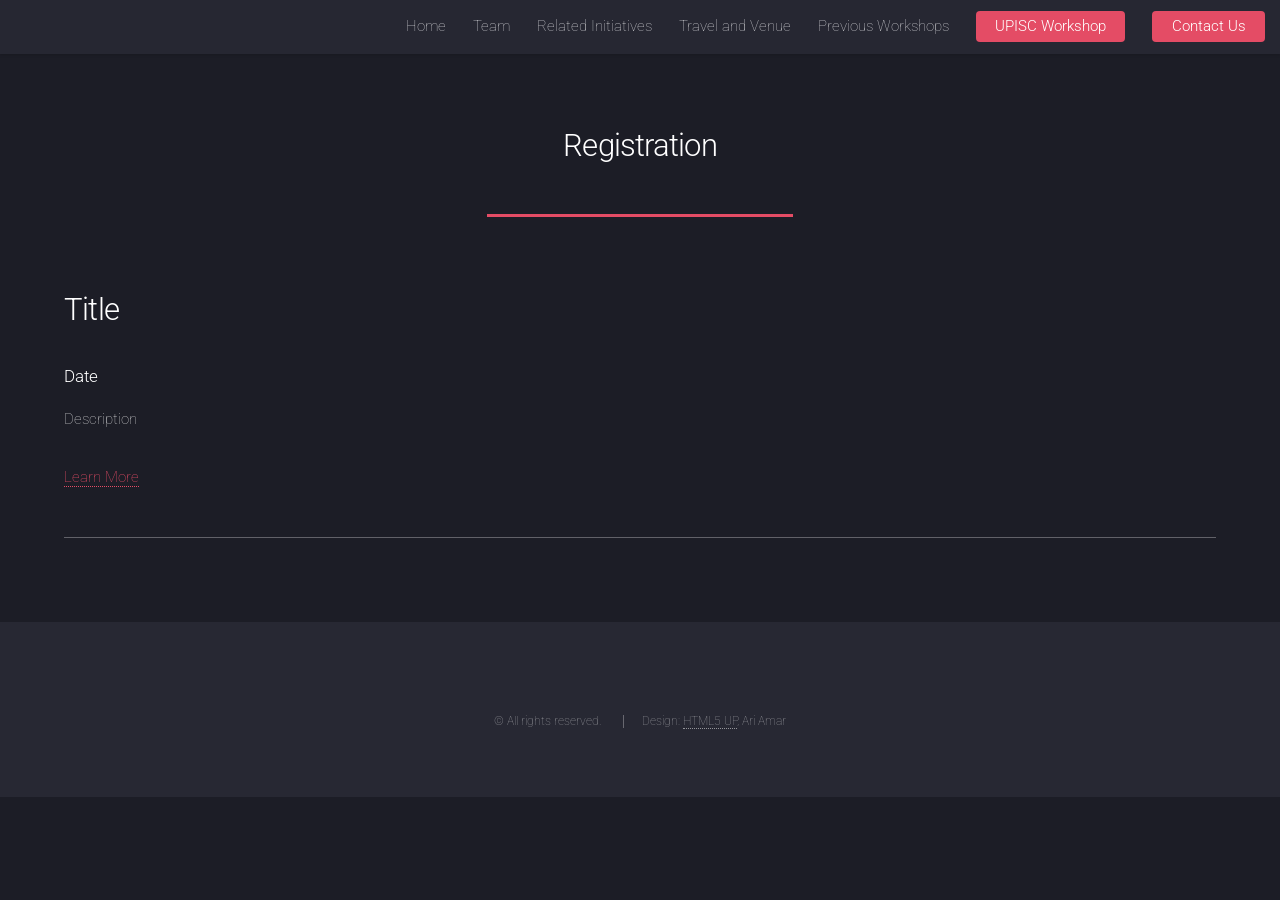
<file: Registration.html>
<!DOCTYPE HTML>
<!--
	Landed by HTML5 UP
	html5up.net | @ajlkn
	Free for personal and commercial use under the CCA 3.0 license (html5up.net/license)
-->
<html>
	<head>
		<title>Registration</title>
		<meta charset="utf-8" />
		<meta name="viewport" content="width=device-width, initial-scale=1, user-scalable=no" />
		<link rel="stylesheet" href="assets/css/main.css" />
		<noscript><link rel="stylesheet" href="assets/css/noscript.css" /></noscript>
	</head>
	<body class="is-preload">
		<div id="page-wrapper">

			<script src="header.js"></script>
			

			<!-- Main -->
			<div id="main" class="wrapper style1">
				<div class="container">
					<header class="major">
						<h2>Registration</h2>
					</header>

				

					<!-- News -->
						<section> <!-- each section is a block for each news post. copy paste from section to section for different news articles  -->
															
							<section> 
							<h2>Title</h2><!-- -->
							<h4>Date</h4>
													
							<p>Description<p>
							<a href="#" target="_blank">Learn More</a></p> <!-- inside the "" for the href field you can paste the appropriate link -->
						<hr/>
						   </section>

				</div>
			</div>

			<script src="footer.js"></script>


		</div>

		<!-- Scripts -->
			<script src="assets/js/jquery.min.js"></script>
			<script src="assets/js/jquery.scrolly.min.js"></script>
			<script src="assets/js/jquery.dropotron.min.js"></script>
			<script src="assets/js/jquery.scrollex.min.js"></script>
			<script src="assets/js/browser.min.js"></script>
			<script src="assets/js/breakpoints.min.js"></script>
			<script src="assets/js/util.js"></script>
			<script src="assets/js/main.js"></script>

	</body>
</html>
</file>
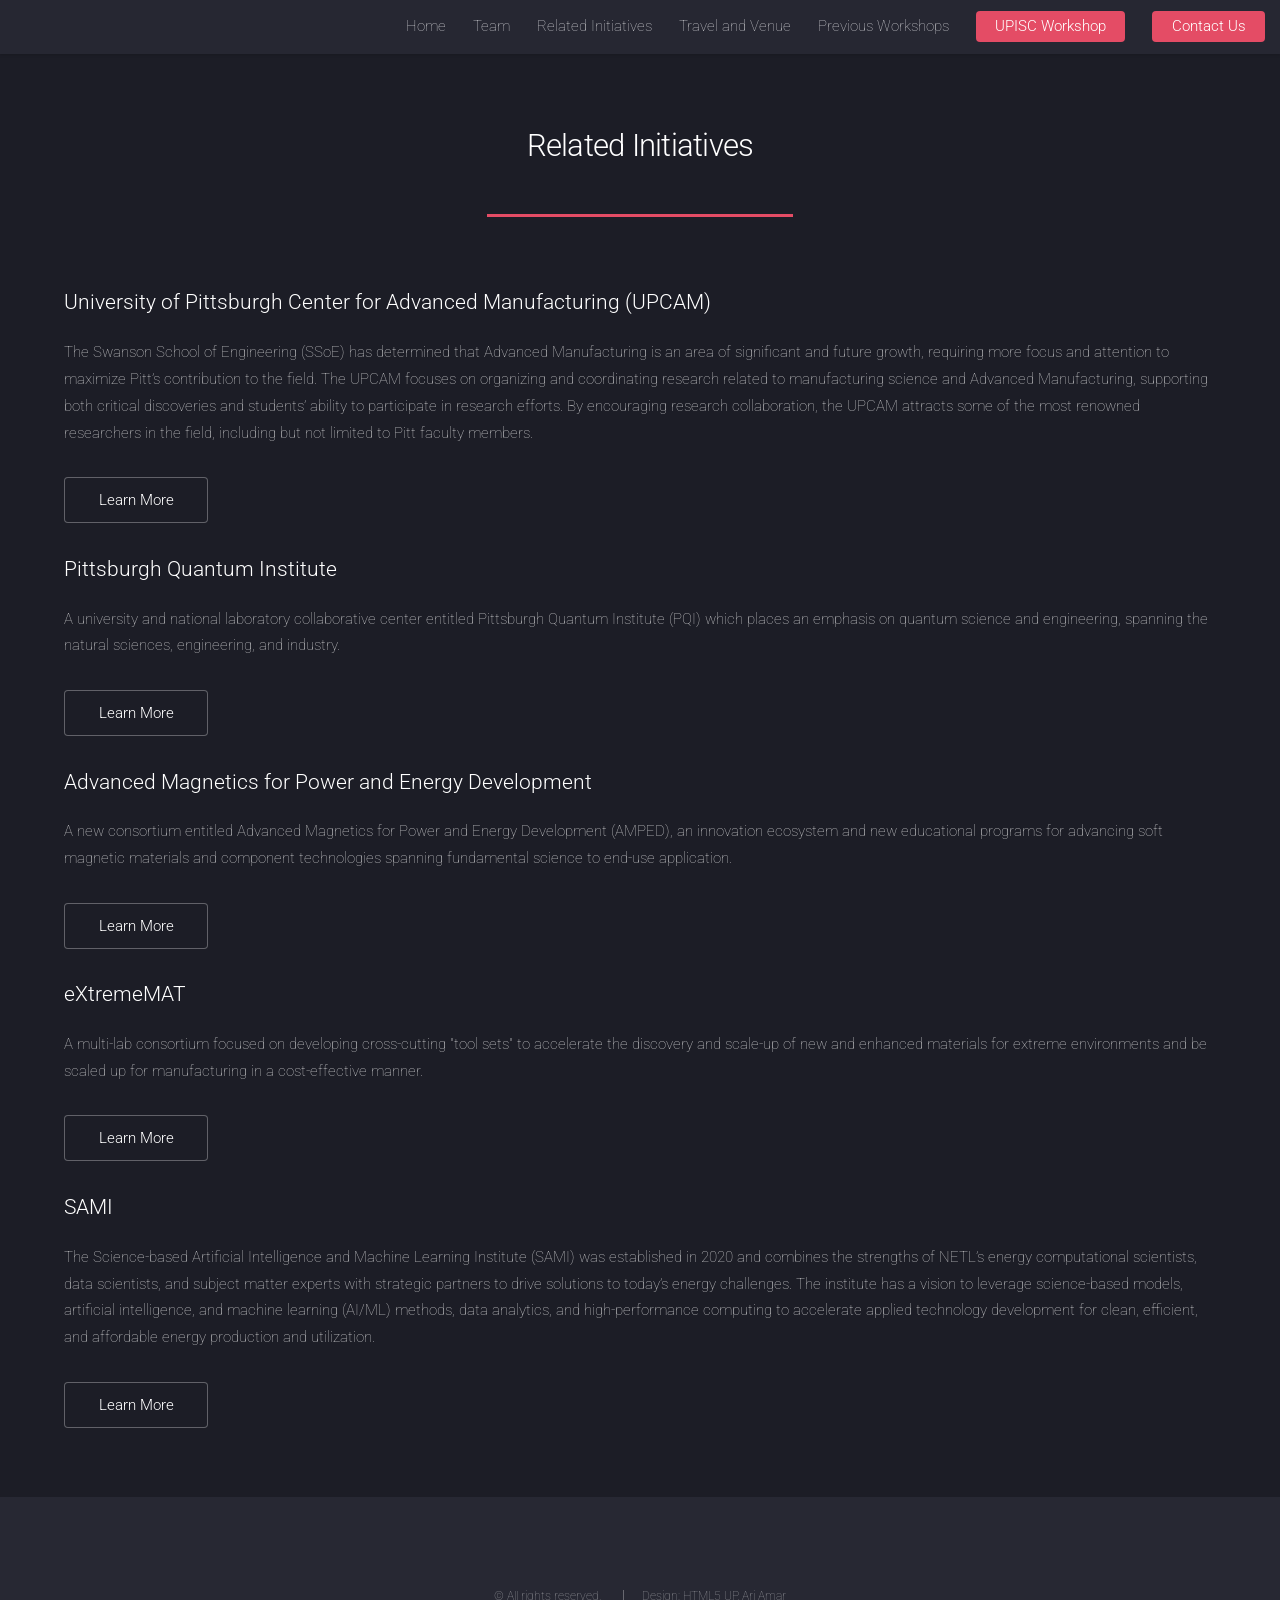
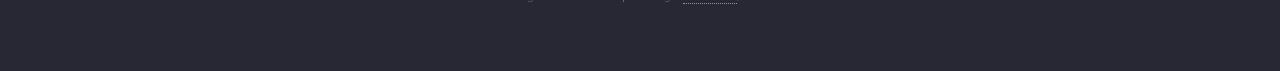
<file: RelatedInitiatives.html>
<!DOCTYPE HTML>
<!--
	Landed by HTML5 UP
	html5up.net | @ajlkn
	Free for personal and commercial use under the CCA 3.0 license (html5up.net/license)
-->
<html>

<head>
	<title>Related Initiatives</title>
	<!-- <link rel="canonical" href="RelatedInitiatives.html" /> -->
	<meta charset="utf-8" />
	<meta name="viewport" content="width=device-width, initial-scale=1, user-scalable=no" />
	<link rel="stylesheet" href="assets/css/main.css" />
	<noscript>
		<link rel="stylesheet" href="assets/css/noscript.css" />
	</noscript>
</head>

<body class="is-preload">
	<div id="page-wrapper">

		<script src="header.js"></script>


		<!-- Main -->
		<div id="main" class="wrapper style1">
			<div class="container">
				<header class="major">
					<h2>Related Initiatives</h2>

				</header>

				<!-- Content -->
				<section id="content">

					<h3>University of Pittsburgh Center for Advanced Manufacturing (UPCAM)</h3>
					<p>The Swanson School of Engineering (SSoE) has determined that Advanced Manufacturing is an area of
						significant and future growth, requiring more focus and attention to maximize Pitt’s
						contribution to the field. The UPCAM focuses on organizing and coordinating research related to
						manufacturing science and Advanced Manufacturing, supporting both critical discoveries and
						students’ ability to participate in research efforts. By encouraging research collaboration, the
						UPCAM attracts some of the most renowned researchers in the field, including but not limited to
						Pitt faculty members.</p>
					<ul class="actions">
						<li><a href="https://www.engineering.pitt.edu/upcam" class="button" target="_blank">Learn
								More</a></li>
					</ul>
					<h3>Pittsburgh Quantum Institute</h3>
					<p>A university and national laboratory collaborative center entitled Pittsburgh Quantum Institute
						(PQI) which places an emphasis on quantum science and engineering, spanning the natural
						sciences, engineering, and industry. </p>
					<ul class="actions">
						<li><a href="https://www.pqi.org/" class="button" target="_blank">Learn More</a></li>
					</ul>

					<h3>Advanced Magnetics for Power and Energy Development</h3>
					<p>A new consortium entitled Advanced Magnetics for Power and Energy Development (AMPED), an
						innovation ecosystem and new educational programs for advancing soft magnetic materials and
						component technologies spanning fundamental science to end-use application. </p>
					<ul class="actions">
						<li><a href="https://pittamped.github.io/" class="button" target="_blank">Learn More</a></li>
					</ul>

					<h3>eXtremeMAT</h3>
					<p>A multi-lab consortium focused on developing cross-cutting "tool sets" to accelerate the
						discovery and scale-up of new and enhanced materials for extreme environments and be scaled up
						for manufacturing in a cost-effective manner.</p>
					<ul class="actions">
						<li><a href="https://edx.netl.doe.gov/extrememat/" class="button" target="_blank">Learn More</a>
						</li>
					</ul>

					<h3>SAMI</h3>
					<p>The Science-based Artificial Intelligence and Machine Learning Institute (SAMI) was established
						in 2020 and combines the strengths of NETL’s energy computational scientists, data scientists,
						and subject matter experts with strategic partners to drive solutions to today’s energy
						challenges. The institute has a vision to leverage science-based models, artificial
						intelligence, and machine learning (AI/ML) methods, data analytics, and high-performance
						computing to accelerate applied technology development for clean, efficient, and affordable
						energy production and utilization.
					</p>
					<ul class="actions">
						<li><a href="https://edx.netl.doe.gov/sami/" class="button" target="_blank">Learn More</a>
						</li>
					</ul>


				</section>

			</div>
		</div>

		<script src="footer.js"></script>


	</div>

	<!-- Scripts -->
	<script src="assets/js/jquery.min.js"></script>
	<script src="assets/js/jquery.scrolly.min.js"></script>
	<script src="assets/js/jquery.dropotron.min.js"></script>
	<script src="assets/js/jquery.scrollex.min.js"></script>
	<script src="assets/js/browser.min.js"></script>
	<script src="assets/js/breakpoints.min.js"></script>
	<script src="assets/js/util.js"></script>
	<script src="assets/js/main.js"></script>

</body>

</html>
</file>
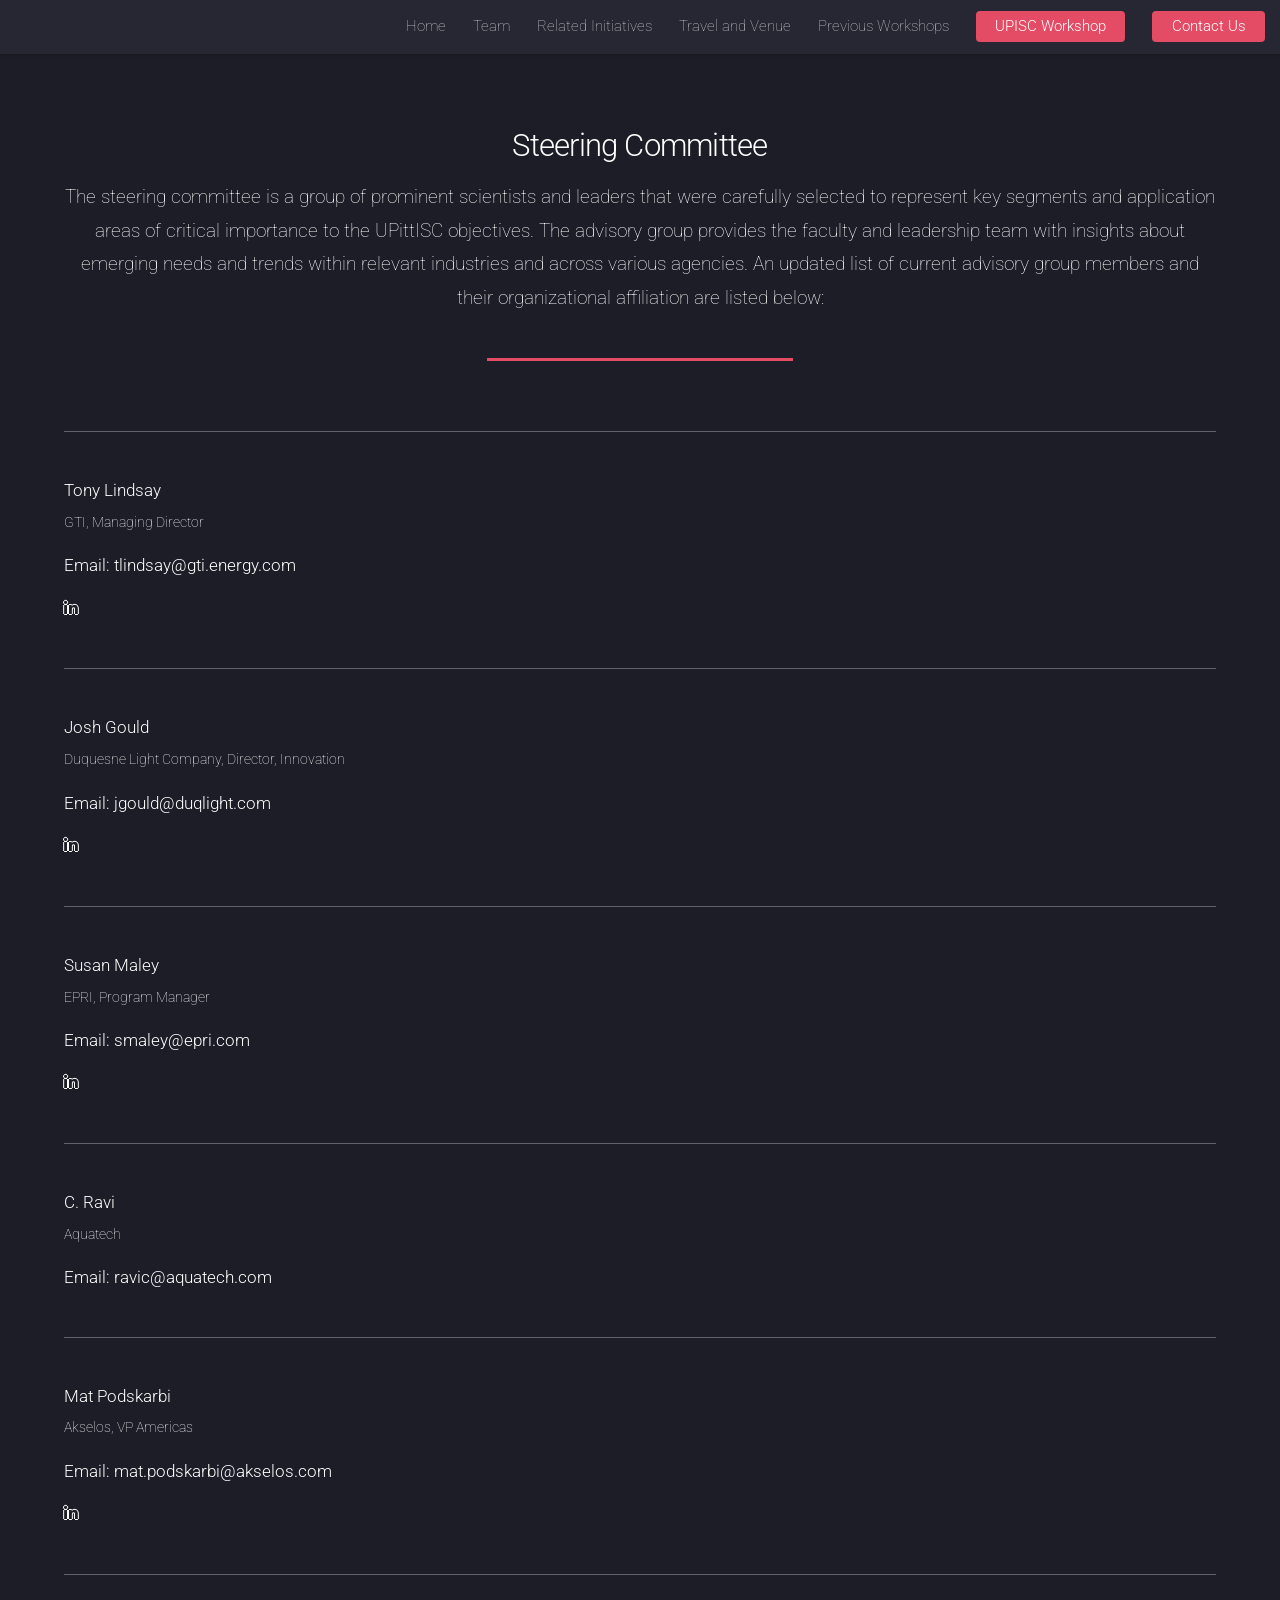
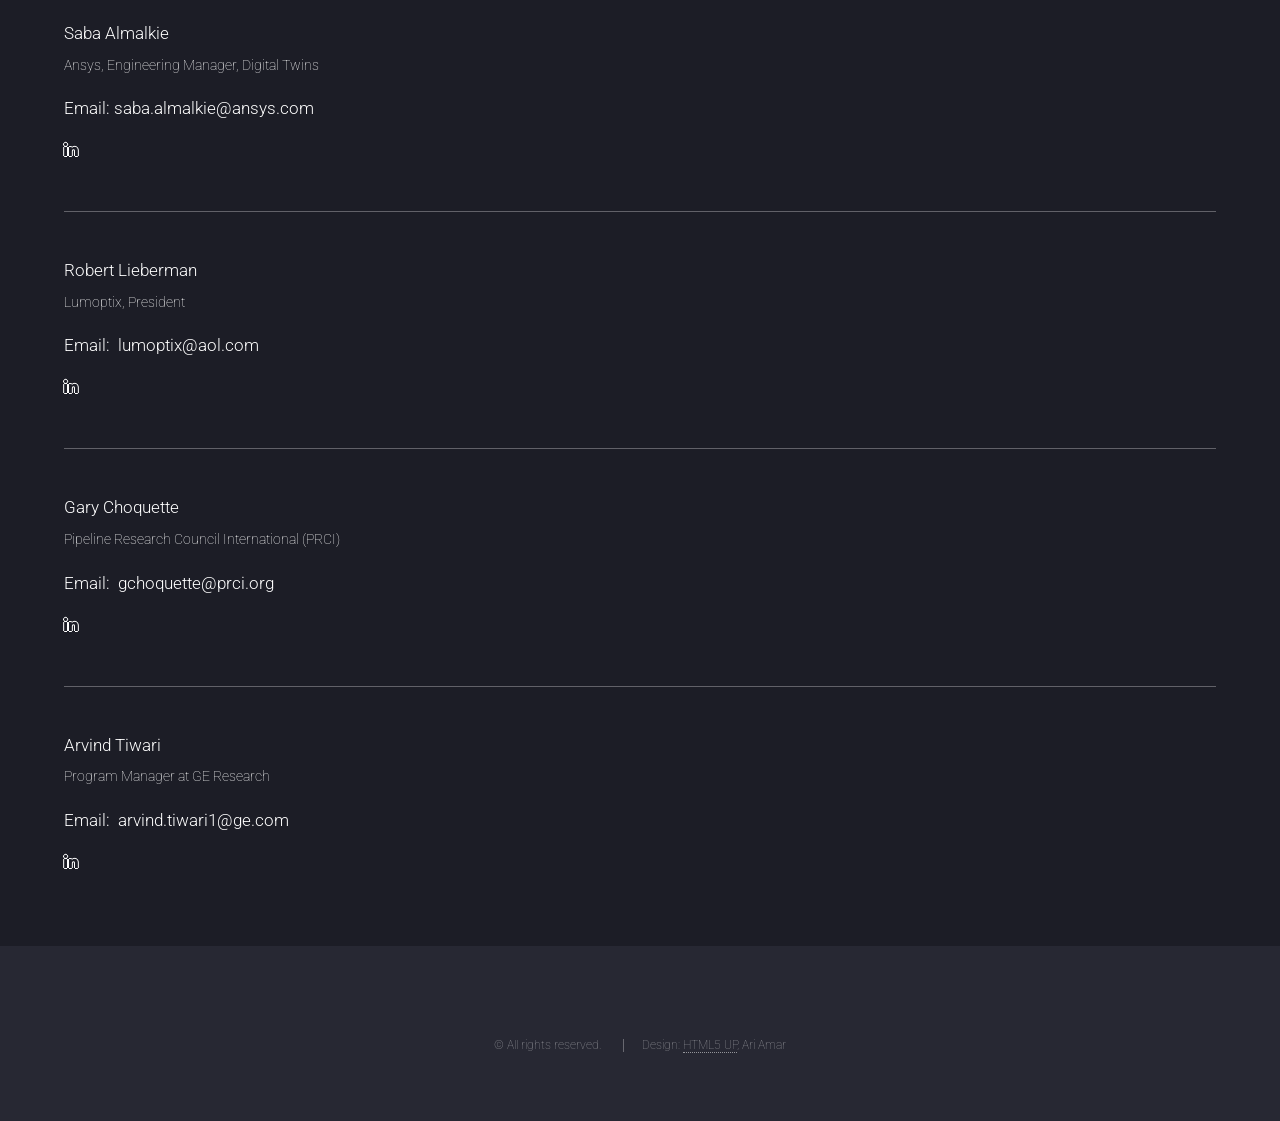
<file: SteeringCommittee.html>
<!DOCTYPE HTML>
<!--
	Landed by HTML5 UP
	html5up.net | @ajlkn
	Free for personal and commercial use under the CCA 3.0 license (html5up.net/license)
-->
<html>

<head>
	<title>Steering Committee</title>
	<!-- <link rel="canonical" href="SteeringCommittee.html" /> -->
	<meta charset="utf-8" />
	<meta name="viewport" content="width=device-width, initial-scale=1, user-scalable=no" />
	<link rel="stylesheet" href="assets/css/main.css" />
	<noscript>
		<link rel="stylesheet" href="assets/css/noscript.css" />
	</noscript>
</head>

<body class="is-preload">
	<div id="page-wrapper">

		<script src="header.js"></script>



		<!-- Main -->
		<div id="main" class="wrapper style1">
			<div class="container">
				<header class="major">
					<h2>Steering Committee</h2>
					<p>The steering committee is a group of prominent scientists and leaders that were carefully
						selected to represent key segments and application areas of critical importance to the UPittISC
						objectives. The advisory group provides the faculty and leadership team with insights about
						emerging needs and trends within relevant industries and across various agencies. An updated
						list of current advisory group members and their organizational affiliation are listed below:

					</p>
				</header>

				<!-- Content -->
				<section id="content">

					<header>
						<hr />

						<h4>Tony Lindsay</h4>
						<p>GTI, Managing Director
					</header>
					<h4>Email:<a href="mailto: tlindsay@gti.energy"> tlindsay@gti.energy.com</a> </h4>
					<a href="https://www.linkedin.com/in/tony-lindsay-gti" class="icon brands alt fa-linkedin-in"
						target="_blank"><span class="label">LinkedIn</span></a>
					</p>



					<header>
						<hr />
						<h4>Josh Gould</h4>
						<p>Duquesne Light Company, Director, Innovation
					</header>
					<h4>Email:<a href="mailto: jgould@duqlight.com"> jgould@duqlight.com</a> </h4>
					<a href="https://www.linkedin.com/in/joshuagould" class="icon brands alt fa-linkedin-in"
						target="_blank"><span class="label">LinkedIn</span></a>
					</p>


					<header>
						<hr />
						<h4>Susan Maley</h4>
						<p>EPRI, Program Manager
					</header>
					<h4>Email:<a href="mailto: smaley@epri.comy"> smaley@epri.com</a> </h4>
					<a href="https://www.linkedin.com/in/susan-maley-54a2a234" class="icon brands alt fa-linkedin-in"
						target="_blank"><span class="label">LinkedIn</span></a>
					</p>

					<header>
						<hr />

						<h4>C. Ravi</h4>
						<p>Aquatech
					</header>
					<h4>Email:<a href="mailto: ravic@aquatech.com"> ravic@aquatech.com</a> </h4>
					</p>

					<header>
						<hr />

						<h4>Mat Podskarbi</h4>
						<p>Akselos, VP Americas
					</header>
					<h4>Email:<a href="mailto: mat.podskarbi@akselos.com"> mat.podskarbi@akselos.com</a> </h4>
					<a href="https://www.linkedin.com/in/mat-podskarbi" class="icon brands alt fa-linkedin-in"
						target="_blank"><span class="label">LinkedIn</span></a>
					</p>


					<header>
						<hr />

						<h4>Saba Almalkie</h4>
						<p>Ansys, Engineering Manager, Digital Twins
					</header>
					<h4>Email:<a href="mailto: saba.almalkie@ansys.com"> saba.almalkie@ansys.com</a> </h4>
					<a href="https://www.linkedin.com/in/saba-almalkie-07052412" class="icon brands alt fa-linkedin-in"
						target="_blank"><span class="label">LinkedIn</span></a>
					</p>


					<header>
						<hr />

						<h4>Robert Lieberman</h4>
						<p>Lumoptix, President
					</header>
					<h4>Email:<a href="mailto:lumoptix@aol.com">  lumoptix@aol.com</a> </h4>
					<a href="https://www.linkedin.com/in/boblieberman" class="icon brands alt fa-linkedin-in"
						target="_blank"><span class="label">LinkedIn</span></a>
					</p>

					<header>
						<hr />

						<h4>Gary Choquette</h4>
						<p>Pipeline Research Council International (PRCI)
					</header>
					<h4>Email:<a href="mailto:gchoquette@prci.org">  gchoquette@prci.org</a> </h4>
					<a href="https://www.linkedin.com/in/gary-choquette-4191a227" class="icon brands alt fa-linkedin-in"
						target="_blank"><span class="label">LinkedIn</span></a>
					</p>

					<header>
						<hr />

						<h4>Arvind Tiwari</h4>
						<p>Program Manager at GE Research
					</header>
					<h4>Email:<a href="mailto:arvind.tiwari1@ge.com">  arvind.tiwari1@ge.com</a> </h4>
					<a href="https://in.linkedin.com/in/arvind-kumar-tiwari-95224019" class="icon brands alt fa-linkedin-in"
						target="_blank"><span class="label">LinkedIn</span></a>
					</p>








			</div>
		</div>

		<script src="footer.js"></script>


	</div>

	<!-- Scripts -->
	<script src="assets/js/jquery.min.js"></script>
	<script src="assets/js/jquery.scrolly.min.js"></script>
	<script src="assets/js/jquery.dropotron.min.js"></script>
	<script src="assets/js/jquery.scrollex.min.js"></script>
	<script src="assets/js/browser.min.js"></script>
	<script src="assets/js/breakpoints.min.js"></script>
	<script src="assets/js/util.js"></script>
	<script src="assets/js/main.js"></script>

</body>

</html>
</file>
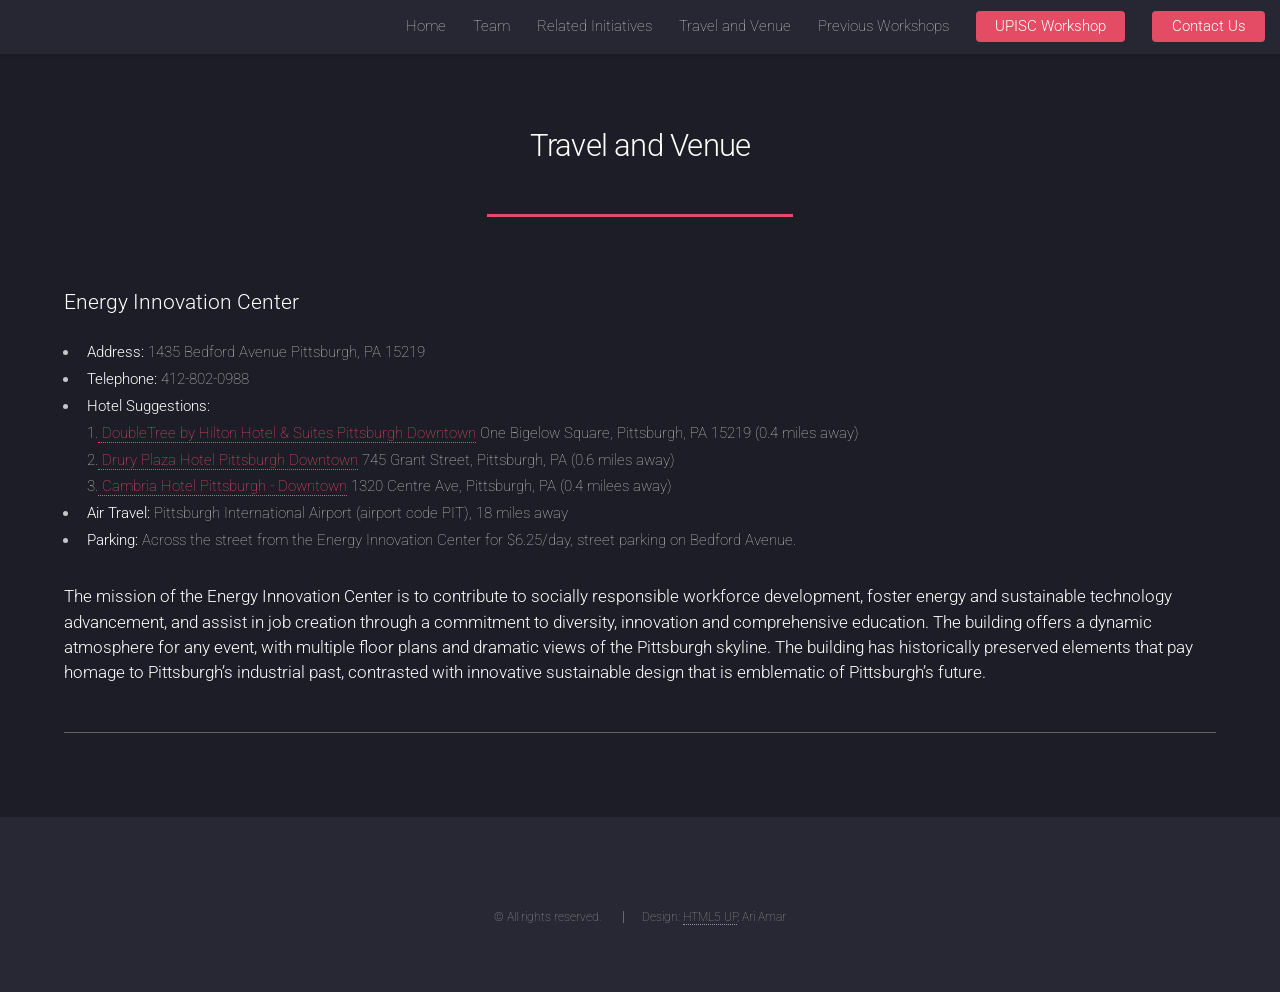
<file: TravelVenue.html>
<!DOCTYPE HTML>
<!--
	Landed by HTML5 UP
	html5up.net | @ajlkn
	Free for personal and commercial use under the CCA 3.0 license (html5up.net/license)
-->
<html>

<head>
	<title>Travel and Venue</title>
	<!-- <link rel="canonical" href="TravelVenue.html" /> -->
	<meta charset="utf-8" />
	<meta name="viewport" content="width=device-width, initial-scale=1, user-scalable=no" />
	<link rel="stylesheet" href="assets/css/main.css" />
	<noscript>
		<link rel="stylesheet" href="assets/css/noscript.css" />
	</noscript>
</head>

<body class="is-preload">
	<div id="page-wrapper">

		<script src="header.js"></script>
		
		<!-- Main -->
		<div id="main" class="wrapper style1">
			<div class="container">
				<header class="major">
					<h2>Travel and Venue</h2>

				</header>

				<!-- Content -->

				<section id="content">
					<h3>Energy Innovation Center</br></h3>
					<ul>
						<li><b>Address: </b>1435 Bedford Avenue Pittsburgh, PA 15219</li>
						<li><b>Telephone: </b>412-802-0988</li>



						<li><b>Hotel Suggestions: </b>
							<br> 1.<a
								href="https://www.hilton.com/en/hotels/pitdtdt-doubletree-hotel-and-suites-pittsburgh-downtown/">
								DoubleTree by Hilton Hotel & Suites Pittsburgh Downtown</a> One Bigelow Square,
							Pittsburgh, PA 15219 (0.4 miles away)
							<br> 2.<a
								href="https://www.druryhotels.com/locations/pittsburgh-pa/drury-plaza-hotel-pittsburgh-downtown">
								Drury Plaza Hotel Pittsburgh Downtown</a> 745 Grant Street, Pittsburgh, PA (0.6 miles
							away)
							<br> 3.<a
								href="https://www.choicehotels.com/pennsylvania/pittsburgh/cambria-hotels/pa637?mc=llgoxxpx">
								Cambria Hotel Pittsburgh - Downtown</a> 1320 Centre Ave, Pittsburgh, PA (0.4 milees
							away)
						</li>


						<li><b>Air Travel: </b>Pittsburgh International Airport (airport code PIT), 18 miles away</li>
						<li><b>Parking: </b>Across the street from the Energy Innovation Center for $6.25/day, street
							parking on Bedford Avenue.</li>
					</ul>


					<h4>The mission of the Energy Innovation Center is to contribute to socially responsible workforce
						development, foster energy and sustainable technology advancement, and assist in job creation
						through a commitment to diversity, innovation and comprehensive education. The building offers a
						dynamic atmosphere for any event, with multiple floor plans and dramatic views of the Pittsburgh
						skyline. The building has historically preserved elements that pay homage to Pittsburgh’s
						industrial past, contrasted with innovative sustainable design that is emblematic of
						Pittsburgh’s future.</h4>



					<hr />
				</section>


				<!--<div class="row">
								
								<div class="col-4 col-12-medium">
									  <img src="images/CMU.png" alt="" style="width:50%" >
								</div>
								<div class="col-4 col-12-medium">
									  <img src="images/NC_State.png" alt="" style="width:100%">
								</div>
								<div class="col-4 col-12-medium">
									  <img src="images/PITT.png" alt="" style=" width:100%">
								</div>
								
							</div> -->







			</div>
		</div>

		<script src="footer.js"></script>


	</div>

	<!-- Scripts -->
	<script src="assets/js/jquery.min.js"></script>
	<script src="assets/js/jquery.scrolly.min.js"></script>
	<script src="assets/js/jquery.dropotron.min.js"></script>
	<script src="assets/js/jquery.scrollex.min.js"></script>
	<script src="assets/js/browser.min.js"></script>
	<script src="assets/js/breakpoints.min.js"></script>
	<script src="assets/js/util.js"></script>
	<script src="assets/js/main.js"></script>

</body>

</html>
</file>
<file: assets/css/noscript.css>
/*
	Landed by HTML5 UP
	html5up.net | @ajlkn
	Free for personal and commercial use under the CCA 3.0 license (html5up.net/license)
*/

/* Loader */

	body.landing.is-preload:before {
		display: none;
	}

	body.landing.is-preload:after {
		display: none;
	}
</file>
<file: assets/css/main.css>
@import url("fontawesome-all.min.css");
@import url("https://fonts.googleapis.com/css?family=Roboto:100,300,100italic,300italic");

/*
	Landed by HTML5 UP
	html5up.net | @ajlkn
	Free for personal and commercial use under the CCA 3.0 license (html5up.net/license)
*/

html, body, div, span, applet, object,
iframe, h1, h2, h3, h4, h5, h6, p, blockquote,
pre, a, abbr, acronym, address, big, cite,
code, del, dfn, em, img, ins, kbd, q, s, samp,
small, strike, strong, sub, sup, tt, var, b,
u, i, center, dl, dt, dd, ol, ul, li, fieldset,
form, label, legend, table, caption, tbody,
tfoot, thead, tr, th, td, article, aside,
canvas, details, embed, figure, figcaption,
footer, header, hgroup, menu, nav, output, ruby,
section, summary, time, mark, audio, video {
	margin: 0;
	padding: 0;
	border: 0;
	font-size: 100%;
	font: inherit;
	vertical-align: baseline;}

article, aside, details, figcaption, figure,
footer, header, hgroup, menu, nav, section {
	display: block;}

body {
	line-height: 1;
}

ol, ul {
	list-style: none;
}

blockquote, q {
	quotes: none;
}

	blockquote:before, blockquote:after, q:before, q:after {
		content: '';
		content: none;
	}

table {
	border-collapse: collapse;
	border-spacing: 0;
}

body {
	-webkit-text-size-adjust: none;
}

mark {
	background-color: transparent;
	color: inherit;
}

input::-moz-focus-inner {
	border: 0;
	padding: 0;
}

input, select, textarea {
	-moz-appearance: none;
	-webkit-appearance: none;
	-ms-appearance: none;
	appearance: none;
}

/* Basic */

	html {
		box-sizing: border-box;
	}

	*, *:before, *:after {
		box-sizing: inherit;
	}

	html, body {
		background: #1c1d26;
	}

	body.is-preload *, body.is-preload *:before, body.is-preload *:after {
		-moz-animation: none !important;
		-webkit-animation: none !important;
		-ms-animation: none !important;
		animation: none !important;
		-moz-transition: none !important;
		-webkit-transition: none !important;
		-ms-transition: none !important;
		transition: none !important;
	}

	body, input, select, textarea {
		color: rgba(255, 255, 255, 0.75);
		font-family: "Roboto", Helvetica, sans-serif;
		font-size: 15pt;
		font-weight: 100;
		line-height: 1.75em;
	}

	a {
		-moz-transition: border-color 0.2s ease-in-out, color 0.2s ease-in-out;
		-webkit-transition: border-color 0.2s ease-in-out, color 0.2s ease-in-out;
		-ms-transition: border-color 0.2s ease-in-out, color 0.2s ease-in-out;
		transition: border-color 0.2s ease-in-out, color 0.2s ease-in-out;
		border-bottom: dotted 1px;
		color: #e44c65;
		text-decoration: none;
	}

		a:hover {
			color: #e44c65 !important;
			border-bottom-color: transparent;
		}

	strong, b {
		color: #ffffff;
		font-weight: 300;
	}

	em, i {
		font-style: italic;
	}

	p {
		margin: 0 0 2em 0;
	}

	h1, h2, h3, h4, h5, h6 {
		color: #ffffff;
		font-weight: 300;
		line-height: 1em;
		margin: 0 0 1em 0;
	}

		h1 a, h2 a, h3 a, h4 a, h5 a, h6 a {
			color: inherit;
			border: 0;
		}

	h2 {
		font-size: 2em;
		line-height: 1.5em;
		letter-spacing: -0.025em;
	}

	h3 {
		font-size: 1.35em;
		line-height: 1.5em;
	}

	h4 {
		font-size: 1.1em;
		line-height: 1.5em;
	}

	h5 {
		font-size: 0.9em;
		line-height: 1.5em;
	}

	h6 {
		font-size: 0.7em;
		line-height: 1.5em;
	}

	sub {
		font-size: 0.8em;
		position: relative;
		top: 0.5em;
	}

	sup {
		font-size: 0.8em;
		position: relative;
		top: -0.5em;
	}

	hr {
		border: 0;
		border-bottom: solid 1px rgba(255, 255, 255, 0.3);
		margin: 3em 0;
	}

		hr.major {
			margin: 4em 0;
		}

	blockquote {
		border-left: solid 4px rgba(255, 255, 255, 0.3);
		font-style: italic;
		margin: 0 0 2em 0;
		padding: 0.5em 0 0.5em 2em;
	}

	code {
		background: rgba(255, 255, 255, 0.075);
		border-radius: 4px;
		font-family: "Courier New", monospace;
		font-size: 0.9em;
		margin: 0 0.25em;
		padding: 0.25em 0.65em;
	}

	pre {
		-webkit-overflow-scrolling: touch;
		font-family: "Courier New", monospace;
		font-size: 0.9em;
		margin: 0 0 2em 0;
	}

		pre code {
			display: block;
			line-height: 1.75em;
			padding: 1em 1.5em;
			overflow-x: auto;
		}

	.align-left {
		text-align: left;
	}

	.align-center {
		text-align: center;
	}

	.align-right {
		text-align: right;
	}

/* Loader */

	@-moz-keyframes spinner-show {
		0% {
			opacity: 0;
		}

		100% {
			opacity: 1;
		}
	}

	@-webkit-keyframes spinner-show {
		0% {
			opacity: 0;
		}

		100% {
			opacity: 1;
		}
	}

	@-ms-keyframes spinner-show {
		0% {
			opacity: 0;
		}

		100% {
			opacity: 1;
		}
	}

	@keyframes spinner-show {
		0% {
			opacity: 0;
		}

		100% {
			opacity: 1;
		}
	}

	@-moz-keyframes spinner-hide {
		0% {
			color: rgba(255, 255, 255, 0.15);
			z-index: 100001;
			-moz-transform: scale(1) rotate(0deg);
			-webkit-transform: scale(1) rotate(0deg);
			-ms-transform: scale(1) rotate(0deg);
			transform: scale(1) rotate(0deg);
		}

		99% {
			color: #1c1d26;
			z-index: 100001;
			-moz-transform: scale(0.5) rotate(360deg);
			-webkit-transform: scale(0.5) rotate(360deg);
			-ms-transform: scale(0.5) rotate(360deg);
			transform: scale(0.5) rotate(360deg);
		}

		100% {
			color: #1c1d26;
			z-index: -1;
			-moz-transform: scale(0.5) rotate(360deg);
			-webkit-transform: scale(0.5) rotate(360deg);
			-ms-transform: scale(0.5) rotate(360deg);
			transform: scale(0.5) rotate(360deg);
		}
	}

	@-webkit-keyframes spinner-hide {
		0% {
			color: rgba(255, 255, 255, 0.15);
			z-index: 100001;
			-moz-transform: scale(1) rotate(0deg);
			-webkit-transform: scale(1) rotate(0deg);
			-ms-transform: scale(1) rotate(0deg);
			transform: scale(1) rotate(0deg);
		}

		99% {
			color: #1c1d26;
			z-index: 100001;
			-moz-transform: scale(0.5) rotate(360deg);
			-webkit-transform: scale(0.5) rotate(360deg);
			-ms-transform: scale(0.5) rotate(360deg);
			transform: scale(0.5) rotate(360deg);
		}

		100% {
			color: #1c1d26;
			z-index: -1;
			-moz-transform: scale(0.5) rotate(360deg);
			-webkit-transform: scale(0.5) rotate(360deg);
			-ms-transform: scale(0.5) rotate(360deg);
			transform: scale(0.5) rotate(360deg);
		}
	}

	@-ms-keyframes spinner-hide {
		0% {
			color: rgba(255, 255, 255, 0.15);
			z-index: 100001;
			-moz-transform: scale(1) rotate(0deg);
			-webkit-transform: scale(1) rotate(0deg);
			-ms-transform: scale(1) rotate(0deg);
			transform: scale(1) rotate(0deg);
		}

		99% {
			color: #1c1d26;
			z-index: 100001;
			-moz-transform: scale(0.5) rotate(360deg);
			-webkit-transform: scale(0.5) rotate(360deg);
			-ms-transform: scale(0.5) rotate(360deg);
			transform: scale(0.5) rotate(360deg);
		}

		100% {
			color: #1c1d26;
			z-index: -1;
			-moz-transform: scale(0.5) rotate(360deg);
			-webkit-transform: scale(0.5) rotate(360deg);
			-ms-transform: scale(0.5) rotate(360deg);
			transform: scale(0.5) rotate(360deg);
		}
	}

	@keyframes spinner-hide {
		0% {
			color: rgba(255, 255, 255, 0.15);
			z-index: 100001;
			-moz-transform: scale(1) rotate(0deg);
			-webkit-transform: scale(1) rotate(0deg);
			-ms-transform: scale(1) rotate(0deg);
			transform: scale(1) rotate(0deg);
		}

		99% {
			color: #1c1d26;
			z-index: 100001;
			-moz-transform: scale(0.5) rotate(360deg);
			-webkit-transform: scale(0.5) rotate(360deg);
			-ms-transform: scale(0.5) rotate(360deg);
			transform: scale(0.5) rotate(360deg);
		}

		100% {
			color: #1c1d26;
			z-index: -1;
			-moz-transform: scale(0.5) rotate(360deg);
			-webkit-transform: scale(0.5) rotate(360deg);
			-ms-transform: scale(0.5) rotate(360deg);
			transform: scale(0.5) rotate(360deg);
		}
	}

	@-moz-keyframes spinner-rotate {
		0% {
			-moz-transform: scale(1) rotate(0deg);
			-webkit-transform: scale(1) rotate(0deg);
			-ms-transform: scale(1) rotate(0deg);
			transform: scale(1) rotate(0deg);
		}

		100% {
			-moz-transform: scale(1) rotate(360deg);
			-webkit-transform: scale(1) rotate(360deg);
			-ms-transform: scale(1) rotate(360deg);
			transform: scale(1) rotate(360deg);
		}
	}

	@-webkit-keyframes spinner-rotate {
		0% {
			-moz-transform: scale(1) rotate(0deg);
			-webkit-transform: scale(1) rotate(0deg);
			-ms-transform: scale(1) rotate(0deg);
			transform: scale(1) rotate(0deg);
		}

		100% {
			-moz-transform: scale(1) rotate(360deg);
			-webkit-transform: scale(1) rotate(360deg);
			-ms-transform: scale(1) rotate(360deg);
			transform: scale(1) rotate(360deg);
		}
	}

	@-ms-keyframes spinner-rotate {
		0% {
			-moz-transform: scale(1) rotate(0deg);
			-webkit-transform: scale(1) rotate(0deg);
			-ms-transform: scale(1) rotate(0deg);
			transform: scale(1) rotate(0deg);
		}

		100% {
			-moz-transform: scale(1) rotate(360deg);
			-webkit-transform: scale(1) rotate(360deg);
			-ms-transform: scale(1) rotate(360deg);
			transform: scale(1) rotate(360deg);
		}
	}

	@keyframes spinner-rotate {
		0% {
			-moz-transform: scale(1) rotate(0deg);
			-webkit-transform: scale(1) rotate(0deg);
			-ms-transform: scale(1) rotate(0deg);
			transform: scale(1) rotate(0deg);
		}

		100% {
			-moz-transform: scale(1) rotate(360deg);
			-webkit-transform: scale(1) rotate(360deg);
			-ms-transform: scale(1) rotate(360deg);
			transform: scale(1) rotate(360deg);
		}
	}

	@-moz-keyframes overlay-hide {
		0% {
			opacity: 1;
			z-index: 100000;
		}

		15% {
			opacity: 1;
			z-index: 100000;
		}

		99% {
			opacity: 0;
			z-index: 100000;
		}

		100% {
			opacity: 0;
			z-index: -1;
		}
	}

	@-webkit-keyframes overlay-hide {
		0% {
			opacity: 1;
			z-index: 100000;
		}

		15% {
			opacity: 1;
			z-index: 100000;
		}

		99% {
			opacity: 0;
			z-index: 100000;
		}

		100% {
			opacity: 0;
			z-index: -1;
		}
	}

	@-ms-keyframes overlay-hide {
		0% {
			opacity: 1;
			z-index: 100000;
		}

		15% {
			opacity: 1;
			z-index: 100000;
		}

		99% {
			opacity: 0;
			z-index: 100000;
		}

		100% {
			opacity: 0;
			z-index: -1;
		}
	}

	@keyframes overlay-hide {
		0% {
			opacity: 1;
			z-index: 100000;
		}

		15% {
			opacity: 1;
			z-index: 100000;
		}

		99% {
			opacity: 0;
			z-index: 100000;
		}

		100% {
			opacity: 0;
			z-index: -1;
		}
	}

	body.landing {
		text-decoration: none;
	}

		body.landing:before {
			-moz-osx-font-smoothing: grayscale;
			-webkit-font-smoothing: antialiased;
			display: inline-block;
			font-style: normal;
			font-variant: normal;
			text-rendering: auto;
			line-height: 1;
			text-transform: none !important;
			font-family: 'Font Awesome 5 Free';
			font-weight: 900;
		}

		body.landing:before {
			-moz-animation: spinner-show 1.5s 1 0.25s ease forwards, spinner-hide 0.25s ease-in-out forwards !important;
			-webkit-animation: spinner-show 1.5s 1 0.25s ease forwards, spinner-hide 0.25s ease-in-out forwards !important;
			-ms-animation: spinner-show 1.5s 1 0.25s ease forwards, spinner-hide 0.25s ease-in-out forwards !important;
			animation: spinner-show 1.5s 1 0.25s ease forwards, spinner-hide 0.25s ease-in-out forwards !important;
			-moz-transform-origin: 50% 50%;
			-webkit-transform-origin: 50% 50%;
			-ms-transform-origin: 50% 50%;
			transform-origin: 50% 50%;
			color: rgba(255, 255, 255, 0.15);
			content: '\f1ce';
			cursor: default;
			display: block;
			font-size: 2em;
			height: 2em;
			left: 50%;
			line-height: 2em;
			margin: -1em 0 0 -1em;
			opacity: 0;
			position: fixed;
			text-align: center;
			top: 50%;
			width: 2em;
			z-index: -1;
		}

		body.landing:after {
			-moz-animation: overlay-hide 1.5s ease-in forwards !important;
			-webkit-animation: overlay-hide 1.5s ease-in forwards !important;
			-ms-animation: overlay-hide 1.5s ease-in forwards !important;
			animation: overlay-hide 1.5s ease-in forwards !important;
			background: #1c1d26;
			content: '';
			display: block;
			height: 100%;
			left: 0;
			opacity: 0;
			position: fixed;
			top: 0;
			width: 100%;
			z-index: -1;
		}

		body.landing.is-preload:before {
			-moz-animation: spinner-show 1.5s 1 0.25s ease forwards, spinner-rotate 0.75s infinite linear !important;
			-webkit-animation: spinner-show 1.5s 1 0.25s ease forwards, spinner-rotate 0.75s infinite linear !important;
			-ms-animation: spinner-show 1.5s 1 0.25s ease forwards, spinner-rotate 0.75s infinite linear !important;
			animation: spinner-show 1.5s 1 0.25s ease forwards, spinner-rotate 0.75s infinite linear !important;
			z-index: 100001;
		}

		body.landing.is-preload:after {
			-moz-animation: none !important;
			-webkit-animation: none !important;
			-ms-animation: none !important;
			animation: none !important;
			opacity: 1;
			z-index: 100000;
		}

	@media (-webkit-min-device-pixel-ratio: 2) {

		body.landing:before {
			line-height: 2.025em;
		}

	}

/* Container */

	.container {
		margin: 0 auto;
		max-width: calc(100% - 4em);
		width: 70em;
	}

		.container.xsmall {
			width: 17.5em;
		}

		.container.small {
			width: 35em;
		}

		.container.medium {
			width: 52.5em;
		}

		.container.large {
			width: 87.5em;
		}

		.container.xlarge {
			width: 105em;
		}

		.container.max {
			width: 100%;
		}

		@media screen and (max-width: 1280px) {

			.container {
				width: 90%;
				max-width: 100%;
			}

		}

		@media screen and (max-width: 980px) {

			.container {
				width: 100% !important;
			}

		}

/* Row */

	.row {
		display: flex;
		flex-wrap: wrap;
		box-sizing: border-box;
		align-items: stretch;
	}

		.row > * {
			box-sizing: border-box;
		}

		.row.gtr-uniform > * > :last-child {
			margin-bottom: 0;
		}

		.row.aln-left {
			justify-content: flex-start;
		}

		.row.aln-center {
			justify-content: center;
		}

		.row.aln-right {
			justify-content: flex-end;
		}

		.row.aln-top {
			align-items: flex-start;
		}

		.row.aln-middle {
			align-items: center;
		}

		.row.aln-bottom {
			align-items: flex-end;
		}

		.row > .imp {
			order: -1;
		}

		.row > .col-1 {
			width: 8.33333%;
		}

		.row > .off-1 {
			margin-left: 8.33333%;
		}

		.row > .col-2 {
			width: 16.66667%;
		}

		.row > .off-2 {
			margin-left: 16.66667%;
		}

		.row > .col-3 {
			width: 25%;
		}

		.row > .off-3 {
			margin-left: 25%;
		}

		.row > .col-4 {
			width: 33.33333%;
		}

		.row > .off-4 {
			margin-left: 33.33333%;
		}

		.row > .col-5 {
			width: 41.66667%;
		}

		.row > .off-5 {
			margin-left: 41.66667%;
		}

		.row > .col-6 {
			width: 50%;
		}

		.row > .off-6 {
			margin-left: 50%;
		}

		.row > .col-7 {
			width: 58.33333%;
		}

		.row > .off-7 {
			margin-left: 58.33333%;
		}

		.row > .col-8 {
			width: 66.66667%;
		}

		.row > .off-8 {
			margin-left: 66.66667%;
		}

		.row > .col-9 {
			width: 75%;
		}

		.row > .off-9 {
			margin-left: 75%;
		}

		.row > .col-10 {
			width: 83.33333%;
		}

		.row > .off-10 {
			margin-left: 83.33333%;
		}

		.row > .col-11 {
			width: 91.66667%;
		}

		.row > .off-11 {
			margin-left: 91.66667%;
		}

		.row > .col-12 {
			width: 100%;
		}

		.row > .off-12 {
			margin-left: 100%;
		}

		.row.gtr-0 {
			margin-top: 0;
			margin-left: 0em;
		}

			.row.gtr-0 > * {
				padding: 0 0 0 0em;
			}

			.row.gtr-0.gtr-uniform {
				margin-top: 0em;
			}

				.row.gtr-0.gtr-uniform > * {
					padding-top: 0em;
				}

		.row.gtr-25 {
			margin-top: 0;
			margin-left: -0.625em;
		}

			.row.gtr-25 > * {
				padding: 0 0 0 0.625em;
			}

			.row.gtr-25.gtr-uniform {
				margin-top: -0.625em;
			}

				.row.gtr-25.gtr-uniform > * {
					padding-top: 0.625em;
				}

		.row.gtr-50 {
			margin-top: 0;
			margin-left: -1.25em;
		}

			.row.gtr-50 > * {
				padding: 0 0 0 1.25em;
			}

			.row.gtr-50.gtr-uniform {
				margin-top: -1.25em;
			}

				.row.gtr-50.gtr-uniform > * {
					padding-top: 1.25em;
				}

		.row {
			margin-top: 0;
			margin-left: -2.5em;
		}

			.row > * {
				padding: 0 0 0 2.5em;
			}

			.row.gtr-uniform {
				margin-top: -2.5em;
			}

				.row.gtr-uniform > * {
					padding-top: 2.5em;
				}

		.row.gtr-150 {
			margin-top: 0;
			margin-left: -3.75em;
		}

			.row.gtr-150 > * {
				padding: 0 0 0 3.75em;
			}

			.row.gtr-150.gtr-uniform {
				margin-top: -3.75em;
			}

				.row.gtr-150.gtr-uniform > * {
					padding-top: 3.75em;
				}

		.row.gtr-200 {
			margin-top: 0;
			margin-left: -5em;
		}

			.row.gtr-200 > * {
				padding: 0 0 0 5em;
			}

			.row.gtr-200.gtr-uniform {
				margin-top: -5em;
			}

				.row.gtr-200.gtr-uniform > * {
					padding-top: 5em;
				}

		@media screen and (max-width: 1680px) {

			.row {
				display: flex;
				flex-wrap: wrap;
				box-sizing: border-box;
				align-items: stretch;
			}

				.row > * {
					box-sizing: border-box;
				}

				.row.gtr-uniform > * > :last-child {
					margin-bottom: 0;
				}

				.row.aln-left {
					justify-content: flex-start;
				}

				.row.aln-center {
					justify-content: center;
				}

				.row.aln-right {
					justify-content: flex-end;
				}

				.row.aln-top {
					align-items: flex-start;
				}

				.row.aln-middle {
					align-items: center;
				}

				.row.aln-bottom {
					align-items: flex-end;
				}

				.row > .imp-xlarge {
					order: -1;
				}

				.row > .col-1-xlarge {
					width: 8.33333%;
				}

				.row > .off-1-xlarge {
					margin-left: 8.33333%;
				}

				.row > .col-2-xlarge {
					width: 16.66667%;
				}

				.row > .off-2-xlarge {
					margin-left: 16.66667%;
				}

				.row > .col-3-xlarge {
					width: 25%;
				}

				.row > .off-3-xlarge {
					margin-left: 25%;
				}

				.row > .col-4-xlarge {
					width: 33.33333%;
				}

				.row > .off-4-xlarge {
					margin-left: 33.33333%;
				}

				.row > .col-5-xlarge {
					width: 41.66667%;
				}

				.row > .off-5-xlarge {
					margin-left: 41.66667%;
				}

				.row > .col-6-xlarge {
					width: 50%;
				}

				.row > .off-6-xlarge {
					margin-left: 50%;
				}

				.row > .col-7-xlarge {
					width: 58.33333%;
				}

				.row > .off-7-xlarge {
					margin-left: 58.33333%;
				}

				.row > .col-8-xlarge {
					width: 66.66667%;
				}

				.row > .off-8-xlarge {
					margin-left: 66.66667%;
				}

				.row > .col-9-xlarge {
					width: 75%;
				}

				.row > .off-9-xlarge {
					margin-left: 75%;
				}

				.row > .col-10-xlarge {
					width: 83.33333%;
				}

				.row > .off-10-xlarge {
					margin-left: 83.33333%;
				}

				.row > .col-11-xlarge {
					width: 91.66667%;
				}

				.row > .off-11-xlarge {
					margin-left: 91.66667%;
				}

				.row > .col-12-xlarge {
					width: 100%;
				}

				.row > .off-12-xlarge {
					margin-left: 100%;
				}

				.row.gtr-0 {
					margin-top: 0;
					margin-left: 0em;
				}

					.row.gtr-0 > * {
						padding: 0 0 0 0em;
					}

					.row.gtr-0.gtr-uniform {
						margin-top: 0em;
					}

						.row.gtr-0.gtr-uniform > * {
							padding-top: 0em;
						}

				.row.gtr-25 {
					margin-top: 0;
					margin-left: -0.625em;
				}

					.row.gtr-25 > * {
						padding: 0 0 0 0.625em;
					}

					.row.gtr-25.gtr-uniform {
						margin-top: -0.625em;
					}

						.row.gtr-25.gtr-uniform > * {
							padding-top: 0.625em;
						}

				.row.gtr-50 {
					margin-top: 0;
					margin-left: -1.25em;
				}

					.row.gtr-50 > * {
						padding: 0 0 0 1.25em;
					}

					.row.gtr-50.gtr-uniform {
						margin-top: -1.25em;
					}

						.row.gtr-50.gtr-uniform > * {
							padding-top: 1.25em;
						}

				.row {
					margin-top: 0;
					margin-left: -2.5em;
				}

					.row > * {
						padding: 0 0 0 2.5em;
					}

					.row.gtr-uniform {
						margin-top: -2.5em;
					}

						.row.gtr-uniform > * {
							padding-top: 2.5em;
						}

				.row.gtr-150 {
					margin-top: 0;
					margin-left: -3.75em;
				}

					.row.gtr-150 > * {
						padding: 0 0 0 3.75em;
					}

					.row.gtr-150.gtr-uniform {
						margin-top: -3.75em;
					}

						.row.gtr-150.gtr-uniform > * {
							padding-top: 3.75em;
						}

				.row.gtr-200 {
					margin-top: 0;
					margin-left: -5em;
				}

					.row.gtr-200 > * {
						padding: 0 0 0 5em;
					}

					.row.gtr-200.gtr-uniform {
						margin-top: -5em;
					}

						.row.gtr-200.gtr-uniform > * {
							padding-top: 5em;
						}

		}

		@media screen and (max-width: 1280px) {

			.row {
				display: flex;
				flex-wrap: wrap;
				box-sizing: border-box;
				align-items: stretch;
			}

				.row > * {
					box-sizing: border-box;
				}

				.row.gtr-uniform > * > :last-child {
					margin-bottom: 0;
				}

				.row.aln-left {
					justify-content: flex-start;
				}

				.row.aln-center {
					justify-content: center;
				}

				.row.aln-right {
					justify-content: flex-end;
				}

				.row.aln-top {
					align-items: flex-start;
				}

				.row.aln-middle {
					align-items: center;
				}

				.row.aln-bottom {
					align-items: flex-end;
				}

				.row > .imp-large {
					order: -1;
				}

				.row > .col-1-large {
					width: 8.33333%;
				}

				.row > .off-1-large {
					margin-left: 8.33333%;
				}

				.row > .col-2-large {
					width: 16.66667%;
				}

				.row > .off-2-large {
					margin-left: 16.66667%;
				}

				.row > .col-3-large {
					width: 25%;
				}

				.row > .off-3-large {
					margin-left: 25%;
				}

				.row > .col-4-large {
					width: 33.33333%;
				}

				.row > .off-4-large {
					margin-left: 33.33333%;
				}

				.row > .col-5-large {
					width: 41.66667%;
				}

				.row > .off-5-large {
					margin-left: 41.66667%;
				}

				.row > .col-6-large {
					width: 50%;
				}

				.row > .off-6-large {
					margin-left: 50%;
				}

				.row > .col-7-large {
					width: 58.33333%;
				}

				.row > .off-7-large {
					margin-left: 58.33333%;
				}

				.row > .col-8-large {
					width: 66.66667%;
				}

				.row > .off-8-large {
					margin-left: 66.66667%;
				}

				.row > .col-9-large {
					width: 75%;
				}

				.row > .off-9-large {
					margin-left: 75%;
				}

				.row > .col-10-large {
					width: 83.33333%;
				}

				.row > .off-10-large {
					margin-left: 83.33333%;
				}

				.row > .col-11-large {
					width: 91.66667%;
				}

				.row > .off-11-large {
					margin-left: 91.66667%;
				}

				.row > .col-12-large {
					width: 100%;
				}

				.row > .off-12-large {
					margin-left: 100%;
				}

				.row.gtr-0 {
					margin-top: 0;
					margin-left: 0em;
				}

					.row.gtr-0 > * {
						padding: 0 0 0 0em;
					}

					.row.gtr-0.gtr-uniform {
						margin-top: 0em;
					}

						.row.gtr-0.gtr-uniform > * {
							padding-top: 0em;
						}

				.row.gtr-25 {
					margin-top: 0;
					margin-left: -0.625em;
				}

					.row.gtr-25 > * {
						padding: 0 0 0 0.625em;
					}

					.row.gtr-25.gtr-uniform {
						margin-top: -0.625em;
					}

						.row.gtr-25.gtr-uniform > * {
							padding-top: 0.625em;
						}

				.row.gtr-50 {
					margin-top: 0;
					margin-left: -1.25em;
				}

					.row.gtr-50 > * {
						padding: 0 0 0 1.25em;
					}

					.row.gtr-50.gtr-uniform {
						margin-top: -1.25em;
					}

						.row.gtr-50.gtr-uniform > * {
							padding-top: 1.25em;
						}

				.row {
					margin-top: 0;
					margin-left: -2.5em;
				}

					.row > * {
						padding: 0 0 0 2.5em;
					}

					.row.gtr-uniform {
						margin-top: -2.5em;
					}

						.row.gtr-uniform > * {
							padding-top: 2.5em;
						}

				.row.gtr-150 {
					margin-top: 0;
					margin-left: -3.75em;
				}

					.row.gtr-150 > * {
						padding: 0 0 0 3.75em;
					}

					.row.gtr-150.gtr-uniform {
						margin-top: -3.75em;
					}

						.row.gtr-150.gtr-uniform > * {
							padding-top: 3.75em;
						}

				.row.gtr-200 {
					margin-top: 0;
					margin-left: -5em;
				}

					.row.gtr-200 > * {
						padding: 0 0 0 5em;
					}

					.row.gtr-200.gtr-uniform {
						margin-top: -5em;
					}

						.row.gtr-200.gtr-uniform > * {
							padding-top: 5em;
						}

		}

		@media screen and (max-width: 980px) {

			.row {
				display: flex;
				flex-wrap: wrap;
				box-sizing: border-box;
				align-items: stretch;
			}

				.row > * {
					box-sizing: border-box;
				}

				.row.gtr-uniform > * > :last-child {
					margin-bottom: 0;
				}

				.row.aln-left {
					justify-content: flex-start;
				}

				.row.aln-center {
					justify-content: center;
				}

				.row.aln-right {
					justify-content: flex-end;
				}

				.row.aln-top {
					align-items: flex-start;
				}

				.row.aln-middle {
					align-items: center;
				}

				.row.aln-bottom {
					align-items: flex-end;
				}

				.row > .imp-medium {
					order: -1;
				}

				.row > .col-1-medium {
					width: 8.33333%;
				}

				.row > .off-1-medium {
					margin-left: 8.33333%;
				}

				.row > .col-2-medium {
					width: 16.66667%;
				}

				.row > .off-2-medium {
					margin-left: 16.66667%;
				}

				.row > .col-3-medium {
					width: 25%;
				}

				.row > .off-3-medium {
					margin-left: 25%;
				}

				.row > .col-4-medium {
					width: 33.33333%;
				}

				.row > .off-4-medium {
					margin-left: 33.33333%;
				}

				.row > .col-5-medium {
					width: 41.66667%;
				}

				.row > .off-5-medium {
					margin-left: 41.66667%;
				}

				.row > .col-6-medium {
					width: 50%;
				}

				.row > .off-6-medium {
					margin-left: 50%;
				}

				.row > .col-7-medium {
					width: 58.33333%;
				}

				.row > .off-7-medium {
					margin-left: 58.33333%;
				}

				.row > .col-8-medium {
					width: 66.66667%;
				}

				.row > .off-8-medium {
					margin-left: 66.66667%;
				}

				.row > .col-9-medium {
					width: 75%;
				}

				.row > .off-9-medium {
					margin-left: 75%;
				}

				.row > .col-10-medium {
					width: 83.33333%;
				}

				.row > .off-10-medium {
					margin-left: 83.33333%;
				}

				.row > .col-11-medium {
					width: 91.66667%;
				}

				.row > .off-11-medium {
					margin-left: 91.66667%;
				}

				.row > .col-12-medium {
					width: 100%;
				}

				.row > .off-12-medium {
					margin-left: 100%;
				}

				.row.gtr-0 {
					margin-top: 0;
					margin-left: 0em;
				}

					.row.gtr-0 > * {
						padding: 0 0 0 0em;
					}

					.row.gtr-0.gtr-uniform {
						margin-top: 0em;
					}

						.row.gtr-0.gtr-uniform > * {
							padding-top: 0em;
						}

				.row.gtr-25 {
					margin-top: 0;
					margin-left: -0.625em;
				}

					.row.gtr-25 > * {
						padding: 0 0 0 0.625em;
					}

					.row.gtr-25.gtr-uniform {
						margin-top: -0.625em;
					}

						.row.gtr-25.gtr-uniform > * {
							padding-top: 0.625em;
						}

				.row.gtr-50 {
					margin-top: 0;
					margin-left: -1.25em;
				}

					.row.gtr-50 > * {
						padding: 0 0 0 1.25em;
					}

					.row.gtr-50.gtr-uniform {
						margin-top: -1.25em;
					}

						.row.gtr-50.gtr-uniform > * {
							padding-top: 1.25em;
						}

				.row {
					margin-top: 0;
					margin-left: -2.5em;
				}

					.row > * {
						padding: 0 0 0 2.5em;
					}

					.row.gtr-uniform {
						margin-top: -2.5em;
					}

						.row.gtr-uniform > * {
							padding-top: 2.5em;
						}

				.row.gtr-150 {
					margin-top: 0;
					margin-left: -3.75em;
				}

					.row.gtr-150 > * {
						padding: 0 0 0 3.75em;
					}

					.row.gtr-150.gtr-uniform {
						margin-top: -3.75em;
					}

						.row.gtr-150.gtr-uniform > * {
							padding-top: 3.75em;
						}

				.row.gtr-200 {
					margin-top: 0;
					margin-left: -5em;
				}

					.row.gtr-200 > * {
						padding: 0 0 0 5em;
					}

					.row.gtr-200.gtr-uniform {
						margin-top: -5em;
					}

						.row.gtr-200.gtr-uniform > * {
							padding-top: 5em;
						}

		}

		@media screen and (max-width: 736px) {

			.row {
				display: flex;
				flex-wrap: wrap;
				box-sizing: border-box;
				align-items: stretch;
			}

				.row > * {
					box-sizing: border-box;
				}

				.row.gtr-uniform > * > :last-child {
					margin-bottom: 0;
				}

				.row.aln-left {
					justify-content: flex-start;
				}

				.row.aln-center {
					justify-content: center;
				}

				.row.aln-right {
					justify-content: flex-end;
				}

				.row.aln-top {
					align-items: flex-start;
				}

				.row.aln-middle {
					align-items: center;
				}

				.row.aln-bottom {
					align-items: flex-end;
				}

				.row > .imp-small {
					order: -1;
				}

				.row > .col-1-small {
					width: 8.33333%;
				}

				.row > .off-1-small {
					margin-left: 8.33333%;
				}

				.row > .col-2-small {
					width: 16.66667%;
				}

				.row > .off-2-small {
					margin-left: 16.66667%;
				}

				.row > .col-3-small {
					width: 25%;
				}

				.row > .off-3-small {
					margin-left: 25%;
				}

				.row > .col-4-small {
					width: 33.33333%;
				}

				.row > .off-4-small {
					margin-left: 33.33333%;
				}

				.row > .col-5-small {
					width: 41.66667%;
				}

				.row > .off-5-small {
					margin-left: 41.66667%;
				}

				.row > .col-6-small {
					width: 50%;
				}

				.row > .off-6-small {
					margin-left: 50%;
				}

				.row > .col-7-small {
					width: 58.33333%;
				}

				.row > .off-7-small {
					margin-left: 58.33333%;
				}

				.row > .col-8-small {
					width: 66.66667%;
				}

				.row > .off-8-small {
					margin-left: 66.66667%;
				}

				.row > .col-9-small {
					width: 75%;
				}

				.row > .off-9-small {
					margin-left: 75%;
				}

				.row > .col-10-small {
					width: 83.33333%;
				}

				.row > .off-10-small {
					margin-left: 83.33333%;
				}

				.row > .col-11-small {
					width: 91.66667%;
				}

				.row > .off-11-small {
					margin-left: 91.66667%;
				}

				.row > .col-12-small {
					width: 100%;
				}

				.row > .off-12-small {
					margin-left: 100%;
				}

				.row.gtr-0 {
					margin-top: 0;
					margin-left: 0em;
				}

					.row.gtr-0 > * {
						padding: 0 0 0 0em;
					}

					.row.gtr-0.gtr-uniform {
						margin-top: 0em;
					}

						.row.gtr-0.gtr-uniform > * {
							padding-top: 0em;
						}

				.row.gtr-25 {
					margin-top: 0;
					margin-left: -0.625em;
				}

					.row.gtr-25 > * {
						padding: 0 0 0 0.625em;
					}

					.row.gtr-25.gtr-uniform {
						margin-top: -0.625em;
					}

						.row.gtr-25.gtr-uniform > * {
							padding-top: 0.625em;
						}

				.row.gtr-50 {
					margin-top: 0;
					margin-left: -1.25em;
				}

					.row.gtr-50 > * {
						padding: 0 0 0 1.25em;
					}

					.row.gtr-50.gtr-uniform {
						margin-top: -1.25em;
					}

						.row.gtr-50.gtr-uniform > * {
							padding-top: 1.25em;
						}

				.row {
					margin-top: 0;
					margin-left: -2.5em;
				}

					.row > * {
						padding: 0 0 0 2.5em;
					}

					.row.gtr-uniform {
						margin-top: -2.5em;
					}

						.row.gtr-uniform > * {
							padding-top: 2.5em;
						}

				.row.gtr-150 {
					margin-top: 0;
					margin-left: -3.75em;
				}

					.row.gtr-150 > * {
						padding: 0 0 0 3.75em;
					}

					.row.gtr-150.gtr-uniform {
						margin-top: -3.75em;
					}

						.row.gtr-150.gtr-uniform > * {
							padding-top: 3.75em;
						}

				.row.gtr-200 {
					margin-top: 0;
					margin-left: -5em;
				}

					.row.gtr-200 > * {
						padding: 0 0 0 5em;
					}

					.row.gtr-200.gtr-uniform {
						margin-top: -5em;
					}

						.row.gtr-200.gtr-uniform > * {
							padding-top: 5em;
						}

		}

		@media screen and (max-width: 480px) {

			.row {
				display: flex;
				flex-wrap: wrap;
				box-sizing: border-box;
				align-items: stretch;
			}

				.row > * {
					box-sizing: border-box;
				}

				.row.gtr-uniform > * > :last-child {
					margin-bottom: 0;
				}

				.row.aln-left {
					justify-content: flex-start;
				}

				.row.aln-center {
					justify-content: center;
				}

				.row.aln-right {
					justify-content: flex-end;
				}

				.row.aln-top {
					align-items: flex-start;
				}

				.row.aln-middle {
					align-items: center;
				}

				.row.aln-bottom {
					align-items: flex-end;
				}

				.row > .imp-xsmall {
					order: -1;
				}

				.row > .col-1-xsmall {
					width: 8.33333%;
				}

				.row > .off-1-xsmall {
					margin-left: 8.33333%;
				}

				.row > .col-2-xsmall {
					width: 16.66667%;
				}

				.row > .off-2-xsmall {
					margin-left: 16.66667%;
				}

				.row > .col-3-xsmall {
					width: 25%;
				}

				.row > .off-3-xsmall {
					margin-left: 25%;
				}

				.row > .col-4-xsmall {
					width: 33.33333%;
				}

				.row > .off-4-xsmall {
					margin-left: 33.33333%;
				}

				.row > .col-5-xsmall {
					width: 41.66667%;
				}

				.row > .off-5-xsmall {
					margin-left: 41.66667%;
				}

				.row > .col-6-xsmall {
					width: 50%;
				}

				.row > .off-6-xsmall {
					margin-left: 50%;
				}

				.row > .col-7-xsmall {
					width: 58.33333%;
				}

				.row > .off-7-xsmall {
					margin-left: 58.33333%;
				}

				.row > .col-8-xsmall {
					width: 66.66667%;
				}

				.row > .off-8-xsmall {
					margin-left: 66.66667%;
				}

				.row > .col-9-xsmall {
					width: 75%;
				}

				.row > .off-9-xsmall {
					margin-left: 75%;
				}

				.row > .col-10-xsmall {
					width: 83.33333%;
				}

				.row > .off-10-xsmall {
					margin-left: 83.33333%;
				}

				.row > .col-11-xsmall {
					width: 91.66667%;
				}

				.row > .off-11-xsmall {
					margin-left: 91.66667%;
				}

				.row > .col-12-xsmall {
					width: 100%;
				}

				.row > .off-12-xsmall {
					margin-left: 100%;
				}

				.row.gtr-0 {
					margin-top: 0;
					margin-left: 0em;
				}

					.row.gtr-0 > * {
						padding: 0 0 0 0em;
					}

					.row.gtr-0.gtr-uniform {
						margin-top: 0em;
					}

						.row.gtr-0.gtr-uniform > * {
							padding-top: 0em;
						}

				.row.gtr-25 {
					margin-top: 0;
					margin-left: -0.625em;
				}

					.row.gtr-25 > * {
						padding: 0 0 0 0.625em;
					}

					.row.gtr-25.gtr-uniform {
						margin-top: -0.625em;
					}

						.row.gtr-25.gtr-uniform > * {
							padding-top: 0.625em;
						}

				.row.gtr-50 {
					margin-top: 0;
					margin-left: -1.25em;
				}

					.row.gtr-50 > * {
						padding: 0 0 0 1.25em;
					}

					.row.gtr-50.gtr-uniform {
						margin-top: -1.25em;
					}

						.row.gtr-50.gtr-uniform > * {
							padding-top: 1.25em;
						}

				.row {
					margin-top: 0;
					margin-left: -2.5em;
				}

					.row > * {
						padding: 0 0 0 2.5em;
					}

					.row.gtr-uniform {
						margin-top: -2.5em;
					}

						.row.gtr-uniform > * {
							padding-top: 2.5em;
						}

				.row.gtr-150 {
					margin-top: 0;
					margin-left: -3.75em;
				}

					.row.gtr-150 > * {
						padding: 0 0 0 3.75em;
					}

					.row.gtr-150.gtr-uniform {
						margin-top: -3.75em;
					}

						.row.gtr-150.gtr-uniform > * {
							padding-top: 3.75em;
						}

				.row.gtr-200 {
					margin-top: 0;
					margin-left: -5em;
				}

					.row.gtr-200 > * {
						padding: 0 0 0 5em;
					}

					.row.gtr-200.gtr-uniform {
						margin-top: -5em;
					}

						.row.gtr-200.gtr-uniform > * {
							padding-top: 5em;
						}
						.row {
                     display: flex;
                        }

                       .column {
                       flex: 50%;
                              }

		}

/* Section/Article */

	section.special, article.special {
		text-align: center;
	}

	header p {
		color: #ffffff;
		position: relative;
		margin: 0 0 1.5em 0;
	}

	header h2 + p {
		font-size: 1.25em;
		margin-top: -1em;
		line-height: 1.75em;
	}

	header h3 + p {
		font-size: 1.1em;
		margin-top: -0.8em;
		line-height: 1.75em;
	}

	header h4 + p,
	header h5 + p,
	header h6 + p {
		font-size: 0.9em;
		margin-top: -0.6em;
		line-height: 1.5em;
	}

	header.major {
		margin: 0 0 4em 0;
		position: relative;
		text-align: center;
	}

		header.major:after {
			background: #e44c65;
			content: '';
			display: inline-block;
			height: 0.2em;
			max-width: 20em;
			width: 75%;
		}

	footer.major {
		margin: 4em 0 0 0;
	}

/* Form */

	form {
		margin: 0 0 2em 0;
	}

		form.cta {
			max-width: 35em;
			margin-left: auto;
			margin-right: auto;
		}

	label {
		color: #ffffff;
		display: block;
		font-size: 0.9em;
		font-weight: 300;
		margin: 0 0 1em 0;
	}

	input[type="text"],
	input[type="password"],
	input[type="email"],
	select,
	textarea {
		-moz-appearance: none;
		-webkit-appearance: none;
		-ms-appearance: none;
		appearance: none;
		-moz-transition: border-color 0.2s ease-in-out;
		-webkit-transition: border-color 0.2s ease-in-out;
		-ms-transition: border-color 0.2s ease-in-out;
		transition: border-color 0.2s ease-in-out;
		background: transparent;
		border-radius: 4px;
		border: solid 1px rgba(255, 255, 255, 0.3);
		color: inherit;
		display: block;
		outline: 0;
		padding: 0 1em;
		text-decoration: none;
		width: 100%;
	}

		input[type="text"]:invalid,
		input[type="password"]:invalid,
		input[type="email"]:invalid,
		select:invalid,
		textarea:invalid {
			box-shadow: none;
		}

		input[type="text"]:focus,
		input[type="password"]:focus,
		input[type="email"]:focus,
		select:focus,
		textarea:focus {
			border-color: #e44c65;
		}

	select {
		background-image: url("data:image/svg+xml;charset=utf8,%3Csvg xmlns='http://www.w3.org/2000/svg' width='40' height='40' preserveAspectRatio='none' viewBox='0 0 40 40'%3E%3Cpath d='M9.4,12.3l10.4,10.4l10.4-10.4c0.2-0.2,0.5-0.4,0.9-0.4c0.3,0,0.6,0.1,0.9,0.4l3.3,3.3c0.2,0.2,0.4,0.5,0.4,0.9 c0,0.4-0.1,0.6-0.4,0.9L20.7,31.9c-0.2,0.2-0.5,0.4-0.9,0.4c-0.3,0-0.6-0.1-0.9-0.4L4.3,17.3c-0.2-0.2-0.4-0.5-0.4-0.9 c0-0.4,0.1-0.6,0.4-0.9l3.3-3.3c0.2-0.2,0.5-0.4,0.9-0.4S9.1,12.1,9.4,12.3z' fill='rgba(255, 255, 255, 0.3)' /%3E%3C/svg%3E");
		background-size: 1.25rem;
		background-repeat: no-repeat;
		background-position: calc(100% - 1rem) center;
		height: 3em;
		padding-right: 3em;
		text-overflow: ellipsis;
	}

		select option {
			color: #ffffff;
			background: #1c1d26;
		}

		select:focus::-ms-value {
			background-color: transparent;
		}

		select::-ms-expand {
			display: none;
		}

	input[type="text"],
	input[type="password"],
	input[type="email"],
	select {
		height: 3em;
	}

	textarea {
		padding: 0.75em 1em;
	}

	input[type="checkbox"],
	input[type="radio"] {
		-moz-appearance: none;
		-webkit-appearance: none;
		-ms-appearance: none;
		appearance: none;
		display: block;
		float: left;
		margin-right: -2em;
		opacity: 0;
		width: 1em;
		z-index: -1;
	}

		input[type="checkbox"] + label,
		input[type="radio"] + label {
			text-decoration: none;
			color: rgba(255, 255, 255, 0.75);
			cursor: pointer;
			display: inline-block;
			font-size: 1em;
			font-weight: 100;
			padding-left: 2.55em;
			padding-right: 0.75em;
			position: relative;
		}

			input[type="checkbox"] + label:before,
			input[type="radio"] + label:before {
				-moz-osx-font-smoothing: grayscale;
				-webkit-font-smoothing: antialiased;
				display: inline-block;
				font-style: normal;
				font-variant: normal;
				text-rendering: auto;
				line-height: 1;
				text-transform: none !important;
				font-family: 'Font Awesome 5 Free';
				font-weight: 900;
			}

			input[type="checkbox"] + label:before,
			input[type="radio"] + label:before {
				border-radius: 4px;
				border: solid 1px rgba(255, 255, 255, 0.3);
				content: '';
				display: inline-block;
				font-size: 0.8em;
				height: 2.25em;
				left: 0;
				line-height: 2.25em;
				position: absolute;
				text-align: center;
				top: 0;
				width: 2.25em;
			}

		input[type="checkbox"]:checked + label:before,
		input[type="radio"]:checked + label:before {
			background: rgba(255, 255, 255, 0.25);
			color: #ffffff;
			content: '\f00c';
		}

		input[type="checkbox"]:focus + label:before,
		input[type="radio"]:focus + label:before {
			border-color: #e44c65;
		}

	input[type="checkbox"] + label:before {
		border-radius: 4px;
	}

	input[type="radio"] + label:before {
		border-radius: 100%;
	}

	::-webkit-input-placeholder {
		color: rgba(255, 255, 255, 0.5) !important;
		opacity: 1.0;
	}

	:-moz-placeholder {
		color: rgba(255, 255, 255, 0.5) !important;
		opacity: 1.0;
	}

	::-moz-placeholder {
		color: rgba(255, 255, 255, 0.5) !important;
		opacity: 1.0;
	}

	:-ms-input-placeholder {
		color: rgba(255, 255, 255, 0.5) !important;
		opacity: 1.0;
	}

/* Box */

	.box {
		border-radius: 4px;
		border: solid 1px rgba(255, 255, 255, 0.3);
		margin-bottom: 2em;
		padding: 1.5em;
	}

		.box > :last-child,
		.box > :last-child > :last-child,
		.box > :last-child > :last-child > :last-child {
			margin-bottom: 0;
		}

		.box.alt {
			border: 0;
			border-radius: 0;
			padding: 0;
		}

/* Icon */

	.icon {
		text-decoration: none;
		border-bottom: none;
		position: relative;
	}

		.icon:before {
			-moz-osx-font-smoothing: grayscale;
			-webkit-font-smoothing: antialiased;
			display: inline-block;
			font-style: normal;
			font-variant: normal;
			text-rendering: auto;
			line-height: 1;
			text-transform: none !important;
			font-family: 'Font Awesome 5 Free';
			font-weight: 400;
		}

		.icon > .label {
			display: none;
		}

		.icon:before {
			line-height: inherit;
		}

		.icon.solid:before {
			font-weight: 900 !important;
		}

		.icon.brands:before {
			font-family: 'Font Awesome 5 Brands' !important;
		}

		.icon.alt {
			text-decoration: none;
		}

			.icon.alt:before {
				-moz-osx-font-smoothing: grayscale;
				-webkit-font-smoothing: antialiased;
				display: inline-block;
				font-style: normal;
				font-variant: normal;
				text-rendering: auto;
				line-height: 1;
				text-transform: none !important;
				font-family: 'Font Awesome 5 Free';
				font-weight: 400;
			}

			.icon.alt:before {
				color: #1c1d26 !important;
				text-shadow: 1px 0 0 #ffffff, -1px 0 0 #ffffff, 0 1px 0 #ffffff, 0 -1px 0 #ffffff;
			}

		.icon.major {
			background: #272833;
			border-radius: 100%;
			cursor: default;
			display: inline-block;
			height: 6em;
			line-height: 5.65em;
			margin: 0 0 2em 0;
			text-align: center;
			width: 6em;
		}

			.icon.major:before {
				font-size: 2.25em;
			}

			.icon.major.alt {
				text-decoration: none;
			}

				.icon.major.alt:before {
					-moz-osx-font-smoothing: grayscale;
					-webkit-font-smoothing: antialiased;
					display: inline-block;
					font-style: normal;
					font-variant: normal;
					text-rendering: auto;
					line-height: 1;
					text-transform: none !important;
					font-family: 'Font Awesome 5 Free';
					font-weight: 400;
				}

				.icon.major.alt:before {
					color: #272833 !important;
					text-shadow: 1px 0 0 #ffffff, -1px 0 0 #ffffff, 0 1px 0 #ffffff, 0 -1px 0 #ffffff;
				}

/* Image */
.center {
  display: block;
  margin-left: auto;
  margin-right: auto;

   max-width:350px;
    max-height:350px;
    width:auto;
    height:auto;
}
.image {
		border-radius: 4px;
		border: 0;
		display: inline-block;
		position: relative;
		overflow: hidden;
	}

		.image:before {
			content: '';
			display: block;
			position: absolute;
			left: 0;
			top: 0;
			background-image: url("images/overlay.png");
			width: 100%;
			height: 100%;
			z-index: 1;
		}

		.image img {
			border-radius: 4px;
			display: block;
		}

		.image.left {
			float: left;
			margin: 0 1.5em 1em 0;
			top: 0.25em;
		}

		.image.right {
			float: right;
			margin: 0 0 1em 1.5em;
			top: 0.25em;
		}

		.image.left, .image.right {
			max-width: 40%;
		}

			.image.left img, .image.right img {
				width: 100%;
			}

		.image.fit {
			display: block;
			margin: 0 0 2em 0;
			width: 100%;
		}

			.image.fit img {
				width: 100%;
			}
			
			.img {
  float: right;
}

/* List */

	ol {
		list-style: decimal;
		margin: 0 0 2em 0;
		padding-left: 1.25em;
	}

		ol li {
			padding-left: 0.25em;
		}

	ul {
		list-style: disc;
		margin: 0 0 2em 0;
		padding-left: 1em;
	}

		ul li {
			padding-left: 0.5em;
		}

		ul.alt {
			list-style: none;
			padding-left: 0;
		}

			ul.alt li {
				border-top: solid 1px rgba(255, 255, 255, 0.3);
				padding: 0.5em 0;
			}

				ul.alt li:first-child {
					border-top: 0;
					padding-top: 0;
				}

	dl {
		margin: 0 0 2em 0;
	}

/* Icons */

	ul.icons {
		cursor: default;
		list-style: none;
		padding-left: 0;
	}

		ul.icons li {
			display: inline-block;
			height: 2.5em;
			line-height: 2.5em;
			padding: 0 0.5em;
		}

			ul.icons li .icon {
				font-size: 0.8em;
			}

				ul.icons li .icon:before {
					font-size: 2em;
				}

/* Actions */

	ul.actions {
		display: -moz-flex;
		display: -webkit-flex;
		display: -ms-flex;
		display: flex;
		cursor: default;
		list-style: none;
		margin-left: -1em;
		padding-left: 0;
	}

		ul.actions li {
			padding: 0 0 0 1em;
			vertical-align: middle;
		}

		ul.actions.special {
			-moz-justify-content: center;
			-webkit-justify-content: center;
			-ms-justify-content: center;
			justify-content: center;
			width: 100%;
			margin-left: 0;
		}

			ul.actions.special li:first-child {
				padding-left: 0;
			}

		ul.actions.stacked {
			-moz-flex-direction: column;
			-webkit-flex-direction: column;
			-ms-flex-direction: column;
			flex-direction: column;
			margin-left: 0;
		}

			ul.actions.stacked li {
				padding: 1.3em 0 0 0;
			}

				ul.actions.stacked li:first-child {
					padding-top: 0;
				}

		ul.actions.fit {
			width: calc(100% + 1em);
		}

			ul.actions.fit li {
				-moz-flex-grow: 1;
				-webkit-flex-grow: 1;
				-ms-flex-grow: 1;
				flex-grow: 1;
				-moz-flex-shrink: 1;
				-webkit-flex-shrink: 1;
				-ms-flex-shrink: 1;
				flex-shrink: 1;
				width: 100%;
			}

				ul.actions.fit li > * {
					width: 100%;
				}

			ul.actions.fit.stacked {
				width: 100%;
			}

		@media screen and (max-width: 480px) {

			ul.actions:not(.fixed) {
				-moz-flex-direction: column;
				-webkit-flex-direction: column;
				-ms-flex-direction: column;
				flex-direction: column;
				margin-left: 0;
				width: 100% !important;
			}

				ul.actions:not(.fixed) li {
					-moz-flex-grow: 1;
					-webkit-flex-grow: 1;
					-ms-flex-grow: 1;
					flex-grow: 1;
					-moz-flex-shrink: 1;
					-webkit-flex-shrink: 1;
					-ms-flex-shrink: 1;
					flex-shrink: 1;
					padding: 1em 0 0 0;
					text-align: center;
					width: 100%;
				}

					ul.actions:not(.fixed) li > * {
						width: 100%;
					}

					ul.actions:not(.fixed) li:first-child {
						padding-top: 0;
					}

					ul.actions:not(.fixed) li input[type="submit"],
					ul.actions:not(.fixed) li input[type="reset"],
					ul.actions:not(.fixed) li input[type="button"],
					ul.actions:not(.fixed) li button,
					ul.actions:not(.fixed) li .button {
						width: 100%;
					}

						ul.actions:not(.fixed) li input[type="submit"].icon:before,
						ul.actions:not(.fixed) li input[type="reset"].icon:before,
						ul.actions:not(.fixed) li input[type="button"].icon:before,
						ul.actions:not(.fixed) li button.icon:before,
						ul.actions:not(.fixed) li .button.icon:before {
							margin-left: -0.5em;
						}

		}

/* Table */

	.table-wrapper {
		-webkit-overflow-scrolling: touch;
		overflow-x: auto;
	}

	table {
		margin: 0 0 2em 0;
		width: 100%;
	}

		table tbody tr {
			border: solid 1px rgba(255, 255, 255, 0.3);
			border-left: 0;
			border-right: 0;
		}

			table tbody tr:nth-child(2n + 1) {
				background-color: rgba(255, 255, 255, 0.075);
			}

		table td {
			padding: 0.75em 0.75em;
		}

		table th {
			color: #ffffff;
			font-size: 0.9em;
			font-weight: 300;
			padding: 0 0.75em 0.75em 0.75em;
			text-align: left;
		}

		table thead {
			border-bottom: solid 1px rgba(255, 255, 255, 0.3);
		}

		table tfoot {
			border-top: solid 1px rgba(255, 255, 255, 0.3);
		}

		table.alt {
			border-collapse: separate;
		}

			table.alt tbody tr td {
				border: solid 1px rgba(255, 255, 255, 0.3);
				border-left-width: 0;
				border-top-width: 0;
			}

				table.alt tbody tr td:first-child {
					border-left-width: 1px;
				}

			table.alt tbody tr:first-child td {
				border-top-width: 1px;
			}

			table.alt thead {
				border-bottom: 0;
			}

			table.alt tfoot {
				border-top: 0;
			}

/* Button */

	input[type="submit"],
	input[type="reset"],
	input[type="button"],
	.button {
		-moz-appearance: none;
		-webkit-appearance: none;
		-ms-appearance: none;
		appearance: none;
		-moz-transition: background-color 0.2s ease-in-out, color 0.2s ease-in-out, box-shadow 0.2s ease-in-out;
		-webkit-transition: background-color 0.2s ease-in-out, color 0.2s ease-in-out, box-shadow 0.2s ease-in-out;
		-ms-transition: background-color 0.2s ease-in-out, color 0.2s ease-in-out, box-shadow 0.2s ease-in-out;
		transition: background-color 0.2s ease-in-out, color 0.2s ease-in-out, box-shadow 0.2s ease-in-out;
		background-color: transparent;
		border-radius: 4px;
		border: 0;
		box-shadow: inset 0 0 0 1px rgba(255, 255, 255, 0.3);
		color: #ffffff !important;
		cursor: pointer;
		display: inline-block;
		font-weight: 300;
		height: 3em;
		line-height: 3em;
		padding: 0 2.25em;
		text-align: center;
		text-decoration: none;
		white-space: nowrap;
	}

		input[type="submit"]:hover, input[type="submit"]:active,
		input[type="reset"]:hover,
		input[type="reset"]:active,
		input[type="button"]:hover,
		input[type="button"]:active,
		.button:hover,
		.button:active {
			box-shadow: inset 0 0 0 1px #e44c65;
			color: #e44c65 !important;
		}

		input[type="submit"]:active,
		input[type="reset"]:active,
		input[type="button"]:active,
		.button:active {
			background-color: rgba(228, 76, 101, 0.15);
		}

		input[type="submit"].icon:before,
		input[type="reset"].icon:before,
		input[type="button"].icon:before,
		.button.icon:before {
			margin-right: 0.5em;
		}

		input[type="submit"].fit,
		input[type="reset"].fit,
		input[type="button"].fit,
		.button.fit {
			width: 100%;
		}

		input[type="submit"].small,
		input[type="reset"].small,
		input[type="button"].small,
		.button.small {
			font-size: 0.8em;
		}

		input[type="submit"].large,
		input[type="reset"].large,
		input[type="button"].large,
		.button.large {
			font-size: 1.35em;
		}

		input[type="submit"].primary,
		input[type="reset"].primary,
		input[type="button"].primary,
		.button.primary {
			background-color: #e44c65;
			box-shadow: none;
			color: #ffffff !important;
		}

			input[type="submit"].primary:hover,
			input[type="reset"].primary:hover,
			input[type="button"].primary:hover,
			.button.primary:hover {
				background-color: #e76278;
			}

			input[type="submit"].primary:active,
			input[type="reset"].primary:active,
			input[type="button"].primary:active,
			.button.primary:active {
				background-color: #e13652;
			}

		input[type="submit"].disabled, input[type="submit"]:disabled,
		input[type="reset"].disabled,
		input[type="reset"]:disabled,
		input[type="button"].disabled,
		input[type="button"]:disabled,
		.button.disabled,
		.button:disabled {
			background-color: rgba(255, 255, 255, 0.3) !important;
			box-shadow: none !important;
			color: #ffffff !important;
			cursor: default;
			opacity: 0.25;
		}

/* Goto Next */

	.goto-next {
		border: 0;
		bottom: 0;
		display: block;
		height: 5em;
		left: 50%;
		margin: 0 0 0 -5em;
		overflow: hidden;
		position: absolute;
		text-indent: 10em;
		white-space: nowrap;
		width: 10em;
		z-index: 1;
	}

		.goto-next:before {
			background-image: url("images/arrow.svg");
			background-position: center center;
			background-repeat: no-repeat;
			background-size: contain;
			content: '';
			display: block;
			height: 1.5em;
			left: 50%;
			margin: -0.75em 0 0 -1em;
			position: absolute;
			top: 50%;
			width: 2em;
			z-index: 1;
		}

/* Spotlight */

	.spotlight {
		background-attachment: fixed;
		background-position: center center;
		background-size: cover;
		box-shadow: 0 0.25em 0.5em 0 rgba(0, 0, 0, 0.25);
		height: 100vh;
		overflow: hidden;
		position: relative;
	}

		.spotlight:nth-last-of-type(1) {
			z-index: 1;
		}

		.spotlight:nth-last-of-type(2) {
			z-index: 2;
		}

		.spotlight:nth-last-of-type(3) {
			z-index: 3;
		}

		.spotlight:nth-last-of-type(4) {
			z-index: 4;
		}

		.spotlight:nth-last-of-type(5) {
			z-index: 5;
		}

		.spotlight:nth-last-of-type(6) {
			z-index: 6;
		}

		.spotlight:nth-last-of-type(7) {
			z-index: 7;
		}

		.spotlight:nth-last-of-type(8) {
			z-index: 8;
		}

		.spotlight:nth-last-of-type(9) {
			z-index: 9;
		}

		.spotlight:nth-last-of-type(10) {
			z-index: 10;
		}

		.spotlight:nth-last-of-type(11) {
			z-index: 11;
		}

		.spotlight:nth-last-of-type(12) {
			z-index: 12;
		}

		.spotlight:nth-last-of-type(13) {
			z-index: 13;
		}

		.spotlight:nth-last-of-type(14) {
			z-index: 14;
		}

		.spotlight:nth-last-of-type(15) {
			z-index: 15;
		}

		.spotlight:nth-last-of-type(16) {
			z-index: 16;
		}

		.spotlight:nth-last-of-type(17) {
			z-index: 17;
		}

		.spotlight:nth-last-of-type(18) {
			z-index: 18;
		}

		.spotlight:nth-last-of-type(19) {
			z-index: 19;
		}

		.spotlight:nth-last-of-type(20) {
			z-index: 20;
		}

		.spotlight:before {
			background-image: url("images/overlay.png");
			content: '';
			display: block;
			height: 100%;
			left: 0;
			top: 0;
			width: 100%;
		}

		.spotlight .image.main {
			display: none;
		}

			.spotlight .image.main img {
				position: relative;
			}

		.spotlight .content {
			-moz-transform: translate(0,0);
			-webkit-transform: translate(0,0);
			-ms-transform: translate(0,0);
			transform: translate(0,0);
			-moz-transition: -moz-transform 1s ease, opacity 1s ease;
			-webkit-transition: -webkit-transform 1s ease, opacity 1s ease;
			-ms-transition: -ms-transform 1s ease, opacity 1s ease;
			transition: transform 1s ease, opacity 1s ease;
			background: rgba(23, 24, 32, 0.95);
			border-style: solid;
			opacity: 1;
			position: absolute;
		}

		.spotlight .goto-next {
			-moz-transform: translate(0,0);
			-webkit-transform: translate(0,0);
			-ms-transform: translate(0,0);
			transform: translate(0,0);
			-moz-transition: -moz-transform 0.75s ease, opacity 1s ease-in;
			-webkit-transition: -webkit-transform 0.75s ease, opacity 1s ease-in;
			-ms-transition: -ms-transform 0.75s ease, opacity 1s ease-in;
			transition: transform 0.75s ease, opacity 1s ease-in;
			-moz-transition-delay: 0.5s;
			-webkit-transition-delay: 0.5s;
			-ms-transition-delay: 0.5s;
			transition-delay: 0.5s;
			opacity: 1;
		}

		.spotlight.top .content, .spotlight.bottom .content {
			left: 0;
			padding: 5.1em 0 3.1em 0;
			width: 100%;
		}

		.spotlight.top .content {
			border-bottom-width: 0.35em;
			top: 0;
		}

		.spotlight.bottom .content {
			border-top-width: 0.35em;
			bottom: 0;
		}

		.spotlight.left .content, .spotlight.right .content {
			height: 101%;
			padding: 6em 3em;
			top: 0;
			width: 28em;
		}

		.spotlight.left .content {
			border-right-width: 0.35em;
			left: 0;
		}

		.spotlight.right .content {
			border-left-width: 0.35em;
			right: 0;
		}

		.spotlight.style1 .content {
			border-color: #e44c65;
		}

		.spotlight.style2 .content {
			border-color: #5480f1;
		}

		.spotlight.style3 .content {
			border-color: #39c088;
		}

		.spotlight.inactive .content {
			opacity: 0;
		}

		.spotlight.inactive .goto-next {
			-moz-transform: translate(0,1.5em);
			-webkit-transform: translate(0,1.5em);
			-ms-transform: translate(0,1.5em);
			transform: translate(0,1.5em);
			opacity: 0;
		}

		.spotlight.inactive.top .content {
			-moz-transform: translate(0,-5em);
			-webkit-transform: translate(0,-5em);
			-ms-transform: translate(0,-5em);
			transform: translate(0,-5em);
		}

		.spotlight.inactive.bottom .content {
			-moz-transform: translate(0,5em);
			-webkit-transform: translate(0,5em);
			-ms-transform: translate(0,5em);
			transform: translate(0,5em);
		}

		.spotlight.inactive.left .content {
			-moz-transform: translate(-5em,0);
			-webkit-transform: translate(-5em,0);
			-ms-transform: translate(-5em,0);
			transform: translate(-5em,0);
		}

		.spotlight.inactive.right .content {
			-moz-transform: translate(5em,0);
			-webkit-transform: translate(5em,0);
			-ms-transform: translate(5em,0);
			transform: translate(5em,0);
		}

	body.is-touch .spotlight {
		background-attachment: scroll;
	}

/* Wrapper */

	.wrapper {
		padding: 6em 0 4em 0;
	}

		.wrapper.style2 {
			background: #e44c65;
		}

			.wrapper.style2 input[type="text"]:focus,
			.wrapper.style2 input[type="password"]:focus,
			.wrapper.style2 input[type="email"]:focus,
			.wrapper.style2 select:focus,
			.wrapper.style2 textarea:focus {
				border-color: rgba(255, 255, 255, 0.5);
			}

			.wrapper.style2 input[type="submit"]:hover, .wrapper.style2 input[type="submit"]:active,
			.wrapper.style2 input[type="reset"]:hover,
			.wrapper.style2 input[type="reset"]:active,
			.wrapper.style2 input[type="button"]:hover,
			.wrapper.style2 input[type="button"]:active,
			.wrapper.style2 .button:hover,
			.wrapper.style2 .button:active {
				background-color: rgba(255, 255, 255, 0.075) !important;
				box-shadow: inset 0 0 0 1px rgba(255, 255, 255, 0.5) !important;
				color: #ffffff !important;
			}

			.wrapper.style2 input[type="submit"]:active,
			.wrapper.style2 input[type="reset"]:active,
			.wrapper.style2 input[type="button"]:active,
			.wrapper.style2 .button:active {
				background-color: rgba(255, 255, 255, 0.25) !important;
			}

			.wrapper.style2 input[type="submit"].primary,
			.wrapper.style2 input[type="reset"].primary,
			.wrapper.style2 input[type="button"].primary,
			.wrapper.style2 .button.primary {
				background-color: #ffffff;
				color: #e44c65 !important;
			}

				.wrapper.style2 input[type="submit"].primary:hover, .wrapper.style2 input[type="submit"].primary:active,
				.wrapper.style2 input[type="reset"].primary:hover,
				.wrapper.style2 input[type="reset"].primary:active,
				.wrapper.style2 input[type="button"].primary:hover,
				.wrapper.style2 input[type="button"].primary:active,
				.wrapper.style2 .button.primary:hover,
				.wrapper.style2 .button.primary:active {
					background-color: rgba(255, 255, 255, 0.075) !important;
					box-shadow: inset 0 0 0 1px rgba(255, 255, 255, 0.5) !important;
					color: #ffffff !important;
				}

				.wrapper.style2 input[type="submit"].primary:active,
				.wrapper.style2 input[type="reset"].primary:active,
				.wrapper.style2 input[type="button"].primary:active,
				.wrapper.style2 .button.primary:active {
					background-color: rgba(255, 255, 255, 0.25) !important;
				}

		.wrapper.fade-down > .container {
			-moz-transform: translate(0,0);
			-webkit-transform: translate(0,0);
			-ms-transform: translate(0,0);
			transform: translate(0,0);
			-moz-transition: -moz-transform 1s ease, opacity 1s ease;
			-webkit-transition: -webkit-transform 1s ease, opacity 1s ease;
			-ms-transition: -ms-transform 1s ease, opacity 1s ease;
			transition: transform 1s ease, opacity 1s ease;
			opacity: 1;
		}

		.wrapper.fade-down.inactive > .container {
			-moz-transform: translate(0,-1em);
			-webkit-transform: translate(0,-1em);
			-ms-transform: translate(0,-1em);
			transform: translate(0,-1em);
			opacity: 0;
		}

		.wrapper.fade-up > .container {
			-moz-transform: translate(0,0);
			-webkit-transform: translate(0,0);
			-ms-transform: translate(0,0);
			transform: translate(0,0);
			-moz-transition: -moz-transform 1s ease, opacity 1s ease;
			-webkit-transition: -webkit-transform 1s ease, opacity 1s ease;
			-ms-transition: -ms-transform 1s ease, opacity 1s ease;
			transition: transform 1s ease, opacity 1s ease;
			opacity: 1;
		}

		.wrapper.fade-up.inactive > .container {
			-moz-transform: translate(0,1em);
			-webkit-transform: translate(0,1em);
			-ms-transform: translate(0,1em);
			transform: translate(0,1em);
			opacity: 0;
		}

		.wrapper.fade > .container {
			-moz-transition: opacity 1s ease;
			-webkit-transition: opacity 1s ease;
			-ms-transition: opacity 1s ease;
			transition: opacity 1s ease;
			opacity: 1;
		}

		.wrapper.fade.inactive > .container {
			opacity: 0;
		}

/* Dropotron */

	.dropotron {
		background: rgba(39, 40, 51, 0.965);
		border-radius: 4px;
		box-shadow: 0 0.075em 0.35em 0 rgba(0, 0, 0, 0.125);
		list-style: none;
		margin-top: calc(-0.25em + 1px);
		min-width: 12em;
		padding: 0.25em 0;
	}

		.dropotron > li {
			border-top: solid 1px rgba(255, 255, 255, 0.035);
			padding: 0;
		}

			.dropotron > li a, .dropotron > li span {
				border: 0;
				color: rgba(255, 255, 255, 0.75);
				display: block;
				padding: 0.1em 1em;
				text-decoration: none;
			}

			.dropotron > li:first-child {
				border-top: 0;
			}

			.dropotron > li.active > a, .dropotron > li.active > span {
				color: #e44c65;
			}

		.dropotron.level-0 {
			font-size: 0.8em;
			margin-top: 1em;
		}

			.dropotron.level-0:before {
				-moz-transform: rotate(45deg);
				-webkit-transform: rotate(45deg);
				-ms-transform: rotate(45deg);
				transform: rotate(45deg);
				background: #272833;
				content: '';
				display: block;
				height: 1em;
				position: absolute;
				right: 1.5em;
				top: -0.5em;
				width: 1em;
			}

	body.landing .dropotron.level-0 {
		margin-top: 0;
	}

/* Header */

	#page-wrapper {
		padding-top: 3.5em;
	}

	#header {
		background: rgba(39, 40, 51, 0.965);
		
		box-shadow: 0 0 0.25em 0 rgba(0, 0, 0, 0.25);
		cursor: default;
		height: 3.5em;
		left: 0;
		line-height: 3.5em;
		position: fixed;
		top: 0;
		width: 100%;
		z-index: 100;
	}

		#header h1 {
			height: inherit;
			left: 1.25em;
			line-height: inherit;
			margin: 0;
			position: absolute;
			top: 0;
		}

		#header nav {
			position: absolute;
			right: 1em;
			top: 0;
		}

			#header nav ul {
				margin: 0;
			}

				#header nav ul li {
					display: inline-block;
					margin-left: 1em;
				}

					#header nav ul li a, #header nav ul li span {
						border: 0;
						color: inherit;
						display: inline-block;
						height: inherit;
						line-height: inherit;
						outline: 0;
					}

						#header nav ul li a.button, #header nav ul li span.button {
							height: 2em;
							line-height: 2em;
							padding: 0 1.25em;
						}

						#header nav ul li a:not(.button):before, #header nav ul li span:not(.button):before {
							margin-right: 0.5em;
						}

					#header nav ul li.active > a, #header nav ul li.active > span {
						color: #e44c65;
					}

					#header nav ul li > ul {
						display: none;
					}

	body.landing #page-wrapper {
		padding-top: 0;
	}

	body.landing #header {
		background: transparent;
		box-shadow: none;
		position: absolute;
	}

/* Banner */

	#banner {
		background-attachment: fixed;
		background-color:   rgb(256, 256, 256
 );
		background-image: url("../../images/LogoBackground.jpg");
		background-position: center center;
		background-size: cover;
		box-shadow: none;
		min-height: 100vh;
		position: relative;
		text-align: center;
		z-index: 21;
	}

		#banner:before {
			content: '';
			display: inline-block;
			height: 100vh;
			vertical-align: middle;
			width: 1%;
		}

		#banner:after {
			background-image: -moz-linear-gradient(top, rgba(23, 24, 32, 0.95), rgba(23, 24, 32, 0.95)), url("images/overlay.png");;
			background-image: -webkit-linear-gradient(top, rgba(23, 24, 32, 0.95), rgba(23, 24, 32, 0.95)), url("images/overlay.png");;
			background-image: -ms-linear-gradient(top, rgba(23, 24, 32, 0.95), rgba(23, 24, 32, 0.95)), url("images/overlay.png");;
			background-image: linear-gradient(top, rgba(23, 24, 32, 0.95), rgba(23, 24, 32, 0.95)), url("images/overlay.png");;
			content: '';
			display: block;
			height: 100%;
			left: 0;
			position: absolute;
			top: 0;
			width: 100%;
		}

		#banner .content {
			display: inline-block;
			margin-right: 1%;
			max-width: 95%;
			padding: 6em;
			position: relative;
			text-align: right;
			vertical-align: middle;
			z-index: 1;
		}

			#banner .content header {
				display: inline-block;
				vertical-align: middle;
			}

				#banner .content header h2 {
					font-size: 2.5em;
					margin: 0;
				}

				#banner .content header p {
					margin: 0.5em 0 0 0;
					top: 0;
				}

			#banner .content .image {
				border-radius: 100%;
				display: inline-block;
				height: 18em;
				margin-left: 3em;
				vertical-align: middle;
				width: 18em;
			}

				#banner .content .image img {
					border-radius: 100%;
					display: block;
					width: 100%;
				}

	body.is-touch #banner {
		background-attachment: scroll;
	}

/* Footer */

	#footer {
		background: #272833;
		padding: 6em 0;
		text-align: center;
	}

		#footer .icons .icon.alt {
			text-decoration: none;
		}

			#footer .icons .icon.alt:before {
				-moz-osx-font-smoothing: grayscale;
				-webkit-font-smoothing: antialiased;
				display: inline-block;
				font-style: normal;
				font-variant: normal;
				text-rendering: auto;
				line-height: 1;
				text-transform: none !important;
				font-family: 'Font Awesome 5 Free';
				font-weight: 400;
			}

			#footer .icons .icon.alt:before {
				color: #272833 !important;
				text-shadow: 1px 0 0 rgba(255, 255, 255, 0.5), -1px 0 0 rgba(255, 255, 255, 0.5), 0 1px 0 rgba(255, 255, 255, 0.5), 0 -1px 0 rgba(255, 255, 255, 0.5);
			}

		#footer .copyright {
			color: rgba(255, 255, 255, 0.5);
			font-size: 0.8em;
			line-height: 1em;
			margin: 2em 0 0 0;
			padding: 0;
			text-align: center;
		}

			#footer .copyright li {
				border-left: solid 1px rgba(255, 255, 255, 0.3);
				display: inline-block;
				list-style: none;
				margin-left: 1.5em;
				padding-left: 1.5em;
			}

				#footer .copyright li:first-child {
					border-left: 0;
					margin-left: 0;
					padding-left: 0;
				}

				#footer .copyright li a {
					color: inherit;
				}

/* XLarge */

	@media screen and (max-width: 1680px) {

		/* Basic */

			body, input, select, textarea {
				font-size: 13pt;
			}

	}

/* Large */

	@media screen and (max-width: 1280px) {

		/* Basic */

			body, input, select, textarea {
				font-size: 11.5pt;
			}

		/* Spotlight */

			.spotlight.top .content {
				padding: 3.825em 0 1.825em 0;
			}

			.spotlight.bottom .content {
				padding: 3.825em 0 2.95em 0;
			}

			.spotlight.left .content, .spotlight.right .content {
				padding: 4.5em 2.5em;
				width: 25em;
			}

		/* Wrapper */

			.wrapper {
				padding: 4.5em 0 2.5em 0;
			}

		/* Dropotron */

			.dropotron.level-0 {
				font-size: 1em;
			}

		/* Banner */

			#banner .content {
				padding: 4.5em;
			}

		/* Footer */

			#footer {
				padding: 4.5em 0;
			}

	}

/* Medium */

	@media screen and (max-width: 980px) {

		/* Basic */

			body, input, select, textarea {
				font-size: 12pt;
			}

		/* Spotlight */

			.spotlight {
				background-attachment: scroll;
				height: auto;
			}

				.spotlight .image.main {
					display: block;
					margin: 0;
					max-height: 40vh;
					overflow: hidden;
				}

				.spotlight .content {
					background-color: #1c1d26;
					border-width: 0 !important;
					border-top-width: 0.35em !important;
					bottom: auto !important;
					left: auto !important;
					padding: 4.5em 2.5em 2.5em 2.5em !important;
					position: relative;
					right: auto !important;
					text-align: center;
					top: auto !important;
					width: 100% !important;
				}

					.spotlight .content ul.actions {
						-moz-justify-content: center;
						-webkit-justify-content: center;
						-ms-justify-content: center;
						justify-content: center;
						width: 100%;
						margin-left: 0;
					}

						.spotlight .content ul.actions li:first-child {
							padding-left: 0;
						}

				.spotlight .goto-next {
					display: none;
				}

		/* Wrapper */

			.wrapper {
				padding: 4.5em 2.5em 2.5em 2.5em;
			}

		/* Banner */

			#banner {
				background-attachment: scroll;
			}

				#banner .goto-next {
					height: 7em;
				}

				#banner .content {
					padding: 9em 0;
					text-align: center;
				}

					#banner .content header {
						display: block;
						margin: 0 0 2em 0;
						text-align: center;
					}

					#banner .content .image {
						margin: 0;
					}

		/* Footer */

			#footer {
				padding: 4.5em 0;
			}

	}

/* Small */

	#navPanel, #titleBar {
		display: none;
	}

	@media screen and (max-width: 736px) {

		/* Basic */

			html, body {
				overflow-x: hidden;
			}

			body, input, select, textarea {
				font-size: 12pt;
			}

			h2 {
				font-size: 1.5em;
			}

			h3 {
				font-size: 1.2em;
			}

			h4 {
				font-size: 1em;
			}

		/* Section/Article */

			header p br {
				display: none;
			}

			header h2 + p {
				font-size: 1em;
			}

			header h3 + p {
				font-size: 1em;
			}

			header h4 + p,
			header h5 + p,
			header h6 + p {
				font-size: 0.9em;
			}

			header.major {
				margin: 0 0 2em 0;
			}

		/* Goto Next */

			.goto-next:before {
				height: 0.8em;
				margin: -0.4em 0 0 -0.6em;
				width: 1.2em;
			}

		/* Spotlight */

			.spotlight {
				box-shadow: 0 0.125em 0.5em 0 rgba(0, 0, 0, 0.25);
			}

				.spotlight .image.main {
					max-height: 60vh;
				}

				.spotlight .content {
					border-top-width: 0.2em !important;
					padding: 3.25em 1.5em 1.25em 1.5em !important;
				}

		/* Wrapper */

			.wrapper {
				padding: 3.25em 1.5em 1.25em 1.5em;
			}

		/* Header */

			#header {
				display: none;
			}

		/* Banner */

			#banner {
				box-shadow: 0 0.125em 0.5em 0 rgba(0, 0, 0, 0.25);
				min-height: calc(100vh - 44px);
			}

				#banner:before {
					height: calc(100vh - 44px);
				}

				#banner .content {
					padding: 4.0625em 1.5em 4.875em 1.5em;
				}

					#banner .content header h2 {
						font-size: 1.5em;
					}

					#banner .content .image {
						height: 9em;
						width: 9em;
					}

		/* Nav */

			#page-wrapper {
				-moz-backface-visibility: hidden;
				-webkit-backface-visibility: hidden;
				-ms-backface-visibility: hidden;
				backface-visibility: hidden;
				-moz-transition: -moz-transform 0.5s ease;
				-webkit-transition: -webkit-transform 0.5s ease;
				-ms-transition: -ms-transform 0.5s ease;
				transition: transform 0.5s ease;
				padding-bottom: 1px;
				padding-top: 44px !important;
			}

			#titleBar {
				-moz-backface-visibility: hidden;
				-webkit-backface-visibility: hidden;
				-ms-backface-visibility: hidden;
				backface-visibility: hidden;
				-moz-transition: -moz-transform 0.5s ease;
				-webkit-transition: -webkit-transform 0.5s ease;
				-ms-transition: -ms-transform 0.5s ease;
				transition: transform 0.5s ease;
				display: block;
				height: 44px;
				left: 0;
				position: fixed;
				top: 0;
				width: 100%;
				z-index: 10001;
				background: #272833;
				box-shadow: 0 0.125em 0.125em 0 rgba(0, 0, 0, 0.125);
			}

				#titleBar .title {
					color: #ffffff;
					display: block;
					font-weight: 300;
					height: 44px;
					line-height: 44px;
					text-align: center;
				}

					#titleBar .title a {
						color: inherit;
						border: 0;
					}

				#titleBar .toggle {
					text-decoration: none;
					height: 60px;
					left: 0;
					position: absolute;
					top: 0;
					width: 90px;
					outline: 0;
					border: 0;
				}

					#titleBar .toggle:before {
						-moz-osx-font-smoothing: grayscale;
						-webkit-font-smoothing: antialiased;
						display: inline-block;
						font-style: normal;
						font-variant: normal;
						text-rendering: auto;
						line-height: 1;
						text-transform: none !important;
						font-family: 'Font Awesome 5 Free';
						font-weight: 900;
					}

					#titleBar .toggle:before {
						background: #e44c65;
						color: rgba(255, 255, 255, 0.5);
						content: '\f0c9';
						display: block;
						font-size: 18px;
						height: 44px;
						left: 0;
						line-height: 44px;
						position: absolute;
						text-align: center;
						top: 0;
						width: 54px;
					}

			#navPanel {
				-moz-backface-visibility: hidden;
				-webkit-backface-visibility: hidden;
				-ms-backface-visibility: hidden;
				backface-visibility: hidden;
				-moz-transform: translateX(-275px);
				-webkit-transform: translateX(-275px);
				-ms-transform: translateX(-275px);
				transform: translateX(-275px);
				-moz-transition: -moz-transform 0.5s ease;
				-webkit-transition: -webkit-transform 0.5s ease;
				-ms-transition: -ms-transform 0.5s ease;
				transition: transform 0.5s ease;
				display: block;
				height: 100%;
				left: 0;
				overflow-y: auto;
				position: fixed;
				top: 0;
				width: 275px;
				z-index: 10002;
				background: #181920;
				padding: 0.75em 1.25em;
			}

				#navPanel .link {
					border: 0;
					border-top: solid 1px rgba(255, 255, 255, 0.05);
					color: rgba(255, 255, 255, 0.75);
					display: block;
					height: 3em;
					line-height: 3em;
					text-decoration: none;
				}

					#navPanel .link:hover {
						color: inherit !important;
					}

					#navPanel .link:first-child {
						border-top: 0;
					}

					#navPanel .link.depth-0 {
						color: #ffffff;
						font-weight: 300;
					}

					#navPanel .link .indent-1 {
						display: inline-block;
						width: 1.25em;
					}

					#navPanel .link .indent-2 {
						display: inline-block;
						width: 2.5em;
					}

					#navPanel .link .indent-3 {
						display: inline-block;
						width: 3.75em;
					}

					#navPanel .link .indent-4 {
						display: inline-block;
						width: 5em;
					}

					#navPanel .link .indent-5 {
						display: inline-block;
						width: 6.25em;
					}

			body.navPanel-visible #page-wrapper {
				-moz-transform: translateX(275px);
				-webkit-transform: translateX(275px);
				-ms-transform: translateX(275px);
				transform: translateX(275px);
			}

			body.navPanel-visible #titleBar {
				-moz-transform: translateX(275px);
				-webkit-transform: translateX(275px);
				-ms-transform: translateX(275px);
				transform: translateX(275px);
			}

			body.navPanel-visible #navPanel {
				-moz-transform: translateX(0);
				-webkit-transform: translateX(0);
				-ms-transform: translateX(0);
				transform: translateX(0);
			}

		/* Footer */

			#footer {
				padding: 3.25em 1.5em;
			}

	}

/* XSmall */

	@media screen and (max-width: 480px) {

		/* Basic */

			html, body {
				min-width: 320px;
			}

			body, input, select, textarea {
				font-size: 12pt;
			}

		/* Button */

			input[type="submit"],
			input[type="reset"],
			input[type="button"],
			.button {
				padding: 0;
			}

		/* Spotlight */

			.spotlight .image.main {
				max-height: 50vh;
			}

			.spotlight .content {
				padding: 3em 1.25em 1em 1.25em !important;
			}

		/* Wrapper */

			.wrapper {
				padding: 3em 1.25em 1em 1.25em;
			}

		/* Banner */

			#banner .content {
				padding: 3em 1.5625em 5.25em 1.5625em;
			}

		/* Footer */

			#footer {
				padding: 3em 1.25em;
			}

				#footer .copyright {
					line-height: inherit;
				}

					#footer .copyright li {
						border-left: 0;
						display: block;
						margin: 0;
						padding: 0;
					}

	}
</file>
